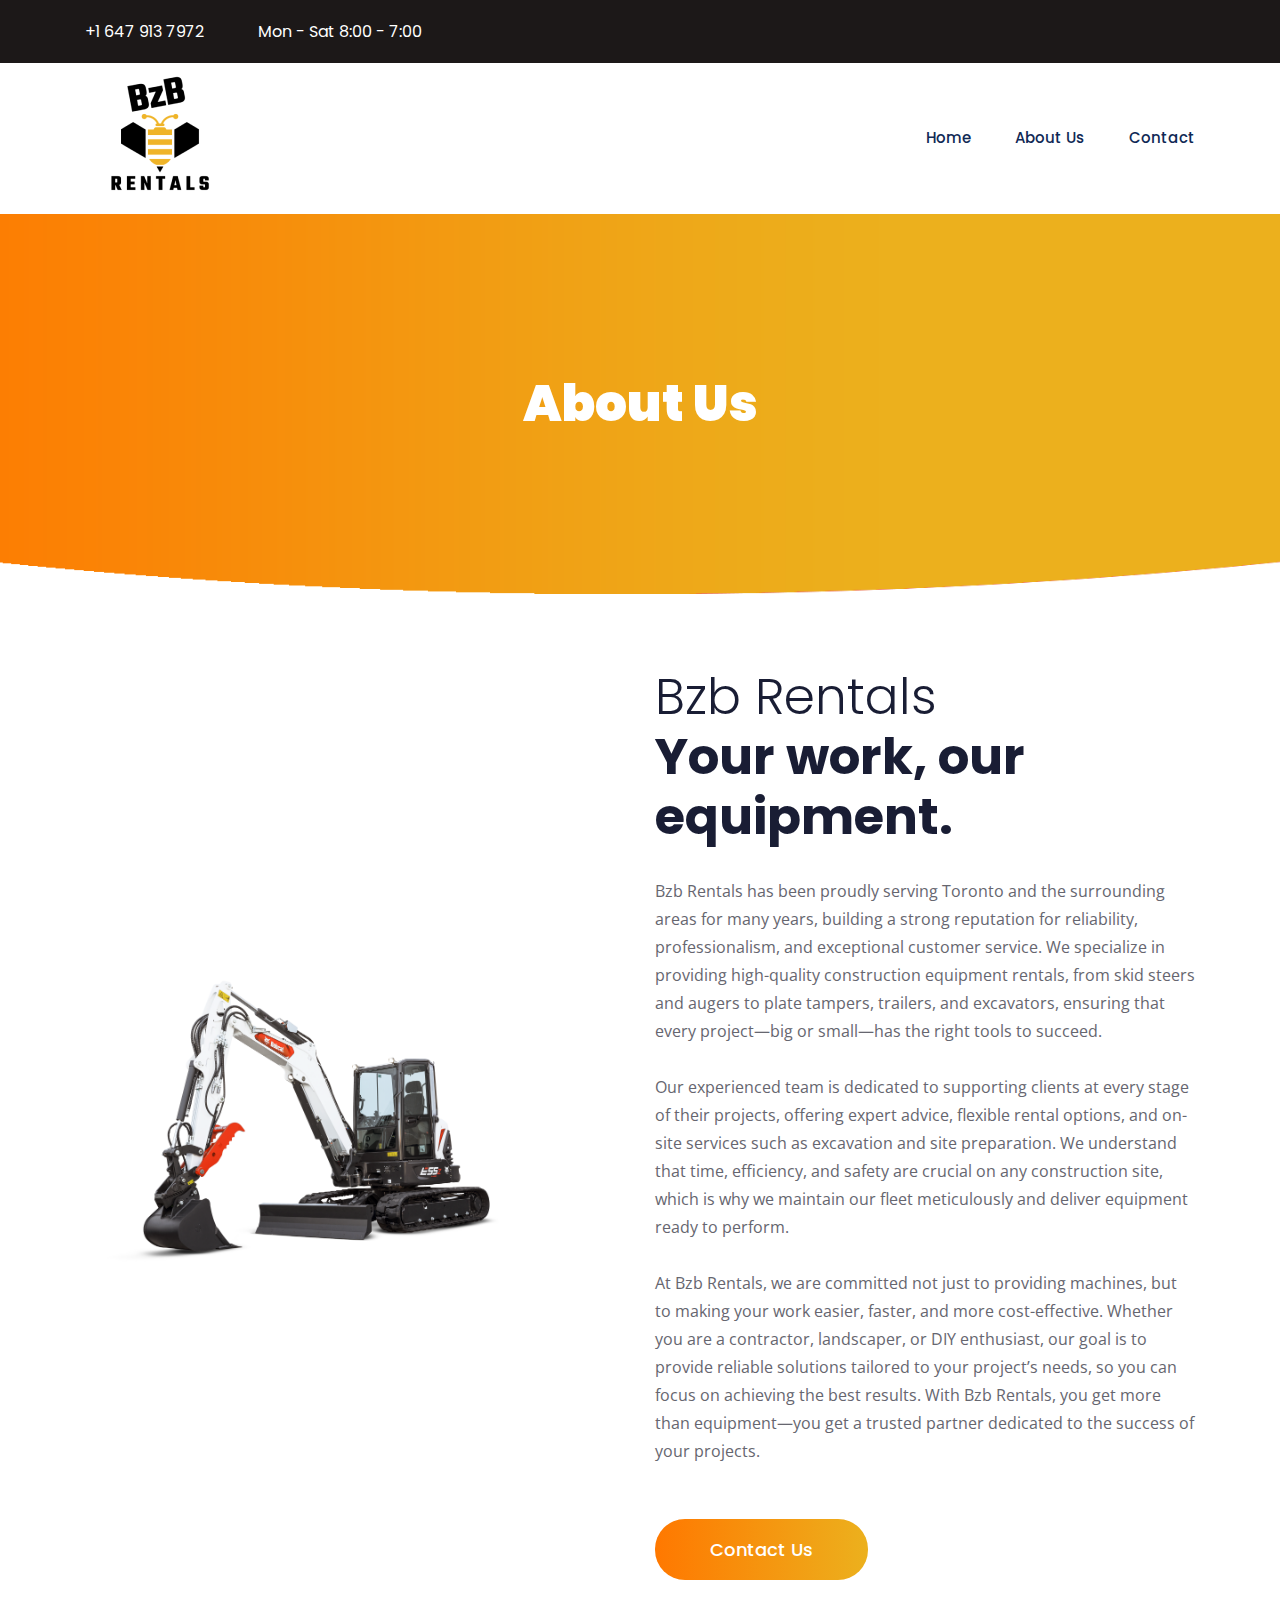
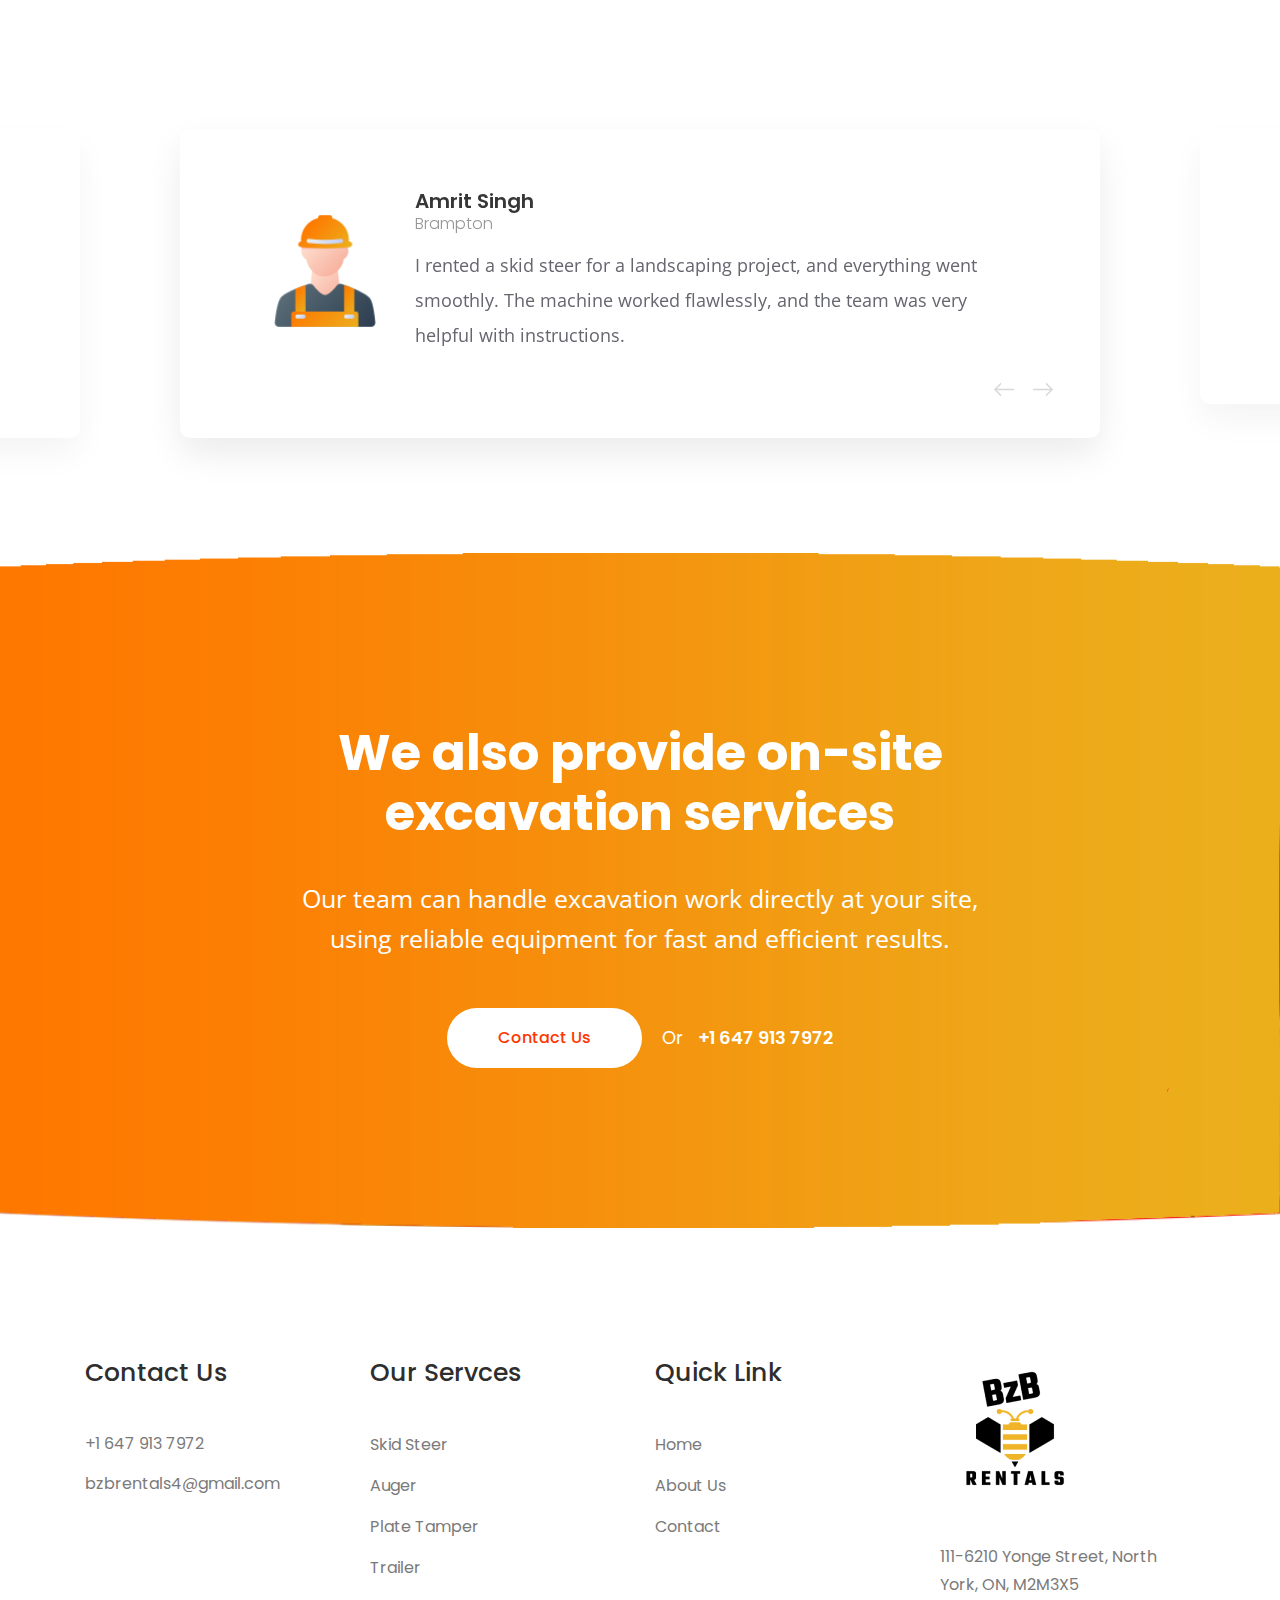
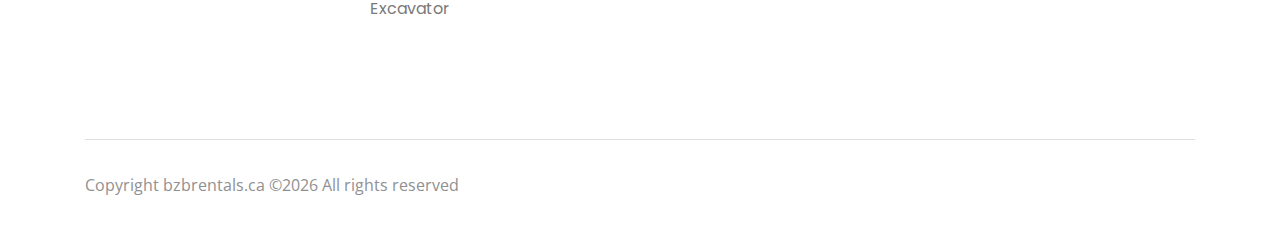
<file: about.html>
<!doctype html>
<html class="no-js" lang="zxx">

<head>
    <meta charset="utf-8">
    <meta http-equiv="x-ua-compatible" content="ie=edge">
    <title>Bzb Rentals - About</title>
    <meta name="description" content="">
    <meta name="viewport" content="width=device-width, initial-scale=1">

    <!-- <link rel="manifest" href="site.webmanifest"> -->
    <link rel="shortcut icon" type="image/x-icon" href="img/favicon.png">
    <!-- Place favicon.ico in the root directory -->

    <!-- CSS here -->
    <link rel="stylesheet" href="css/bootstrap.min.css">
    <link rel="stylesheet" href="css/owl.carousel.min.css">
    <link rel="stylesheet" href="css/magnific-popup.css">
    <link rel="stylesheet" href="css/font-awesome.min.css">
    <link rel="stylesheet" href="css/themify-icons.css">
    <link rel="stylesheet" href="css/nice-select.css">
    <link rel="stylesheet" href="css/flaticon.css">
    <link rel="stylesheet" href="css/gijgo.css">
    <link rel="stylesheet" href="css/animate.css">
    <link rel="stylesheet" href="css/slicknav.css">
    <link rel="stylesheet" href="css/style.css">
    <!-- <link rel="stylesheet" href="css/responsive.css"> -->
</head>

<body>
    <!--[if lte IE 9]>
            <p class="browserupgrade">You are using an <strong>outdated</strong> browser. Please <a href="https://browsehappy.com/">upgrade your browser</a> to improve your experience and security.</p>
        <![endif]-->

    <!-- header_start  -->
      <header>
        <div class="header-area ">
            <div class="header-top_area">
                <div class="container">
                    <div class="row">
                        <div class="col-lg-6 col-md-8">
                            <div class="short_contact_list">
                                <ul>
                                    <li><a href="#">+1 647 913 7972</a></li>
                                    <li><a href="#">Mon - Sat 8:00 - 7:00</a></li>
                                </ul>
                            </div>
                        </div>
                         
                    </div>
                </div>
            </div>
            <div id="sticky-header" class="main-header-area">
                <div class="container">
                    <div class="row align-items-center">
                        <div class="col-xl-3 col-lg-3">
                            <div class="logo">
                                <a href="index.html">
                                    <img src="img/logo.png" alt="">
                                </a>
                            </div>
                        </div>
                        <div class="col-xl-9 col-lg-9">
                            <div class="main-menu  d-none d-lg-block">
                                <nav>
                                    <ul id="navigation">
                                        <li><a href="index.html">Home</a></li>
                                        <li><a href="about.html">About Us</a></li>
                                        <li><a href="contact.html">Contact</a></li>
                                    </ul>
                                </nav>
                            </div>
                        </div>
                        <div class="col-12">
                            <div class="mobile_menu d-block d-lg-none"></div>
                        </div>
                    </div>
                </div>
            </div>
        </div>
    </header>
    <!-- header_start  -->

    <!-- bradcam_area_start -->
    <div class="bradcam_area breadcam_bg">
        <div class="container">
            <div class="row">
                <div class="col-lg-12">
                    <div class="bradcam_text text-center">
                        <h3>About Us</h3>
                    </div>
                </div>
            </div>
        </div>
    </div>
    <!-- bradcam_area_end -->

    <!-- pet_care_area_start  -->
    <div class="pet_care_area">
        <div class="container">
            <div class="row align-items-center">
                <div class="col-lg-5 col-md-6">
                    <div class="pet_thumb">
                        <img src="img/banner/ex.png" alt="">
                    </div>
                </div>
                <div class="col-lg-6 offset-lg-1 col-md-6">
                    <div class="pet_info">
                        <div class="section_title">
                            <h3><span>Bzb Rentals</span> <br>
                                Your work, our equipment.</h3>
                            <p>Bzb Rentals has been proudly serving Toronto and the surrounding areas for many years, building a strong reputation for reliability, professionalism, and exceptional customer service. We specialize in providing high-quality construction equipment rentals, from skid steers and augers to plate tampers, trailers, and excavators, ensuring that every project—big or small—has the right tools to succeed.<br><br>

Our experienced team is dedicated to supporting clients at every stage of their projects, offering expert advice, flexible rental options, and on-site services such as excavation and site preparation. We understand that time, efficiency, and safety are crucial on any construction site, which is why we maintain our fleet meticulously and deliver equipment ready to perform.<br><br>

At Bzb Rentals, we are committed not just to providing machines, but to making your work easier, faster, and more cost-effective. Whether you are a contractor, landscaper, or DIY enthusiast, our goal is to provide reliable solutions tailored to your project’s needs, so you can focus on achieving the best results. With Bzb Rentals, you get more than equipment—you get a trusted partner dedicated to the success of your projects.</p>
                            <a href="contact.html" class="boxed-btn3">Contact Us</a>
                        </div>
                    </div>
                </div>
            </div>
        </div>
    </div>
    <!-- pet_care_area_end  -->

 
    <!-- testmonial_area_start  -->
    <div class="testmonial_area">
        <div class="container">
            <div class="row justify-content-center">
                <div class="col-lg-10">
                    <div class="textmonial_active owl-carousel">
                        <div class="testmonial_wrap">
                            <div class="single_testmonial d-flex align-items-center">
                                <div class="test_thumb">
                                    <img src="img/testmonial/1.png" alt="">
                                </div>
                                <div class="test_content">
                                    <h4>Amrit Singh</h4>
                                    <span>Brampton</span>
                                    <p>I rented a skid steer for a landscaping project, and everything went smoothly. The machine worked flawlessly, and the team was very helpful with instructions.</p>
                                </div>
                            </div>
                        </div>
                        <div class="testmonial_wrap">
                            <div class="single_testmonial d-flex align-items-center">
                                <div class="test_thumb">
                                    <img src="img/testmonial/1.png" alt="">
                                </div>
                                <div class="test_content">
                                    <h4>Michael Thompson</h4>
                                    <span>Oakville</span>
                                    <p>Fast, reliable, and affordable. I’ve used their trailer and auger for multiple projects, and the equipment has always been in great shape.</p>
                                </div>
                            </div>
                        </div>
                        <div class="testmonial_wrap">
                            <div class="single_testmonial d-flex align-items-center">
                                <div class="test_thumb">
                                    <img src="img/testmonial/1.png" alt="">
                                </div>
                                <div class="test_content">
                                    <h4>Rajesh Patel</h4>
                                    <span>Toronto</span>
                                    <p>Great service and excellent equipment! The excavator was in perfect condition and made our job much easier. Delivery was quick, and the rental process was simple.</p>
                                </div>
                            </div>
                        </div>
                    </div>
                </div>
            </div>

        </div>
    </div>
    <!-- testmonial_area_end  -->

    <div class="contact_anipat anipat_bg_1">
        <div class="container">
            <div class="row justify-content-center">
                <div class="col-lg-8">
                    <div class="contact_text text-center">
                        <div class="section_title text-center">
                            <h3>We also provide on-site excavation services</h3>
                            <p>Our team can handle excavation work directly at your site, using reliable equipment for fast and efficient results.</p>
                        </div>
                        <div class="contact_btn d-flex align-items-center justify-content-center">
                            <a href="contact.html" class="boxed-btn4">Contact Us</a>
                            <p>Or  <a href="#">+1 647 913 7972</a></p>
                        </div>
                    </div>
                </div>
            </div>
        </div>
    </div>

    <!-- footer_start  -->
    <footer class="footer">
        <div class="footer_top">
            <div class="container">
                <div class="row">
                    <div class="col-xl-3 col-md-6 col-lg-3">
                        <div class="footer_widget">
                            <h3 class="footer_title">
                                Contact Us
                            </h3>
                            <ul class="address_line">
                                <li>+1 647 913 7972</li>
                                <li><a href="">bzbrentals4@gmail.com</a></li>
                                 
                            </ul>
                        </div>
                    </div>
                    <div class="col-xl-3  col-md-6 col-lg-3">
                        <div class="footer_widget">
                            <h3 class="footer_title">
                                Our Servces
                            </h3>
                            <ul class="links">
                                <li><a href="#">Skid Steer</a></li>
                                <li><a href="#">Auger</a></li>
                                <li><a href="#">Plate Tamper</a></li>
                                <li><a href="#">Trailer</a></li>
                                <li><a href="#">Excavator</a></li>
                            </ul>
                        </div>
                    </div>
                    <div class="col-xl-3  col-md-6 col-lg-3">
                        <div class="footer_widget">
                            <h3 class="footer_title">
                                Quick Link
                            </h3>
                            <ul class="links">
                                <li><a href="index.html">Home</a></li>
                                <li><a href="about.html">About Us</a></li>
                                <li><a href="contact.html">Contact</a></li>
                            </ul>
                        </div>
                    </div>
                    <div class="col-xl-3 col-md-6 col-lg-3 ">
                        <div class="footer_widget">
                            <div class="footer_logo">
                                <a href="#">
                                    <img src="img/logo.png" alt="">
                                </a>
                            </div>
                            <p class="address_text">111-6210 Yonge Street,
North York, ON, M2M3X5
                            </p>
                             

                        </div>
                    </div>
                </div>
            </div>
        </div>
        <div class="copy-right_text">
            <div class="container">
                <div class="bordered_1px"></div>
                <div class="row">
                    <div class="col-xl-12">
                        <p class="copy_right text-center">
                            <p><!-- Link back to Colorlib can't be removed. Template is licensed under CC BY 3.0. -->
  Copyright bzbrentals.ca &copy;<script>document.write(new Date().getFullYear());</script> All rights reserved 
  <!-- Link back to Colorlib can't be removed. Template is licensed under CC BY 3.0. --></p>
                        </p>
                    </div>
                </div>
            </div>
        </div>
    </footer>
    <!-- footer_end  -->


    <!-- JS here -->
    <script src="js/vendor/modernizr-3.5.0.min.js"></script>
    <script src="js/vendor/jquery-1.12.4.min.js"></script>
    <script src="js/popper.min.js"></script>
    <script src="js/bootstrap.min.js"></script>
    <script src="js/owl.carousel.min.js"></script>
    <script src="js/isotope.pkgd.min.js"></script>
    <script src="js/ajax-form.js"></script>
    <script src="js/waypoints.min.js"></script>
    <script src="js/jquery.counterup.min.js"></script>
    <script src="js/imagesloaded.pkgd.min.js"></script>
    <script src="js/scrollIt.js"></script>
    <script src="js/jquery.scrollUp.min.js"></script>
    <script src="js/wow.min.js"></script>
    <script src="js/nice-select.min.js"></script>
    <script src="js/jquery.slicknav.min.js"></script>
    <script src="js/jquery.magnific-popup.min.js"></script>
    <script src="js/plugins.js"></script>
    <script src="js/gijgo.min.js"></script>

    <!--contact js-->
    <script src="js/contact.js"></script>
    <script src="js/jquery.ajaxchimp.min.js"></script>
    <script src="js/jquery.form.js"></script>
    <script src="js/jquery.validate.min.js"></script>
    <script src="js/mail-script.js"></script>

    <script src="js/main.js"></script>
    <script>
        $('#datepicker').datepicker({
            iconsLibrary: 'fontawesome',
            disableDaysOfWeek: [0, 0],
        //     icons: {
        //      rightIcon: '<span class="fa fa-caret-down"></span>'
        //  }
        });
        $('#datepicker2').datepicker({
            iconsLibrary: 'fontawesome',
            icons: {
             rightIcon: '<span class="fa fa-caret-down"></span>'
         }

        });
        var timepicker = $('#timepicker').timepicker({
         format: 'HH.MM'
     });
    </script>
</body>

</html>
</file>
<file: css/themify-icons.css>
@font-face {
	font-family: 'themify';
	src:url('../fonts/themify.eot?-fvbane');
	src:url('../fonts/themify.eot?#iefix-fvbane') format('embedded-opentype'),
		url('../fonts/themify.woff?-fvbane') format('woff'),
		url('../fonts/themify.ttf?-fvbane') format('truetype'),
		url('../fonts/themify.svg?-fvbane#themify') format('svg');
	font-weight: normal;
	font-style: normal;
}

[class^="ti-"], [class*=" ti-"] {
	font-family: 'themify';
	/* speak: none; */
	font-style: normal;
	font-weight: normal;
	font-variant: normal;
	text-transform: none;
	line-height: 1;

	/* Better Font Rendering =========== */
	-webkit-font-smoothing: antialiased;
	-moz-osx-font-smoothing: grayscale;
}

.ti-wand:before {
	content: "\e600";
}
.ti-volume:before {
	content: "\e601";
}
.ti-user:before {
	content: "\e602";
}
.ti-unlock:before {
	content: "\e603";
}
.ti-unlink:before {
	content: "\e604";
}
.ti-trash:before {
	content: "\e605";
}
.ti-thought:before {
	content: "\e606";
}
.ti-target:before {
	content: "\e607";
}
.ti-tag:before {
	content: "\e608";
}
.ti-tablet:before {
	content: "\e609";
}
.ti-star:before {
	content: "\e60a";
}
.ti-spray:before {
	content: "\e60b";
}
.ti-signal:before {
	content: "\e60c";
}
.ti-shopping-cart:before {
	content: "\e60d";
}
.ti-shopping-cart-full:before {
	content: "\e60e";
}
.ti-settings:before {
	content: "\e60f";
}
.ti-search:before {
	content: "\e610";
}
.ti-zoom-in:before {
	content: "\e611";
}
.ti-zoom-out:before {
	content: "\e612";
}
.ti-cut:before {
	content: "\e613";
}
.ti-ruler:before {
	content: "\e614";
}
.ti-ruler-pencil:before {
	content: "\e615";
}
.ti-ruler-alt:before {
	content: "\e616";
}
.ti-bookmark:before {
	content: "\e617";
}
.ti-bookmark-alt:before {
	content: "\e618";
}
.ti-reload:before {
	content: "\e619";
}
.ti-plus:before {
	content: "\e61a";
}
.ti-pin:before {
	content: "\e61b";
}
.ti-pencil:before {
	content: "\e61c";
}
.ti-pencil-alt:before {
	content: "\e61d";
}
.ti-paint-roller:before {
	content: "\e61e";
}
.ti-paint-bucket:before {
	content: "\e61f";
}
.ti-na:before {
	content: "\e620";
}
.ti-mobile:before {
	content: "\e621";
}
.ti-minus:before {
	content: "\e622";
}
.ti-medall:before {
	content: "\e623";
}
.ti-medall-alt:before {
	content: "\e624";
}
.ti-marker:before {
	content: "\e625";
}
.ti-marker-alt:before {
	content: "\e626";
}
.ti-arrow-up:before {
	content: "\e627";
}
.ti-arrow-right:before {
	content: "\e628";
}
.ti-arrow-left:before {
	content: "\e629";
}
.ti-arrow-down:before {
	content: "\e62a";
}
.ti-lock:before {
	content: "\e62b";
}
.ti-location-arrow:before {
	content: "\e62c";
}
.ti-link:before {
	content: "\e62d";
}
.ti-layout:before {
	content: "\e62e";
}
.ti-layers:before {
	content: "\e62f";
}
.ti-layers-alt:before {
	content: "\e630";
}
.ti-key:before {
	content: "\e631";
}
.ti-import:before {
	content: "\e632";
}
.ti-image:before {
	content: "\e633";
}
.ti-heart:before {
	content: "\e634";
}
.ti-heart-broken:before {
	content: "\e635";
}
.ti-hand-stop:before {
	content: "\e636";
}
.ti-hand-open:before {
	content: "\e637";
}
.ti-hand-drag:before {
	content: "\e638";
}
.ti-folder:before {
	content: "\e639";
}
.ti-flag:before {
	content: "\e63a";
}
.ti-flag-alt:before {
	content: "\e63b";
}
.ti-flag-alt-2:before {
	content: "\e63c";
}
.ti-eye:before {
	content: "\e63d";
}
.ti-export:before {
	content: "\e63e";
}
.ti-exchange-vertical:before {
	content: "\e63f";
}
.ti-desktop:before {
	content: "\e640";
}
.ti-cup:before {
	content: "\e641";
}
.ti-crown:before {
	content: "\e642";
}
.ti-comments:before {
	content: "\e643";
}
.ti-comment:before {
	content: "\e644";
}
.ti-comment-alt:before {
	content: "\e645";
}
.ti-close:before {
	content: "\e646";
}
.ti-clip:before {
	content: "\e647";
}
.ti-angle-up:before {
	content: "\e648";
}
.ti-angle-right:before {
	content: "\e649";
}
.ti-angle-left:before {
	content: "\e64a";
}
.ti-angle-down:before {
	content: "\e64b";
}
.ti-check:before {
	content: "\e64c";
}
.ti-check-box:before {
	content: "\e64d";
}
.ti-camera:before {
	content: "\e64e";
}
.ti-announcement:before {
	content: "\e64f";
}
.ti-brush:before {
	content: "\e650";
}
.ti-briefcase:before {
	content: "\e651";
}
.ti-bolt:before {
	content: "\e652";
}
.ti-bolt-alt:before {
	content: "\e653";
}
.ti-blackboard:before {
	content: "\e654";
}
.ti-bag:before {
	content: "\e655";
}
.ti-move:before {
	content: "\e656";
}
.ti-arrows-vertical:before {
	content: "\e657";
}
.ti-arrows-horizontal:before {
	content: "\e658";
}
.ti-fullscreen:before {
	content: "\e659";
}
.ti-arrow-top-right:before {
	content: "\e65a";
}
.ti-arrow-top-left:before {
	content: "\e65b";
}
.ti-arrow-circle-up:before {
	content: "\e65c";
}
.ti-arrow-circle-right:before {
	content: "\e65d";
}
.ti-arrow-circle-left:before {
	content: "\e65e";
}
.ti-arrow-circle-down:before {
	content: "\e65f";
}
.ti-angle-double-up:before {
	content: "\e660";
}
.ti-angle-double-right:before {
	content: "\e661";
}
.ti-angle-double-left:before {
	content: "\e662";
}
.ti-angle-double-down:before {
	content: "\e663";
}
.ti-zip:before {
	content: "\e664";
}
.ti-world:before {
	content: "\e665";
}
.ti-wheelchair:before {
	content: "\e666";
}
.ti-view-list:before {
	content: "\e667";
}
.ti-view-list-alt:before {
	content: "\e668";
}
.ti-view-grid:before {
	content: "\e669";
}
.ti-uppercase:before {
	content: "\e66a";
}
.ti-upload:before {
	content: "\e66b";
}
.ti-underline:before {
	content: "\e66c";
}
.ti-truck:before {
	content: "\e66d";
}
.ti-timer:before {
	content: "\e66e";
}
.ti-ticket:before {
	content: "\e66f";
}
.ti-thumb-up:before {
	content: "\e670";
}
.ti-thumb-down:before {
	content: "\e671";
}
.ti-text:before {
	content: "\e672";
}
.ti-stats-up:before {
	content: "\e673";
}
.ti-stats-down:before {
	content: "\e674";
}
.ti-split-v:before {
	content: "\e675";
}
.ti-split-h:before {
	content: "\e676";
}
.ti-smallcap:before {
	content: "\e677";
}
.ti-shine:before {
	content: "\e678";
}
.ti-shift-right:before {
	content: "\e679";
}
.ti-shift-left:before {
	content: "\e67a";
}
.ti-shield:before {
	content: "\e67b";
}
.ti-notepad:before {
	content: "\e67c";
}
.ti-server:before {
	content: "\e67d";
}
.ti-quote-right:before {
	content: "\e67e";
}
.ti-quote-left:before {
	content: "\e67f";
}
.ti-pulse:before {
	content: "\e680";
}
.ti-printer:before {
	content: "\e681";
}
.ti-power-off:before {
	content: "\e682";
}
.ti-plug:before {
	content: "\e683";
}
.ti-pie-chart:before {
	content: "\e684";
}
.ti-paragraph:before {
	content: "\e685";
}
.ti-panel:before {
	content: "\e686";
}
.ti-package:before {
	content: "\e687";
}
.ti-music:before {
	content: "\e688";
}
.ti-music-alt:before {
	content: "\e689";
}
.ti-mouse:before {
	content: "\e68a";
}
.ti-mouse-alt:before {
	content: "\e68b";
}
.ti-money:before {
	content: "\e68c";
}
.ti-microphone:before {
	content: "\e68d";
}
.ti-menu:before {
	content: "\e68e";
}
.ti-menu-alt:before {
	content: "\e68f";
}
.ti-map:before {
	content: "\e690";
}
.ti-map-alt:before {
	content: "\e691";
}
.ti-loop:before {
	content: "\e692";
}
.ti-location-pin:before {
	content: "\e693";
}
.ti-list:before {
	content: "\e694";
}
.ti-light-bulb:before {
	content: "\e695";
}
.ti-Italic:before {
	content: "\e696";
}
.ti-info:before {
	content: "\e697";
}
.ti-infinite:before {
	content: "\e698";
}
.ti-id-badge:before {
	content: "\e699";
}
.ti-hummer:before {
	content: "\e69a";
}
.ti-home:before {
	content: "\e69b";
}
.ti-help:before {
	content: "\e69c";
}
.ti-headphone:before {
	content: "\e69d";
}
.ti-harddrives:before {
	content: "\e69e";
}
.ti-harddrive:before {
	content: "\e69f";
}
.ti-gift:before {
	content: "\e6a0";
}
.ti-game:before {
	content: "\e6a1";
}
.ti-filter:before {
	content: "\e6a2";
}
.ti-files:before {
	content: "\e6a3";
}
.ti-file:before {
	content: "\e6a4";
}
.ti-eraser:before {
	content: "\e6a5";
}
.ti-envelope:before {
	content: "\e6a6";
}
.ti-download:before {
	content: "\e6a7";
}
.ti-direction:before {
	content: "\e6a8";
}
.ti-direction-alt:before {
	content: "\e6a9";
}
.ti-dashboard:before {
	content: "\e6aa";
}
.ti-control-stop:before {
	content: "\e6ab";
}
.ti-control-shuffle:before {
	content: "\e6ac";
}
.ti-control-play:before {
	content: "\e6ad";
}
.ti-control-pause:before {
	content: "\e6ae";
}
.ti-control-forward:before {
	content: "\e6af";
}
.ti-control-backward:before {
	content: "\e6b0";
}
.ti-cloud:before {
	content: "\e6b1";
}
.ti-cloud-up:before {
	content: "\e6b2";
}
.ti-cloud-down:before {
	content: "\e6b3";
}
.ti-clipboard:before {
	content: "\e6b4";
}
.ti-car:before {
	content: "\e6b5";
}
.ti-calendar:before {
	content: "\e6b6";
}
.ti-book:before {
	content: "\e6b7";
}
.ti-bell:before {
	content: "\e6b8";
}
.ti-basketball:before {
	content: "\e6b9";
}
.ti-bar-chart:before {
	content: "\e6ba";
}
.ti-bar-chart-alt:before {
	content: "\e6bb";
}
.ti-back-right:before {
	content: "\e6bc";
}
.ti-back-left:before {
	content: "\e6bd";
}
.ti-arrows-corner:before {
	content: "\e6be";
}
.ti-archive:before {
	content: "\e6bf";
}
.ti-anchor:before {
	content: "\e6c0";
}
.ti-align-right:before {
	content: "\e6c1";
}
.ti-align-left:before {
	content: "\e6c2";
}
.ti-align-justify:before {
	content: "\e6c3";
}
.ti-align-center:before {
	content: "\e6c4";
}
.ti-alert:before {
	content: "\e6c5";
}
.ti-alarm-clock:before {
	content: "\e6c6";
}
.ti-agenda:before {
	content: "\e6c7";
}
.ti-write:before {
	content: "\e6c8";
}
.ti-window:before {
	content: "\e6c9";
}
.ti-widgetized:before {
	content: "\e6ca";
}
.ti-widget:before {
	content: "\e6cb";
}
.ti-widget-alt:before {
	content: "\e6cc";
}
.ti-wallet:before {
	content: "\e6cd";
}
.ti-video-clapper:before {
	content: "\e6ce";
}
.ti-video-camera:before {
	content: "\e6cf";
}
.ti-vector:before {
	content: "\e6d0";
}
.ti-themify-logo:before {
	content: "\e6d1";
}
.ti-themify-favicon:before {
	content: "\e6d2";
}
.ti-themify-favicon-alt:before {
	content: "\e6d3";
}
.ti-support:before {
	content: "\e6d4";
}
.ti-stamp:before {
	content: "\e6d5";
}
.ti-split-v-alt:before {
	content: "\e6d6";
}
.ti-slice:before {
	content: "\e6d7";
}
.ti-shortcode:before {
	content: "\e6d8";
}
.ti-shift-right-alt:before {
	content: "\e6d9";
}
.ti-shift-left-alt:before {
	content: "\e6da";
}
.ti-ruler-alt-2:before {
	content: "\e6db";
}
.ti-receipt:before {
	content: "\e6dc";
}
.ti-pin2:before {
	content: "\e6dd";
}
.ti-pin-alt:before {
	content: "\e6de";
}
.ti-pencil-alt2:before {
	content: "\e6df";
}
.ti-palette:before {
	content: "\e6e0";
}
.ti-more:before {
	content: "\e6e1";
}
.ti-more-alt:before {
	content: "\e6e2";
}
.ti-microphone-alt:before {
	content: "\e6e3";
}
.ti-magnet:before {
	content: "\e6e4";
}
.ti-line-double:before {
	content: "\e6e5";
}
.ti-line-dotted:before {
	content: "\e6e6";
}
.ti-line-dashed:before {
	content: "\e6e7";
}
.ti-layout-width-full:before {
	content: "\e6e8";
}
.ti-layout-width-default:before {
	content: "\e6e9";
}
.ti-layout-width-default-alt:before {
	content: "\e6ea";
}
.ti-layout-tab:before {
	content: "\e6eb";
}
.ti-layout-tab-window:before {
	content: "\e6ec";
}
.ti-layout-tab-v:before {
	content: "\e6ed";
}
.ti-layout-tab-min:before {
	content: "\e6ee";
}
.ti-layout-slider:before {
	content: "\e6ef";
}
.ti-layout-slider-alt:before {
	content: "\e6f0";
}
.ti-layout-sidebar-right:before {
	content: "\e6f1";
}
.ti-layout-sidebar-none:before {
	content: "\e6f2";
}
.ti-layout-sidebar-left:before {
	content: "\e6f3";
}
.ti-layout-placeholder:before {
	content: "\e6f4";
}
.ti-layout-menu:before {
	content: "\e6f5";
}
.ti-layout-menu-v:before {
	content: "\e6f6";
}
.ti-layout-menu-separated:before {
	content: "\e6f7";
}
.ti-layout-menu-full:before {
	content: "\e6f8";
}
.ti-layout-media-right-alt:before {
	content: "\e6f9";
}
.ti-layout-media-right:before {
	content: "\e6fa";
}
.ti-layout-media-overlay:before {
	content: "\e6fb";
}
.ti-layout-media-overlay-alt:before {
	content: "\e6fc";
}
.ti-layout-media-overlay-alt-2:before {
	content: "\e6fd";
}
.ti-layout-media-left-alt:before {
	content: "\e6fe";
}
.ti-layout-media-left:before {
	content: "\e6ff";
}
.ti-layout-media-center-alt:before {
	content: "\e700";
}
.ti-layout-media-center:before {
	content: "\e701";
}
.ti-layout-list-thumb:before {
	content: "\e702";
}
.ti-layout-list-thumb-alt:before {
	content: "\e703";
}
.ti-layout-list-post:before {
	content: "\e704";
}
.ti-layout-list-large-image:before {
	content: "\e705";
}
.ti-layout-line-solid:before {
	content: "\e706";
}
.ti-layout-grid4:before {
	content: "\e707";
}
.ti-layout-grid3:before {
	content: "\e708";
}
.ti-layout-grid2:before {
	content: "\e709";
}
.ti-layout-grid2-thumb:before {
	content: "\e70a";
}
.ti-layout-cta-right:before {
	content: "\e70b";
}
.ti-layout-cta-left:before {
	content: "\e70c";
}
.ti-layout-cta-center:before {
	content: "\e70d";
}
.ti-layout-cta-btn-right:before {
	content: "\e70e";
}
.ti-layout-cta-btn-left:before {
	content: "\e70f";
}
.ti-layout-column4:before {
	content: "\e710";
}
.ti-layout-column3:before {
	content: "\e711";
}
.ti-layout-column2:before {
	content: "\e712";
}
.ti-layout-accordion-separated:before {
	content: "\e713";
}
.ti-layout-accordion-merged:before {
	content: "\e714";
}
.ti-layout-accordion-list:before {
	content: "\e715";
}
.ti-ink-pen:before {
	content: "\e716";
}
.ti-info-alt:before {
	content: "\e717";
}
.ti-help-alt:before {
	content: "\e718";
}
.ti-headphone-alt:before {
	content: "\e719";
}
.ti-hand-point-up:before {
	content: "\e71a";
}
.ti-hand-point-right:before {
	content: "\e71b";
}
.ti-hand-point-left:before {
	content: "\e71c";
}
.ti-hand-point-down:before {
	content: "\e71d";
}
.ti-gallery:before {
	content: "\e71e";
}
.ti-face-smile:before {
	content: "\e71f";
}
.ti-face-sad:before {
	content: "\e720";
}
.ti-credit-card:before {
	content: "\e721";
}
.ti-control-skip-forward:before {
	content: "\e722";
}
.ti-control-skip-backward:before {
	content: "\e723";
}
.ti-control-record:before {
	content: "\e724";
}
.ti-control-eject:before {
	content: "\e725";
}
.ti-comments-smiley:before {
	content: "\e726";
}
.ti-brush-alt:before {
	content: "\e727";
}
.ti-youtube:before {
	content: "\e728";
}
.ti-vimeo:before {
	content: "\e729";
}
.ti-twitter:before {
	content: "\e72a";
}
.ti-time:before {
	content: "\e72b";
}
.ti-tumblr:before {
	content: "\e72c";
}
.ti-skype:before {
	content: "\e72d";
}
.ti-share:before {
	content: "\e72e";
}
.ti-share-alt:before {
	content: "\e72f";
}
.ti-rocket:before {
	content: "\e730";
}
.ti-pinterest:before {
	content: "\e731";
}
.ti-new-window:before {
	content: "\e732";
}
.ti-microsoft:before {
	content: "\e733";
}
.ti-list-ol:before {
	content: "\e734";
}
.ti-linkedin:before {
	content: "\e735";
}
.ti-layout-sidebar-2:before {
	content: "\e736";
}
.ti-layout-grid4-alt:before {
	content: "\e737";
}
.ti-layout-grid3-alt:before {
	content: "\e738";
}
.ti-layout-grid2-alt:before {
	content: "\e739";
}
.ti-layout-column4-alt:before {
	content: "\e73a";
}
.ti-layout-column3-alt:before {
	content: "\e73b";
}
.ti-layout-column2-alt:before {
	content: "\e73c";
}
.ti-instagram:before {
	content: "\e73d";
}
.ti-google:before {
	content: "\e73e";
}
.ti-github:before {
	content: "\e73f";
}
.ti-flickr:before {
	content: "\e740";
}
.ti-facebook:before {
	content: "\e741";
}
.ti-dropbox:before {
	content: "\e742";
}
.ti-dribbble:before {
	content: "\e743";
}
.ti-apple:before {
	content: "\e744";
}
.ti-android:before {
	content: "\e745";
}
.ti-save:before {
	content: "\e746";
}
.ti-save-alt:before {
	content: "\e747";
}
.ti-yahoo:before {
	content: "\e748";
}
.ti-wordpress:before {
	content: "\e749";
}
.ti-vimeo-alt:before {
	content: "\e74a";
}
.ti-twitter-alt:before {
	content: "\e74b";
}
.ti-tumblr-alt:before {
	content: "\e74c";
}
.ti-trello:before {
	content: "\e74d";
}
.ti-stack-overflow:before {
	content: "\e74e";
}
.ti-soundcloud:before {
	content: "\e74f";
}
.ti-sharethis:before {
	content: "\e750";
}
.ti-sharethis-alt:before {
	content: "\e751";
}
.ti-reddit:before {
	content: "\e752";
}
.ti-pinterest-alt:before {
	content: "\e753";
}
.ti-microsoft-alt:before {
	content: "\e754";
}
.ti-linux:before {
	content: "\e755";
}
.ti-jsfiddle:before {
	content: "\e756";
}
.ti-joomla:before {
	content: "\e757";
}
.ti-html5:before {
	content: "\e758";
}
.ti-flickr-alt:before {
	content: "\e759";
}
.ti-email:before {
	content: "\e75a";
}
.ti-drupal:before {
	content: "\e75b";
}
.ti-dropbox-alt:before {
	content: "\e75c";
}
.ti-css3:before {
	content: "\e75d";
}
.ti-rss:before {
	content: "\e75e";
}
.ti-rss-alt:before {
	content: "\e75f";
}
</file>
<file: css/nice-select.css>
.nice-select {
  -webkit-tap-highlight-color: transparent;
  background-color: #fff;
  border-radius: 5px;
  border: solid 1px #e8e8e8;
  box-sizing: border-box;
  clear: both;
  cursor: pointer;
  display: block;
  float: left;
  font-family: inherit;
  font-size: 14px;
  font-weight: normal;
  height: 42px;
  line-height: 40px;
  outline: none;
  padding-left: 18px;
  padding-right: 30px;
  position: relative;
  text-align: left !important;
  -webkit-transition: all 0.2s ease-in-out;
  transition: all 0.2s ease-in-out;
  -webkit-user-select: none;
     -moz-user-select: none;
      -ms-user-select: none;
          user-select: none;
  white-space: nowrap;
  width: auto; }
  .nice-select:hover {
    border-color: #dbdbdb; }
  .nice-select:active, .nice-select.open, .nice-select:focus {
    border-color: #999; }


  .nice-select.disabled {
    border-color: #ededed;
    color: #999;
    pointer-events: none; }
    .nice-select.disabled:after {
      border-color: #cccccc; }
  .nice-select.wide {
    width: 100%; }
    .nice-select.wide .list {
      left: 0 !important;
      right: 0 !important; }
  .nice-select.right {
    float: right; }
    .nice-select.right .list {
      left: auto;
      right: 0; }
  .nice-select.small {
    font-size: 12px;
    height: 36px;
    line-height: 34px; }
    .nice-select.small:after {
      height: 4px;
      width: 4px; }
    .nice-select.small .option {
      line-height: 34px;
      min-height: 34px; }
  .nice-select .list {
    background-color: #fff;
    border-radius: 5px;
    box-shadow: 0 0 0 1px rgba(68, 68, 68, 0.11);
    box-sizing: border-box;
    margin-top: 4px;
    opacity: 0;
    overflow: hidden;
    padding: 0;
    pointer-events: none;
    position: absolute;
    top: 100%;
    left: 0;
    -webkit-transform-origin: 50% 0;
        -ms-transform-origin: 50% 0;
            transform-origin: 50% 0;
    -webkit-transform: scale(0.75) translateY(-21px);
        -ms-transform: scale(0.75) translateY(-21px);
            transform: scale(0.75) translateY(-21px);
    -webkit-transition: all 0.2s cubic-bezier(0.5, 0, 0, 1.25), opacity 0.15s ease-out;
    transition: all 0.2s cubic-bezier(0.5, 0, 0, 1.25), opacity 0.15s ease-out;
    z-index: 9; }
    .nice-select .list:hover .option:not(:hover) {
      background-color: transparent !important; }
  .nice-select .option {
    cursor: pointer;
    font-weight: 400;
    line-height: 40px;
    list-style: none;
    min-height: 40px;
    outline: none;
    padding-left: 18px;
    padding-right: 29px;
    text-align: left;
    -webkit-transition: all 0.2s;
    transition: all 0.2s; }
    .nice-select .option:hover, .nice-select .option.focus, .nice-select .option.selected.focus {
      background-color: #f6f6f6; }
    .nice-select .option.selected {
      font-weight: bold; }
    .nice-select .option.disabled {
      background-color: transparent;
      color: #999;
      cursor: default; }

.no-csspointerevents .nice-select .list {
  display: none; }

.no-csspointerevents .nice-select.open .list {
  display: block; }





  /* ,,,,,,,,,,,,,,,, */


  .nice-select:after {
    content: "\e64b";
    display: block;
    height: 5px;
    margin-top: -5px;
    pointer-events: none;
    position: absolute;
    right: 30px;
    top: 8px;
    transition: all 0.15s ease-in-out;
    width: 5px;
    font-family: 'themify';
    color: #ddd; }

    .nice-select.open:after {
 }
    .nice-select.open .list {
      opacity: 1;
      pointer-events: auto;
      -webkit-transform: scale(1) translateY(0);
          -ms-transform: scale(1) translateY(0);
              transform: scale(1) translateY(0); }
</file>
<file: css/flaticon.css>
/*
  	Flaticon icon font: Flaticon
  	Creation date: 13/01/2020 05:31
  	*/

@font-face {
  font-family: "Flaticon";
  src: url("../fonts/Flaticon.eot");
  src: url("../fonts/Flaticon.eot?#iefix") format("embedded-opentype"),
       url("../fonts/Flaticon.woff2") format("woff2"),
       url("../fonts/Flaticon.woff") format("woff"),
       url("../fonts/Flaticon.ttf") format("truetype"),
       url("../fonts/Flaticon.svg#Flaticon") format("svg");
  font-weight: normal;
  font-style: normal;
}

@media screen and (-webkit-min-device-pixel-ratio:0) {
  @font-face {
    font-family: "Flaticon";
    src: url("../fonts/Flaticon.svg#Flaticon") format("svg");
  }
}

[class^="flaticon-"]:before, [class*=" flaticon-"]:before,
[class^="flaticon-"]:after, [class*=" flaticon-"]:after {   
  font-family: Flaticon;
font-style: normal;
}

.flaticon-right:before { content: "\f100"; }
.flaticon-left:before { content: "\f101"; }
</file>
<file: css/gijgo.css>
.gj-button {
    background-color: #f5f5f5;
    border: 1px solid #ddd;
    color: #000;
    border-radius: 3px;
    padding: 6px 10px;
    cursor: pointer;
}

.gj-unselectable {
    -webkit-touch-callout: none;
    -webkit-user-select: none;
    -khtml-user-select: none;
    -moz-user-select: none;
    -ms-user-select: none;
    user-select: none;
}

.gj-row {
    display: -webkit-box;
    display: -ms-flexbox;
    display: flex;
    -ms-flex-wrap: wrap;
    flex-wrap: wrap;
}

.gj-margin-left-5 {
    margin-left: 5px;
}

.gj-margin-left-10 {
    margin-left: 10px;
}

.gj-width-full {
    width: 100%;
}

.gj-cursor-pointer {
    cursor: pointer;
}

.gj-text-align-center {
    text-align: center;
}

.gj-font-size-16 {
    font-size: 16px;
}

.gj-hidden {
    display: none;
}

/** Material Design */
.gj-button-md {
    background: 0 0;
    border: none;
    border-radius: 2px;
    color: rgba(0, 0, 0, 0.87);
    position: relative;
    height: 36px;
    margin: 0;
    min-width: 64px;
    padding: 0 16px;
    display: inline-block;
    font-family: "Roboto","Helvetica","Arial",sans-serif;
    font-size: 1rem;
    font-weight: 500;
    text-transform: uppercase;
    letter-spacing: 0;
    overflow: hidden;
    will-change: box-shadow;
    transition: box-shadow .2s cubic-bezier(.4,0,1,1),background-color .2s cubic-bezier(.4,0,.2,1),color .2s cubic-bezier(.4,0,.2,1);
    outline: none;
    cursor: pointer;
    text-decoration: none;
    text-align: center;
    line-height: 36px;
    vertical-align: middle;
    overflow: hidden;
    -webkit-user-select: none;
    -moz-user-select: none;
    -ms-user-select: none;
    user-select: none;
}

.gj-button-md:hover {
    background-color: rgba(158,158,158,.2);
}

.gj-button-md:disabled {
    color: rgba(0,0,0,.26);
    background: 0 0;
}

.gj-button-md .material-icons,
.gj-button-md .gj-icon {
    vertical-align: middle;
    /*font-size: 1.3rem;
    margin-right: 4px;*/
}

.gj-button-md.gj-button-md-icon {
    width: 24px;
    height: 31px;
    min-width: 24px;
    padding: 0px;
    display: table;
}

.gj-button-md.gj-button-md-icon .material-icons,
.gj-button-md.gj-button-md-icon .gj-icon {
    display: table-cell;
    margin-right: 0px;
    width: 24px;
    height: 24px;
}

.gj-button-md.active {
    background-color: rgba(158,158,158,.4);
}

.gj-button-md-group {
    position: relative;
    display: inline-block;
    vertical-align: middle;
}

.gj-textbox-md {
    border: none;
    border-bottom: 1px solid rgba(0,0,0,.42);
    display: block;
    font-family: "Helvetica","Arial",sans-serif;
    font-size: 16px;
    line-height: 16px;
    padding: 4px 0px;
    margin: 0;
    width: 100%;
    background: 0 0;
    text-align: left;
    color: rgba(0,0,0,.87);
}

.gj-textbox-md:focus,
.gj-textbox-md:active {
    border-bottom: 2px solid rgba(0,0,0,.42);
    outline: none;
}

.gj-textbox-md::placeholder {
    color: #8e8e8e;
}

.gj-textbox-md:-ms-input-placeholder {
    color: #8e8e8e;
}

.gj-textbox-md::-ms-input-placeholder {
    color: #8e8e8e;
}

.gj-md-spacer-24 {
    min-width: 24px;
    width: 24px;
    display: inline-block;
}

.gj-md-spacer-32 {
    min-width: 32px;
    width: 32px;
    display: inline-block;
}

.gj-modal {
    position: fixed;
    top: 0;
    right: 0;
    bottom: 0;
    left: 0;
    z-index: 1203;
    display: none;
    overflow: hidden;
    -webkit-overflow-scrolling: touch;
    outline: 0;
    background-color: rgba(0, 0, 0, 0.54118);
    transition: 200ms ease opacity;
    will-change: opacity;
}

/* List */
ul.gj-list li [data-role="wrapper"] {
    display: table;
    width: 100%;
}

ul.gj-list li [data-role="checkbox"] {
    display: table-cell;
    vertical-align:middle;
    text-align:center;
}

ul.gj-list li [data-role="image"] {
    display: table-cell;
    vertical-align:middle;
    text-align:center;
}

ul.gj-list li [data-role="display"] {
    display: table-cell;
    vertical-align:middle;
    cursor: pointer;
}

ul.gj-list li [data-role="display"]:empty:before {
  content: "\200b"; /* unicode zero width space character */
}

/* List - Bootstrap */
ul.gj-list-bootstrap {
    padding-left: 0px;
    margin-bottom: 0px;
}

ul.gj-list-bootstrap li {
    padding: 0px;
}

ul.gj-list-bootstrap li [data-role="wrapper"] {
    padding: 0px 10px;
}

ul.gj-list-bootstrap li [data-role="checkbox"] {
    width: 24px;
    padding: 3px;
}

ul.gj-list-bootstrap li [data-role="image"] {
    width: 24px;
    height: 24px;
}

ul.gj-list-bootstrap li [data-role="display"] {
    padding: 8px 0px 8px 4px;
}

.list-group-item.active ul li, .list-group-item.active:focus ul li, .list-group-item.active:hover ul li {
    text-shadow: none;
    color:initial;
}

/* List - Material Design */
ul.gj-list-md {
    padding: 0px;
    list-style: none;
    list-style-type: none;
    line-height: 24px;
    letter-spacing: 0;
    color: #616161; /* Gray 700 */
}

ul.gj-list-md li {
    display: list-item;
    list-style-type: none;
    padding: 0px;
    min-height: unset;
    box-sizing: border-box;
    align-items: center;
    cursor: default;
    overflow: hidden;

    font-family: "Roboto","Helvetica","Arial",sans-serif;
    font-size: 16px;
    font-weight: 400;
    letter-spacing: .04em;
    line-height: 1;
    
    -webkit-flex-direction: row;
    -ms-flex-direction: row;
    flex-direction: row;
    -webkit-flex-wrap: nowrap;
    -ms-flex-wrap: nowrap;
    flex-wrap: nowrap;
}

ul.gj-list-md li [data-role="checkbox"] {
    height: 24px;
    width: 24px;
}

ul.gj-list-md li [data-role="image"] {
    height: 24px;
    width: 24px;
}

ul.gj-list-md li [data-role="display"] {
    padding: 8px 0px 8px 5px;
    order: 0;
    flex-grow: 2;
    text-decoration: none;
    box-sizing: border-box;
    align-items: center;
    text-align: left;
    color: rgba(0,0,0,.87);
}

ul.gj-list-md li.disabled>[data-role="wrapper"]>[data-role="display"] {
    color: #9E9E9E; /* Gray 500 */
}

.gj-list-md-active {
    background: #e0e0e0;
    color: #3f51b5;
}


/* Picker */
.gj-picker {
    position: absolute;
    z-index: 1203;
    background-color: #fff;
}

.gj-picker .selected {
    color: #fff;
}

/* Material Design */
.gj-picker-md {
    font-family: "Roboto","Helvetica","Arial",sans-serif;
    font-size: 16px;
    font-weight: 400;
    letter-spacing: .04em;
    line-height: 1;
    color: rgba(0,0,0,.87);
    border: 1px solid #E0E0E0;
}

.gj-modal .gj-picker-md {
    border: 0px;
}

.gj-picker-md [role="header"] {
    color: rgba(255, 255, 255, 0.54);
    display: flex;
    background: #4A3600;
    align-items: baseline;
    user-select: none;
    justify-content: center;
}

.gj-picker-md [role="footer"] {
    float: right;
    padding: 10px;
}

.gj-picker-md [role="footer"] button.gj-button-md {
    color: #4A3600;
    font-weight: bold;
    font-size: 13px;
}

/* Bootstrap */
.gj-picker-bootstrap {
    border-radius: 4px;
    border: 1px solid #E0E0E0;
}

.gj-picker-bootstrap .selected {
    color: #888;
}

.gj-picker-bootstrap [role="header"] {
    background: #eee;
    color: #AAA;
}
@font-face {
    font-family: 'gijgo-material';
    src: url('../fonts/gijgo-material.eot?235541');
    src: url('../fonts/gijgo-material.eot?235541#iefix') format('embedded-opentype'), url('../fonts/gijgo-material.ttf?235541') format('truetype'), url('../fonts/gijgo-material.woff?235541') format('woff'), url('../fonts/gijgo-material.svg?235541#gijgo-material') format('svg');
    font-weight: normal;
    font-style: normal;
}

.gj-icon {
    /* use !important to prevent issues with browser extensions that change fonts */
    font-family: 'gijgo-material' !important;
    font-size: 24px;
    speak: none;
    font-style: normal;
    font-weight: normal;
    font-variant: normal;
    text-transform: none;
    line-height: 1;
    /* Enable Ligatures ================ */
    letter-spacing: 0;
    -webkit-font-feature-settings: "liga";
    -moz-font-feature-settings: "liga=1";
    -moz-font-feature-settings: "liga";
    -ms-font-feature-settings: "liga" 1;
    font-feature-settings: "liga";
    -webkit-font-variant-ligatures: discretionary-ligatures;
    font-variant-ligatures: discretionary-ligatures;
    /* Better Font Rendering =========== */
    -webkit-font-smoothing: antialiased;
    -moz-osx-font-smoothing: grayscale;
}

.gj-icon.undo:before {
    content: "\e900";
}

.gj-icon.vertical-align-top:before {
    content: "\e901";
}

.gj-icon.vertical-align-center:before {
    content: "\e902";
}

.gj-icon.vertical-align-bottom:before {
    content: "\e903";
}

.gj-icon.arrow-dropup:before {
    content: "\e904";
}

.gj-icon.clock:before {
    content: "\e905";
}

.gj-icon.refresh:before {
    content: "\e906";
}

.gj-icon.last-page:before {
    content: "\e907";
}

.gj-icon.first-page:before {
    content: "\e908";
}

.gj-icon.cancel:before {
    content: "\e909";
}

.gj-icon.clear:before {
    content: "\e90a";
}

.gj-icon.check-circle:before {
    content: "\e90b";
}

.gj-icon.delete:before {
    content: "\e90c";
}

.gj-icon.arrow-upward:before {
    content: "\e90d";
}

.gj-icon.arrow-forward:before {
    content: "\e90e";
}

.gj-icon.arrow-downward:before {
    content: "\e90f";
}

.gj-icon.arrow-back:before {
    content: "\e910";
}

.gj-icon.list-numbered:before {
    content: "\e911";
}

.gj-icon.list-bulleted:before {
    content: "\e912";
}

.gj-icon.indent-increase:before {
    content: "\e913";
}

.gj-icon.indent-decrease:before {
    content: "\e914";
}

.gj-icon.redo:before {
    content: "\e915";
}

.gj-icon.align-right:before {
    content: "\e916";
}

.gj-icon.align-left:before {
    content: "\e917";
}

.gj-icon.align-justify:before {
    content: "\e918";
}

.gj-icon.align-center:before {
    content: "\e919";
}

.gj-icon.strikethrough:before {
    content: "\e91a";
}

.gj-icon.italic:before {
    content: "\e91b";
}

.gj-icon.underlined:before {
    content: "\e91c";
}

.gj-icon.bold:before {
    content: "\e91d";
}

.gj-icon.arrow-dropdown:before {
    content: "\e91e";
}

.gj-icon.done:before {
    content: "\e91f";
}

.gj-icon.pencil:before {
    content: "\e920";
}

.gj-icon.minus:before {
    content: "\e921";
}

.gj-icon.plus:before {
    content: "\e922";
}

.gj-icon.chevron-up:before {
    content: "\e923";
}

.gj-icon.chevron-right:before {
    content: "\e924";
}

.gj-icon.chevron-down:before {
    content: "\e925";
}

.gj-icon.chevron-left:before {
    content: "\e926";
}

.gj-icon.event:before {
    content: "\e927";
}
.gj-draggable {
    cursor: move;
}
.gj-resizable-handle {
    position: absolute;
    font-size: 0.1px;
    display: block;
    -ms-touch-action: none;
    touch-action: none;
    z-index: 1203;
}

.gj-resizable-n {
    cursor: n-resize;
    height: 7px;
    width: 100%;
    top: -5px;
    left: 0;
}
.gj-resizable-e {
    cursor: e-resize;
    width: 7px;
    right: -5px;
    top: 0;
    height: 100%;
}
.gj-resizable-s {
    cursor: s-resize;
    height: 7px;
    width: 100%;
    bottom: -5px;
    left: 0;
}
.gj-resizable-w {
	cursor: w-resize;
	width: 7px;
	left: -5px;
	top: 0;
	height: 100%;
}
.gj-resizable-se {
	cursor: se-resize;
	width: 12px;
	height: 12px;
	right: 1px;
	bottom: 1px;
}
.gj-resizable-sw {
	cursor: sw-resize;
	width: 9px;
	height: 9px;
	left: -5px;
	bottom: -5px;
}
.gj-resizable-nw {
	cursor: nw-resize;
	width: 9px;
	height: 9px;
	left: -5px;
	top: -5px;
}
.gj-resizable-ne {
	cursor: ne-resize;
	width: 9px;
	height: 9px;
	right: -5px;
	top: -5px;
}

.gj-dialog-footer {
    position: absolute;
    bottom: 0px;
    width: 100%;
    margin-top: 0px;
}

.gj-dialog-scrollable [data-role="body"] {
    overflow-x: hidden;
    overflow-y: scroll;
}

/** Bootstrap 3 **/
.gj-dialog-bootstrap {
    overflow: hidden;
    z-index: 1202;
}

.gj-dialog-bootstrap [data-role="title"] {
    display: inline;
}
.gj-dialog-bootstrap [data-role="close"] {
    line-height: 1.42857143;
}

/** Bootstrap 4 **/
.gj-dialog-bootstrap4 {
    overflow: hidden;
    z-index: 1202;
}

.gj-dialog-bootstrap4 [data-role="title"] {
    display: inline;
}
.gj-dialog-bootstrap4 [data-role="close"] {
    line-height: 1.5;
}

/** Material Design **/
.gj-dialog-md {
    background-color: #FFF;
    overflow: hidden;
    border: none;
    box-shadow: 0 11px 15px -7px rgba(0,0,0,.2), 0 24px 38px 3px rgba(0,0,0,.14), 0 9px 46px 8px rgba(0,0,0,.12);
    box-sizing: border-box;
    position: relative;
    display: -webkit-box;
    display: -webkit-flex;
    display: -ms-flexbox;
    display: flex;
    -webkit-box-orient: vertical;
    -webkit-box-direction: normal;
    -webkit-flex-direction: column;
    -ms-flex-direction: column;
    flex-direction: column;
    -webkit-background-clip: padding-box;
    background-clip: padding-box;
    outline: 0;
    z-index: 1202;
}

.gj-dialog-md-header {
    padding: 24px 24px 0px 24px;
    font-family: "Roboto","Helvetica","Arial",sans-serif;
}

.gj-dialog-md-title {
    margin: 0;
    font-weight: 400;
    display: inline;
    line-height: 28px;
    font-size: 20px;
}

.gj-dialog-md-close {
    -webkit-appearance: none;
    padding: 0;
    cursor: pointer;
    background: 0 0;
    border: 0;
    float: right;
    line-height: 28px;
    font-size: 28px;
}

.gj-dialog-md-body {
    padding: 20px 24px 24px 24px;
    color: rgba(0,0,0,.54);
    font-family: "Helvetica","Arial",sans-serif;
    font-size: 14px;
    font-weight: 400;
    line-height: 20px;
}

.gj-dialog-md-footer {
    padding: 8px 8px 8px 24px;
    display: -webkit-flex;
    display: -ms-flexbox;
    display: flex;
    -webkit-flex-direction: row-reverse;
    -ms-flex-direction: row-reverse;
    flex-direction: row-reverse;
    -webkit-flex-wrap: wrap;
    -ms-flex-wrap: wrap;
    flex-wrap: wrap;

    box-sizing: border-box;
}

.gj-dialog-md-footer>*:first-child {
    margin-right: 0;
}

.gj-dialog-md-footer>* {
    margin-right: 8px;
    height: 36px;
}
DIV.gj-grid-wrapper {
    margin: auto;
    position: relative;
    clear:both;
    z-index: 1;
}

TABLE.gj-grid {
    margin: auto;    
    border-collapse: collapse;
    width: 100%;
    table-layout: fixed;
}

TABLE.gj-grid THEAD TH [data-role="selectAll"] {
    margin: auto;
}

TABLE.gj-grid THEAD TH [data-role="title"] {
    display: inline-block;
}

TABLE.gj-grid THEAD TH [data-role="sorticon"] {
    display: inline-block;
}

TABLE.gj-grid THEAD TH {
    overflow: hidden;
    text-overflow: ellipsis;
}

TABLE.gj-grid.autogrow-header-row THEAD TH {
    overflow: auto;
    text-overflow: initial;
    white-space: pre-wrap;
    -ms-word-break: break-word;
    word-break: break-word;
}

TABLE.gj-grid > tbody > tr > td {
    overflow: hidden;
    position: relative;
}

table.gj-grid tbody div[data-role="display"] {
    vertical-align: middle;
    text-indent: 0;
    white-space: pre-wrap;
    -ms-word-break: break-word;
    word-break: break-word;
}

table.gj-grid.fixed-body-rows tbody div[data-role="display"] {
    overflow: hidden;
    text-overflow: ellipsis;
    white-space: nowrap;
    -ms-word-break: initial;
    word-break: initial;
}

table.gj-grid tfoot DIV[data-role="display"] {
    vertical-align: middle;
    text-indent: 0;
    display: flex;
}

TABLE.gj-grid .fa {
    padding: 2px;
}

TABLE.gj-grid > tbody > tr > td > div {
    padding: 2px;
    overflow: hidden;
}

DIV.gj-grid-wrapper DIV.gj-grid-loading-cover
{
    background: #BBBBBB;
    opacity: 0.5;
    position: absolute;
    vertical-align: middle;
}

DIV.gj-grid-wrapper DIV.gj-grid-loading-text
{
    position: absolute;
    font-weight: bold;
}

/* Bootstrap Theme */
table.gj-grid-bootstrap thead th {
    background-color: #f5f5f5;
    vertical-align:middle;
}

table.gj-grid-bootstrap thead th [data-role="sorticon"] {
    margin-left: 5px;
}

table.gj-grid-bootstrap thead th [data-role="sorticon"] i.gj-icon,
table.gj-grid-bootstrap thead th [data-role="sorticon"] i.material-icons {
    position: absolute;
    font-size: 20px;
    top: 15px;
}

table.gj-grid-bootstrap tbody tr td div[data-role="display"] {
    padding: 0px;
}

.gj-grid-bootstrap-4 .gj-checkbox-bootstrap {
    display: inline-block;
    padding-top: 2px;
}

.gj-grid-bootstrap-4 tbody tr.active {
    background-color: rgba(0,0,0,.075);
}

/* Material Design Theme */
.gj-grid-md {
    position: relative;
    border: 1px solid #e0e0e0;
    border-collapse: collapse;
    white-space: nowrap;
    font-size: 13px;
    font-family: "Roboto","Helvetica","Arial",sans-serif;
    background-color: #fff;
}

.gj-grid-md td:first-of-type, .gj-grid-md th:first-of-type {
    padding-left: 24px;
}

.gj-grid-md th {
    position: relative;
    vertical-align: bottom;
    font-weight: 700;
    line-height: 31px;
    letter-spacing: 0;
    height: 56px;
    font-size: 12px;
    color: rgba(0,0,0,.54);
    padding-bottom: 8px;
    box-sizing: border-box;
    padding: 12px 18px;
    text-align: right;
}

.gj-grid-md td {
    position: relative;
    height: 48px;
    border-top: 1px solid #e0e0e0;
    border-bottom: 1px solid #e0e0e0;
    padding: 12px 18px;
    box-sizing: border-box;
    text-align: left;
    color: rgba(0,0,0,.87);
}

.gj-grid-md tbody tr {
    position: relative;
    height: 48px;
    transition-duration: .28s;
    transition-timing-function: cubic-bezier(.4,0,.2,1);
    transition-property: background-color;
}

.gj-grid-md tbody tr:hover {
    background-color: #EEEEEE; /* Gray 200 */
}

.gj-grid-md tbody tr.gj-grid-md-select {
    background-color: #F5F5F5; /* Grey 100 */
}


table.gj-grid-md thead th [data-role="sorticon"] {
    margin-left: 5px;
}

table.gj-grid-md thead th [data-role="sorticon"] i.gj-icon,
table.gj-grid-md thead th [data-role="sorticon"] i.material-icons {
    position: absolute;
    font-size: 16px;
    top: 19px;
}

table.gj-grid-md thead th.gj-grid-select-all {
    padding-bottom: 3px;
}
/* Hide all prioritized columns by default */
@media only all {
	th.display-1120,
	td.display-1120,
	th.display-960,
	td.display-960,
	th.display-800,
	td.display-800,
	th.display-640,
	td.display-640,
	th.display-480,
	td.display-480,
	th.display-320,
	td.display-320 {
		display: none;
	}
}

/* Show at 320px (20em x 16px) */
@media screen and (min-width: 20em) {
	TABLE.gj-grid-bootstrap th.display-320,
	TABLE.gj-grid-bootstrap td.display-320 {
		display: table-cell;
	}
}
/* Show at 480px (30em x 16px) */
@media screen and (min-width: 30em) {
	TABLE.gj-grid-bootstrap th.display-480,
	TABLE.gj-grid-bootstrap td.display-480 {
		display: table-cell;
	}
}
/* Show at 640px (40em x 16px) */
@media screen and (min-width: 40em) {
	TABLE.gj-grid-bootstrap th.display-640,
	TABLE.gj-grid-bootstrap td.display-640 {
		display: table-cell;
	}
}
/* Show at 800px (50em x 16px) */
@media screen and (min-width: 50em) {
	TABLE.gj-grid-bootstrap th.display-800,
	TABLE.gj-grid-bootstrap td.display-800 {
		display: table-cell;
	}
}
/* Show at 960px (60em x 16px) */
@media screen and (min-width: 60em) {
	TABLE.gj-grid-bootstrap th.display-960,
	TABLE.gj-grid-bootstrap td.display-960 {
		display: table-cell;
	}
}
/* Show at 1,120px (70em x 16px) */
@media screen and (min-width: 70em) {
	TABLE.gj-grid-bootstrap th.display-1120,
	TABLE.gj-grid-bootstrap td.display-1120 {
		display: table-cell;
	}
}

/* Material Design Theme */
.gj-grid-md tfoot tr th {
    padding-right: 14px;
}

.gj-grid-md tfoot tr[data-role="pager"] .gj-grid-mdl-pager-label {
    padding-left: 5px;
    padding-right: 5px;
}

.gj-grid-md tfoot tr[data-role="pager"] .gj-dropdown-md {
    margin-left: 12px;
}

.gj-grid-md tfoot tr[data-role="pager"] .gj-dropdown-md [role="presenter"] {
    font-size: 12px;
    font-weight: bold;
    color: rgba(0,0,0,.54);
}

.gj-grid-md tfoot tr[data-role="pager"] .gj-dropdown-md [role="presenter"] [role="display"] {
    text-align: right;
}

.gj-grid-md tfoot tr[data-role="pager"] .gj-grid-md-limit-select {
    margin-left: 10px;
    font-size: 12px;
    font-weight: bold;
    color: rgba(0,0,0,.54);
}

/* Bootstrap */
.gj-grid-bootstrap tfoot tr[data-role="pager"] th {
    line-height: 30px;
    background-color: #f5f5f5;
}

.gj-grid-bootstrap tfoot tr[data-role="pager"] th > div > div {
    margin-right: 5px;
}

.gj-grid-bootstrap tfoot tr[data-role="pager"] th > div > button {
    margin-right: 5px;
}

.gj-grid-bootstrap-4 tfoot tr[data-role="pager"] th > div button {
    height: 34px;
}

.gj-grid-bootstrap-4 tfoot tr[data-role="pager"] th div .gj-dropdown-bootstrap-4 .gj-dropdown-expander-mi .gj-icon {
    top: 5px;
}

.gj-grid-bootstrap-3 tfoot tr[data-role="pager"] th > div > input {
    margin-right: 5px;
    width: 40px;
    text-align: right;
    display: inline-block;
    font-weight: bold;
}

.gj-grid-bootstrap-4 tfoot tr[data-role="pager"] th > div > div.input-group {
    width: 40px;
}

.gj-grid-bootstrap-4 tfoot tr[data-role="pager"] th > div > div.input-group input {
    text-align: right;
    font-weight: bold;
    height: 34px;
    padding-top: 2px;
    padding-bottom: 6px;
}

.gj-grid-bootstrap tfoot tr[data-role="pager"] th > div > select {
    display: inline-block;
    margin-right: 5px;
    width: 60px;
}

.gj-grid-bootstrap tfoot tr[data-role="pager"] th .gj-dropdown-bootstrap .gj-list-bootstrap [data-role="display"] {
    line-height: 14px;
}

.gj-grid-bootstrap tfoot tr[data-role="pager"] th .gj-dropdown-bootstrap [role="presenter"] [role="display"] {
    font-weight: bold;
}

.gj-grid-bootstrap tfoot tr[data-role="pager"] th .gj-dropdown-bootstrap-3 [role="presenter"] {
    padding: 2px 8px;
}

.gj-grid-bootstrap tfoot tr[data-role="pager"] th .gj-dropdown-bootstrap-4 [role="presenter"] {
    padding: 1px 8px;
}
.gj-grid thead tr th div.gj-grid-column-resizer-wrapper {
    position: relative;
    width: 100%;
    height: 0px; 
    top: 0px; 
    left: 0px; 
    padding: 0px;
}

span.gj-grid-column-resizer {
    position: absolute;
    right: 0px;
    width: 10px;
    top: -100px;
    height: 300px;
    z-index: 1203;
    cursor: e-resize;
}

.gj-grid-resize-cursor {
    cursor: e-resize;
}
.gj-grid-md tbody tr.gj-grid-top-border td {
  border-top: 2px solid #777;
}
.gj-grid-md tbody tr.gj-grid-bottom-border td {
  border-bottom: 2px solid #777;
}

.gj-grid-bootstrap tbody tr.gj-grid-top-border td {
  border-top: 2px solid #777;
}
.gj-grid-bootstrap tbody tr.gj-grid-bottom-border td {
  border-bottom: 2px solid #777;
}
.gj-grid-md thead tr th.gj-grid-left-border,
.gj-grid-md tbody tr td.gj-grid-left-border
{
    border-left: 3px solid #777;
}
.gj-grid-md thead tr th.gj-grid-right-border,
.gj-grid-md tbody tr td.gj-grid-right-border
{
    border-right: 3px solid #777;
}

.gj-grid-bootstrap thead tr th.gj-grid-left-border,
.gj-grid-bootstrap tbody tr td.gj-grid-left-border
{
    border-left: 5px solid #ddd;
}
.gj-grid-bootstrap thead tr th.gj-grid-right-border,
.gj-grid-bootstrap tbody tr td.gj-grid-right-border
{
    border-right: 5px solid #ddd;
}
.gj-dirty {
    position: absolute;
    top: 0px;
    left: 0px;
    border-style: solid;
    border-width: 3px;
    border-color: #f00 transparent transparent #f00;
    padding: 0;
    overflow: hidden;
    vertical-align: top;
}

/* Material Design */
.gj-grid-md tbody tr td.gj-grid-management-column {
    padding: 3px;
}

.gj-grid-md tbody tr td[data-mode="edit"] {
    padding: 0px 18px;
}

.gj-grid-md tbody .gj-dropdown-md [role="presenter"] [role="display"] {
    padding: 0px;
}

/* Bootstrap */
.gj-grid-bootstrap tbody tr td[data-mode="edit"] {
    padding: 0px;
}

.gj-grid-bootstrap tbody tr td[data-mode="edit"] [data-role="edit"] {
    padding: 0px;
}

/* Bootstrap 3 */
.gj-grid-bootstrap-3 tbody tr td.gj-grid-management-column {
    padding: 3px;
}

.gj-grid-bootstrap-3 tbody tr td[data-mode="edit"] {
    height: 38px;
}

.gj-grid-bootstrap-3 tbody tr td[data-mode="edit"] [data-role="edit"] input[type="text"] {
    height: 37px;
    padding: 8px;
}

.gj-grid-bootstrap-3 tbody tr td[data-mode="edit"] .gj-dropdown-bootstrap [role="presenter"] {
    border: 0px;
    border-radius: 0px;
    height: 37px;
    padding-left: 8px;
}

.gj-grid-bootstrap-3 tbody tr td[data-mode="edit"] .gj-datepicker-bootstrap {
    height: 37px;
}

.gj-grid-bootstrap-3 tbody tr td[data-mode="edit"] .gj-datepicker-bootstrap [role="input"] {
    height: 37px;
    border:0px;
    border-radius: 0px;
}

.gj-grid-bootstrap-3 tbody tr td[data-mode="edit"] .gj-datepicker-bootstrap [role="right-icon"] {
    border:0px;
    border-radius: 0px;
}

.gj-grid-bootstrap-3 tbody tr td[data-mode="edit"] .gj-checkbox-bootstrap {
    display: inline-block;
    padding-top: 10px;
    height: 32px;
}

/* Bootstrap 4 */
.gj-grid-bootstrap-4 tbody tr td.gj-grid-management-column {
    padding: 6px;
}

.gj-grid-bootstrap-4 tbody tr td[data-mode="edit"] [data-role="edit"] input[type="text"] {
    height: 48px;
    padding-left: 12px;
}

.gj-grid-bootstrap-4 tbody tr td[data-mode="edit"] .gj-dropdown-bootstrap [role="presenter"] {
    border: 0px;
    border-radius: 0px;
    height: 48px;
    padding-left: 12px;
    font-family: -apple-system,system-ui,BlinkMacSystemFont,"Segoe UI",Roboto,"Helvetica Neue",Arial,sans-serif;
}

.gj-grid-bootstrap-4 tbody tr td[data-mode="edit"] .gj-dropdown-bootstrap-4 [role="expander"].gj-dropdown-expander-mi .gj-icon,
.gj-grid-bootstrap-4 tbody tr td[data-mode="edit"] .gj-dropdown-bootstrap-4 [role="expander"].gj-dropdown-expander-mi .material-icons {
    top: 13px;
}

.gj-grid-bootstrap-4 tbody tr td[data-mode="edit"] .gj-datepicker-bootstrap {
    height: 48px;
}

.gj-grid-bootstrap-4 tbody tr td[data-mode="edit"] .gj-datepicker-bootstrap [role="input"] {
    height: 48px;
    border:0px;
    border-radius: 0px;
}

.gj-grid-bootstrap-4 tbody tr td[data-mode="edit"] .gj-datepicker-bootstrap [role="right-icon"] {
    background-color: #fff;
}

.gj-grid-bootstrap-4 tbody tr td[data-mode="edit"] .gj-datepicker-bootstrap [role="right-icon"] button {
    border: 0px;
    border-radius: 0px;
    width: 43px;
    position: relative;
}

.gj-grid-bootstrap-4 tbody tr td[data-mode="edit"] .gj-datepicker-bootstrap [role="right-icon"] .gj-icon,
.gj-grid-bootstrap-4 tbody tr td[data-mode="edit"] .gj-datepicker-bootstrap [role="right-icon"] .material-icons {
    top: 13px;
    left: 10px;
    font-size: 24px;
}

.gj-grid-bootstrap-4 tbody tr td[data-mode="edit"] .gj-checkbox-bootstrap {
    display: inline-block;
    padding-top: 15px;
    height: 42px;
}
.gj-grid-md thead tr[data-role="filter"] th {
    border-top: 1px solid #e0e0e0;
}

div.gj-grid-wrapper div.gj-grid-bootstrap-toolbar {
    background-color: #f5f5f5;
    padding: 8px;
    font-weight: bold;
    border: 1px solid #ddd;
}

div.gj-grid-wrapper div.gj-grid-bootstrap-4-toolbar {
    background-color: #f5f5f5;
    padding: 12px;
    font-weight: bold;
    border: 1px solid #ddd;
}

div.gj-grid-wrapper div.gj-grid-md-toolbar {
    font-weight: bold;
    font-size: 24px;
    font-family: "Helvetica","Arial",sans-serif;
    background-color: rgb(255, 255, 255);
    
    border-top: 1px solid #e0e0e0;
    border-left: 1px solid #e0e0e0;
    border-right: 1px solid #e0e0e0;
    border-bottom: 0px;
    border-collapse: collapse;

    padding: 0 18px 0px 18px;
    line-height: 56px;
}
table.gj-grid-scrollable tbody {
    overflow-y: auto;
    overflow-x: hidden;
    display: block;
}

/* Material Design */
table.gj-grid-md.gj-grid-scrollable {
    border-bottom: 0px;
}

table.gj-grid-md.gj-grid-scrollable tbody {
    border-right: 1px solid #e0e0e0;
    border-bottom: 1px solid #e0e0e0;
}

table.gj-grid-md.gj-grid-scrollable tfoot {
    border-bottom: 1px solid #e0e0e0;
}

/* Bootstrap 3 */
table.gj-grid-bootstrap.gj-grid-scrollable {
    border-bottom: 0px;
}

table.gj-grid-bootstrap.gj-grid-scrollable tbody {
    border-right: 1px solid #ddd;
    border-bottom: 1px solid #ddd;
}

table.gj-grid-bootstrap.gj-grid-scrollable tbody tr[data-role="row"]:first-child td {
    border-top: 0px;
}

table.gj-grid-bootstrap.gj-grid-scrollable tbody tr[data-role="row"] td:first-child {
    border-left: 0px;
}

table.gj-grid-bootstrap.gj-grid-scrollable tbody tr[data-role="row"] td:last-child {
    border-right: 0px;
}

table.gj-grid-bootstrap.gj-grid-scrollable tfoot {
    border-bottom: 1px solid #ddd;
}

ul.gj-list li [data-role="spacer"] {
    display: table-cell;
}

ul.gj-list li [data-role="expander"] {
    display: table-cell;
    vertical-align:middle;
    text-align:center;
    cursor: pointer;
}

[data-type="tree"] ul li [data-role="expander"].gj-tree-material-icons-expander {
    width: 24px;
}

[data-type="tree"] ul li [data-role="expander"].gj-tree-font-awesome-expander {
    width: 24px;
}

[data-type="tree"] ul li [data-role="expander"].gj-tree-glyphicons-expander {
    width: 24px;
}

[data-type="tree"] ul li [data-role="expander"].gj-tree-glyphicons-expander .glyphicon {
    top: 4px;
    height: 24px;
}

/* Bootstrap Theme */
.gj-tree-bootstrap-3 ul.gj-list-bootstrap li {
    border: 0px;
    border-radius: 0px;
    color: #333;
}

.gj-tree-bootstrap-3 ul.gj-list-bootstrap li.active {
    color: #fff;
}

.gj-tree-bootstrap-3 ul.gj-list-bootstrap li.disabled {
    color: #777;
    background-color: #eee;
}

.gj-tree-bootstrap-4 ul.gj-list-bootstrap li {
    border: 0px;
    border-radius: 0px;
    color: #212529;
}

.gj-tree-bootstrap-4 ul.gj-list-bootstrap li.active {
    color: #fff;
}

.gj-tree-bootstrap-4 ul.gj-list-bootstrap li.disabled {
    color: #868e96;
}

.gj-tree-bootstrap-4 ul.gj-list-bootstrap li ul.gj-list-bootstrap {
    width: 100%;
}

.gj-tree-bootstrap-border ul.gj-list-bootstrap li {
    border: 1px solid #ddd;
}

.gj-tree-bootstrap-border ul.gj-list-bootstrap li ul.gj-list-bootstrap li {
    border-left: 0px;
    border-right: 0px;
}

.gj-tree-bootstrap-border ul.gj-list-bootstrap li:first-child {
    border-top-left-radius: 4px;
    border-top-right-radius: 4px;
}

.gj-tree-bootstrap-border ul.gj-list-bootstrap li:last-child {
    border-bottom-left-radius: 4px;
    border-bottom-right-radius: 4px;
}

.gj-tree-bootstrap-border ul.gj-list-bootstrap li ul.gj-list-bootstrap li:first-child {
    border-top-left-radius: 0px;
    border-top-right-radius: 0px;
}

.gj-tree-bootstrap-border ul.gj-list-bootstrap li ul.gj-list-bootstrap li:last-child {
    border-bottom: 0px;
    border-bottom-left-radius: 0px;
    border-bottom-right-radius: 0px;
}

ul.gj-list-bootstrap li [data-role="expander"].gj-tree-material-icons-expander {
    padding-top: 8px;
    padding-bottom: 4px;
}

ul.gj-list-bootstrap li [data-role="expander"].gj-tree-material-icons-expander .gj-icon {
    width: 24px;
    height: 24px;
}

/* Material Design Theme */
ul.gj-list-md li.disabled > [data-role="wrapper"] > [data-role="expander"] {
    color: #9E9E9E; /* Gray 500 */
}

.gj-tree-md-border ul.gj-list-md li {
    border: 1px solid #616161; /* Gray 700 */
    margin-bottom: -1px;
}

.gj-tree-md-border ul.gj-list-md li ul.gj-list-md li {
    border-left: 0px;
    border-right: 0px;
}

.gj-tree-md-border ul.gj-list-md li ul.gj-list-md li:last-child {
    border-bottom: 0px;
}
.gj-tree-drop-above {    
    border-top: 1px solid #000;
}

.gj-tree-drop-below {
    border-bottom: 1px solid #000;
}

.gj-tree-bootstrap-3 ul.gj-list-bootstrap li [data-role="wrapper"].drop-above {
    border-top: 2px solid #000;
}

.gj-tree-bootstrap-3 ul.gj-list-bootstrap li [data-role="wrapper"].drop-below {
    border-bottom: 2px solid #000;
}

.gj-tree-bootstrap-4 ul.gj-list-bootstrap li [data-role="wrapper"].drop-above {
    border-top: 2px solid #000;
}

.gj-tree-bootstrap-4 ul.gj-list-bootstrap li [data-role="wrapper"].drop-below {
    border-bottom: 2px solid #000;
}

.gj-tree-drag-el {
    padding: 0px;
    margin: 0px;
    z-index: 1203;
}

.gj-tree-drag-el li {
    padding: 0px;
    margin: 0px;
}

.gj-tree-drag-el [data-role="wrapper"] {
    cursor: move;
    display: table;
}

.gj-tree-drag-el [data-role="indicator"] {
    width: 14px;
    padding: 0px 3px;
    display: table-cell;
    vertical-align: middle;
    text-align: center;
}

.gj-tree-bootstrap-drag-el li.list-group-item {
    border: 0px;
    background: unset;
}

.gj-tree-bootstrap-drag-el [data-role="indicator"] {
    width: 24px;
    height: 24px;
    padding: 0px;
}

.gj-tree-md-drag-el [data-role="indicator"] {
    width: 24px;
    height: 24px;
    padding: 0px;
}
/* Bootstrap */
.gj-checkbox-bootstrap {
    min-width: 0;
    font-size: 0;
    font-weight: normal;
    margin: 0px;
    text-align: center;
    width: 18px;
    height: 18px;
    position: relative;
    display: inline;
}

.gj-checkbox-bootstrap input[type="checkbox"] {
    display: none;
    margin-bottom: -12px;
}

.gj-checkbox-bootstrap span {
    background: #fff;
    display: block;
    content: " ";
    width: 18px;
    height: 18px;
    line-height: 11px;
    font-size: 11px;
    padding: 2px;
    color: #555555;
    border: 1px solid #CCCCCC;
    border-radius: 3px;
    transition: box-shadow 0.2s linear, border-color 0.2s linear;
    cursor: pointer;
    margin: auto;
}

.gj-checkbox-bootstrap input[type="checkbox"]:focus + span:before {
    outline: 0;
    box-shadow: 0 0 0 0 #66afe9, 0 0 6px rgba(102, 175, 233, .6);
    border-color: #66afe9;
}

.gj-checkbox-bootstrap input[type="checkbox"][disabled] + span {
    opacity: 0.6;
    cursor: not-allowed;
}

/* Bootstrap 4 */
.gj-checkbox-bootstrap.gj-checkbox-bootstrap-4 span {
    line-height: 16px;
    padding: 0px;
}

.gj-checkbox-bootstrap-4.gj-checkbox-material-icons input[type="checkbox"]:checked + span:after {
    font-size: 16px;
}

.gj-checkbox-bootstrap-4.gj-checkbox-material-icons input[type="checkbox"]:indeterminate + span:after {
    font-size: 16px;
}

/* Material Design */
.gj-checkbox-md {
    min-width: 0;
    font-size: 0;
    font-weight: normal;
    margin: 0px;
    text-align: center;
    width: 16px;
    height: 16px;
    position: relative;
}

.gj-checkbox-md input[type="checkbox"] {
    display: none;
    margin-bottom: -12px;
}

.gj-checkbox-md span {
    display: inline-block;
    box-sizing: border-box;
    width: 16px;
    height: 16px;
    margin: 0;
    cursor: pointer;
    overflow: hidden;
    border: 2px solid #616161; /* Gray 700 */
    border-radius: 2px;
    z-index: 2;
}

.gj-checkbox-md input[type="checkbox"]:checked + span {
    border: 2px solid #536DFE; /* Indigo A200 */
}

.gj-checkbox-md input[type="checkbox"]:checked + span:after {
    color: #FFF;
    background-color: #536DFE; /* Indigo A200 */
    position: absolute;
    left: 1px;
    top: -15px;
}

.gj-checkbox-md input[type="checkbox"]:indeterminate + span {
    border: 2px solid #616161; /* Gray 700 */
}

.gj-checkbox-md input[type="checkbox"]:indeterminate + span:after {    
    color: #616161;/*color: rgba(0, 0, 0, 1);*/
    position: absolute;
    left: 1px;
    top: -15px;
}

.gj-checkbox-md input[type="checkbox"][disabled] + span {
    border: 2px solid #9E9E9E;
}

.gj-checkbox-md input[type="checkbox"][disabled] + span:after {
    background-color: #9E9E9E;
}

.gj-checkbox-md input[type="checkbox"][disabled]:indeterminate + span:after {
    color: #FFFFFF;
}

/* Material Icons */
.gj-checkbox-material-icons input[type="checkbox"]:checked + span:after {
    content: "\e91f";
    font-size: 14px;
    font-weight: bold;
    white-space: pre;
}

.gj-checkbox-material-icons input[type="checkbox"]:indeterminate + span:after {
    content: "\e921";
    font-size: 14px;
    font-weight: bold;
    white-space: pre;
}

/* Glyphicons */
.gj-checkbox-glyphicons input[type="checkbox"]:checked + span:after {
    display: inline-block;
    font-family: 'Glyphicons Halflings';
    content: "\e013 ";
}

.gj-checkbox-glyphicons input[type="checkbox"]:indeterminate + span:after {
    display: inline-block;
    font-family: 'Glyphicons Halflings';
    content: "\2212 ";
    padding-right: 1px;
}

/* fontawesome */
.gj-checkbox-fontawesome .fa {
    font-size: 14px;
}
.gj-checkbox-bootstrap.gj-checkbox-fontawesome .fa {
    line-height: 18px;
}

.gj-checkbox-fontawesome input[type="checkbox"]:checked + span:before {
    content: "\f00c ";
}

.gj-checkbox-fontawesome input[type="checkbox"]:indeterminate + span:before {
    content: "\f068 ";
}
.gj-editor [role="body"] {
    overflow: auto;
    outline: 0px solid transparent;
    box-sizing: border-box;
}

/* Material Design */
.gj-editor-md {
    padding: 7px;
    font-family: "Roboto","Helvetica","Arial",sans-serif;
    font-size: 14px;
    font-weight: 500;
    letter-spacing: 0;
    border: 1px solid rgba(158,158,158,.2);
}

.gj-editor-md [role="toolbar"] {
    margin-bottom: 7px;
}

.gj-editor-md [role="toolbar"] .gj-button-md {
    min-width: 54px;
    margin-right: 5px;
}

.gj-editor-md [role="toolbar"] .gj-button-md .gj-icon {
    width: 24px;
    height: 24px;
}

.gj-editor-md [role="body"] {
    border: 1px solid rgba(158,158,158,.2);
}

.gj-editor-md p {
    margin: 0;
    padding: 0;
}

.gj-editor-md blockquote {
    font-size: 14px;
}

/* Bootstrap */
.gj-editor-bootstrap {
    padding: 7px;
    border: 1px solid #eceeef;
}

.gj-editor-bootstrap [role="toolbar"] {
    margin-bottom: 7px;
}

.gj-editor-bootstrap [role="toolbar"] .btn-group {
    margin-right: 10px;
}

.gj-editor-bootstrap [role="toolbar"] button {
    height: 36px;
}

.gj-editor-bootstrap [role="body"] {
    border: 1px solid #eceeef;
}

.gj-editor-bootstrap p {
    margin: 0;
    padding: 0;
}

.gj-editor-bootstrap blockquote {
    font-size: 14px;
}
.gj-dropdown {
    position: relative;
    border-collapse: separate;
}

.gj-dropdown [role="presenter"] {
    display: table;
    cursor: pointer;
    outline: none;
    position: relative;
}

.gj-dropdown [role="presenter"] [role="display"] {
    display: table-cell;
    text-align: left;
    width: 100%;
}

.gj-dropdown [role="presenter"] [role="expander"] {
    display: table-cell;
    vertical-align:middle;
    text-align:center;
    width: 24px;
    height: 24px;
}

/* Material Design */
.gj-dropdown-md [role="presenter"] {
    font-family: "Roboto","Helvetica","Arial",sans-serif;
    font-size: 16px;
    font-weight: 400;
    letter-spacing: .04em;
    line-height: 1;
    color: rgba(0,0,0,.87);
    padding: 0px;
    border: 0px;
    border-bottom: 1px solid rgba(0,0,0,.42);
    background: transparent;
}

.gj-dropdown-md [role="presenter"]:focus,
.gj-dropdown-md [role="presenter"]:active {
    border-bottom: 2px solid rgba(0,0,0,.42);
}

.gj-dropdown-md [role="presenter"] [role="display"] {
    padding: 4px 0px;
    line-height: 18px;
}

.gj-dropdown-md [role="presenter"] [role="display"] .placeholder {
    color: #8e8e8e;
}

.gj-dropdown-list-md {
    position: absolute;
    top: 0px;
    left: 0px;
    background-color: #f5f5f5;
    color: #000;
    margin: 0px;
    z-index: 1203;
}

.gj-dropdown-list-md li:hover, .gj-dropdown-list-md li.active {
    background-color: #eee;
}

/* Bootstrap */
.gj-dropdown-bootstrap [role="presenter"] [role="display"] {
    padding-right: 5px;
}

.gj-dropdown-bootstrap [role="presenter"] [role="expander"] {
    padding-left: 5px;
}

.gj-dropdown-bootstrap [role="presenter"] [role="expander"].gj-dropdown-expander-mi {
    width: 24px;
}

.gj-dropdown-bootstrap-3 [role="presenter"] [role="display"] {
    line-height: 20px;
}

.gj-dropdown-bootstrap-3 [role="presenter"] [role="display"] .placeholder {
    color: #9999b3;
}

.gj-dropdown-bootstrap-3 [role="presenter"] [role="expander"] {
    width: 20px;
    height: 20px;
}

.gj-dropdown-bootstrap-3 [role="presenter"] [role="expander"].gj-dropdown-expander-mi .gj-icon,
.gj-dropdown-bootstrap-3 [role="presenter"] [role="expander"].gj-dropdown-expander-mi .material-icons {
    top: 5px;
    right: 10px;
    position: absolute;
}

.gj-dropdown-bootstrap-4 [role="presenter"] {
    border: 1px solid #ced4da;
}

.gj-dropdown-bootstrap-4 [role="presenter"] [role="display"] {
    line-height: 24px;
}

.gj-dropdown-bootstrap-4 [role="presenter"] [role="expander"].gj-dropdown-expander-mi .gj-icon,
.gj-dropdown-bootstrap-4 [role="presenter"] [role="expander"].gj-dropdown-expander-mi .material-icons {
    top: 7px;
    right: 10px;
    position: absolute;
}

.gj-dropdown-list-bootstrap {
    position: absolute;
    top: 32px;
    left: 0px;
    margin: 0px;
    z-index: 1203;
}
.gj-datepicker [role="input"]::-ms-clear {
    display: none;
}

.gj-datepicker [role="right-icon"] {
    cursor: pointer;
}

.gj-picker div[role="navigator"] {
    display: -webkit-box;
    display: -ms-flexbox;
    display: flex;
    -ms-flex-wrap: wrap;
    flex-wrap: wrap;
}

.gj-picker div[role="navigator"] div {
    cursor: pointer;
    position: relative;
    flex-basis: 0;
    -webkit-box-flex: 1;
    -ms-flex-positive: 1;
    flex-grow: 1;
    max-width: 100%;
}

.gj-picker div[role="navigator"] div[role="period"] {
    width: 100%;
    text-align: center;
}

/* Material Design */
.gj-datepicker-md {
    font-family: "Roboto","Helvetica","Arial",sans-serif;
    font-size: 16px;
    font-weight: 400;
    letter-spacing: .04em;
    line-height: 1;
    color: rgba(0,0,0,.87);
    position: relative;
}

.gj-datepicker-md [role="right-icon"] {
    position: absolute;
    right: 0px;
    top: 0px;
    font-size: 24px;
}

.gj-datepicker-md.small .gj-textbox-md {
    font-size: 14px;
}

.gj-datepicker-md.small .gj-icon {
    font-size: 22px;
}

.gj-datepicker-md.large .gj-textbox-md {
    font-size: 18px;
}

.gj-datepicker-md.large .gj-icon {
    font-size: 28px;
}

.gj-picker-md.datepicker [role="header"] {
    padding: 20px 20px;
    display: block;
}

.gj-picker-md.datepicker [role="header"] [role="year"] {
    font-size: 17px;
    padding-bottom: 5px;
    cursor: pointer;
}

.gj-picker-md.datepicker [role="header"] [role="date"] {
    font-size: 36px;
    cursor: pointer;
}

.gj-picker-md div[role="navigator"] {
    height: 42px;
    line-height: 42px;
}

.gj-picker div[role="navigator"] div[role="period"] {
    font-weight: bold;
    font-size: 15px;
}

.gj-picker-md div[role="navigator"] div:first-child {
    max-width: 42px;
}

.gj-picker-md div[role="navigator"] div:last-child {
    max-width: 42px;
}

.gj-picker-md div[role="navigator"] div i.gj-icon,
.gj-picker-md div[role="navigator"] div i.material-icons {
    position: absolute;
    top: 8px;
}

.gj-picker-md div[role="navigator"] div:first-child i.gj-icon,
.gj-picker-md div[role="navigator"] div:first-child i.material-icons {
    left: 10px;
}

.gj-picker-md div[role="navigator"] div:last-child i.gj-icon,
.gj-picker-md div[role="navigator"] div:last-child i.material-icons {
    right: 11px;
}

.gj-picker-md table thead {
    color: #9E9E9E; /* Gray 500 */
}

.gj-picker-md table tr th div,
.gj-picker-md table tr td div {
    display: block;
    width: 40px;
    height: 40px;
    line-height: 40px;
    font-size: 13px;
    text-align: center;
    vertical-align: middle;
}

[type="year"].gj-picker-md table tr td div,
[type="decade"].gj-picker-md table tr td div,
[type="century"].gj-picker-md table tr td div {
    width: 73px;
    height: 73px;
    line-height: 73px;
    cursor: pointer;
}

.gj-picker-md table tr td.gj-cursor-pointer div:hover {
    background: #EEEEEE;
    border-radius: 50%;
    color: rgba(0,0,0,.87);
}

.gj-picker-md table tr td.other-month div,
.gj-picker-md table tr td.disabled div {
    color: #BDBDBD; /* Gray 400 */
}

.gj-picker-md table tr td.focused div {
    background: #E0E0E0; /* Gray 300 */
    border-radius: 50%;
}

.gj-picker-md table tr td.today div {
    color: #4A3600;
}

.gj-picker-md table tr td.selected.gj-cursor-pointer div {
    color: #FFFFFF;
    background: #4A3600; /* Blue 700 */
    border-radius: 50%;
}

.gj-picker-md table tr td.calendar-week div {
    font-weight: bold;
}

/* Bootstrap */
.gj-datepicker-bootstrap :focus,
.gj-datepicker-bootstrap :active {
    box-shadow: none;
}

.gj-picker-bootstrap {
    border: 1px solid rgba(0,0,0,0.15);
    border-radius: 4px;
    padding: 4px;
}

.gj-modal .gj-picker-bootstrap {
    padding: 0px;
}

.gj-picker-bootstrap.datepicker [role="header"] {
    padding: 10px 20px;
    display: block;
}

.gj-picker-bootstrap.datepicker [role="header"] [role="year"] {
    font-size: 15px;
    cursor: pointer;
}

.gj-picker-bootstrap [role="header"] [role="date"] {
    font-size: 24px;
    cursor: pointer;
}

.gj-modal .gj-picker-bootstrap.datepicker [role="body"] {
    padding: 15px;
}

.gj-picker-bootstrap div[role="navigator"] {
    height: 30px;
    line-height: 30px;
    text-align: center;
}

.gj-picker-bootstrap div[role="navigator"] div:first-child {
    max-width: 30px;
}

.gj-picker-bootstrap div[role="navigator"] div:last-child {
    max-width: 30px;
}

.gj-picker-bootstrap table tr td div,
.gj-picker-bootstrap table tr th div {
    display: block;
    width: 30px;
    height: 30px;
    line-height: 30px;
    text-align: center;
    vertical-align: middle;
}

[type="year"].gj-picker-bootstrap table tr td div,
[type="decade"].gj-picker-bootstrap table tr td div,
[type="century"].gj-picker-bootstrap table tr td div {
    width: 53px;
    height: 53px;
    line-height: 53px;
    cursor: pointer;
}

.gj-picker-bootstrap table tr th div i,
.gj-picker-bootstrap table tr th div span {
    line-height: 30px;
}

.gj-picker-bootstrap div[role="navigator"] .gj-icon,
.gj-picker-bootstrap div[role="navigator"] .material-icons {
    margin: 3px;
}

.gj-picker-bootstrap table tr td.focused div,
.gj-picker-bootstrap table tr td.gj-cursor-pointer div:hover {
    background: #EEEEEE;
    border-radius: 4px;
    color: #212529;
}

.gj-picker-bootstrap table tr td.today div {
    color: #204d74;
    font-weight: bold;
}

.gj-picker-bootstrap table tr td.selected.gj-cursor-pointer div {
    color: #fff;
    background-color: #204d74;
    border-color: #122b40;
    border-radius: 4px;
}

.gj-picker-bootstrap table tr td.other-month div,
.gj-picker-bootstrap table tr td.disabled div {
    color: #777;
}

/* Bootstrap 3 */
.gj-datepicker-bootstrap span[role="right-icon"].input-group-addon {
    border-top-left-radius: 0px;
    border-bottom-left-radius: 0px;
    border-top-right-radius: 4px;
    border-bottom-right-radius: 4px;
    border-left: 0px;
    position: relative;
    /*width: 38px;*/
}

.gj-datepicker-bootstrap span[role="right-icon"].input-group-addon .gj-icon,
.gj-datepicker-bootstrap span[role="right-icon"].input-group-addon .material-icons {
    position: absolute;
    top: 7px;
    left: 7px;
}

/* Bootstrap 4 */
.gj-datepicker-bootstrap [role="right-icon"] button {
    width: 38px;
    position: relative;
    border: 1px solid #ced4da;
}

.gj-datepicker-bootstrap [role="right-icon"] button:hover {
    color: #6c757d;
    background-color: transparent;
}

.gj-datepicker-bootstrap.input-group-sm [role="right-icon"] button {
    width: 30px;
}

.gj-datepicker-bootstrap.input-group-lg [role="right-icon"] button {
    width: 48px;
}

.gj-datepicker-bootstrap [role="right-icon"] button .gj-icon,
.gj-datepicker-bootstrap [role="right-icon"] button .material-icons {
    position: absolute;
    font-size: 21px;
    top: 9px;
    left: 9px;
}

.gj-datepicker-bootstrap.input-group-sm [role="right-icon"] button .gj-icon,
.gj-datepicker-bootstrap.input-group-sm [role="right-icon"] button .material-icons {
    top: 6px;
    left: 6px;
    font-size: 19px;
}

.gj-datepicker-bootstrap.input-group-lg [role="right-icon"] button .gj-icon,
.gj-datepicker-bootstrap.input-group-lg [role="right-icon"] button .material-icons {
    font-size: 27px;
    top: 10px;
    left: 10px;
}
.gj-timepicker [role="input"]::-ms-clear {
    display: none;
}

.gj-timepicker [role="right-icon"] {
    cursor: pointer;
}

.gj-picker.timepicker [role="header"] {
    font-size: 58px;
    padding: 20px 0;
    line-height: 58px;

    display: flex;
    align-items: baseline;
    user-select: none;
    justify-content: center;
}

.gj-picker.timepicker [role="header"] div {
    cursor: pointer;
    width: 66px;
    text-align: right;
}

.gj-picker [role="header"] [role="mode"] {
    position: relative;
    width: 0px;
}

.gj-picker [role="header"] [role="mode"] span {
    position: absolute;
    left: 7px;
    line-height: 18px;
    font-size: 18px;
}

.gj-picker [role="header"] [role="mode"] span[role="am"] {
    top: 7px;
}

.gj-picker [role="header"] [role="mode"] span[role="pm"] {
    bottom: 7px;
}

.gj-picker [role="body"] [role="dial"] {
    width: 256px;
    color: rgba(0, 0, 0, 0.87);
    height: 256px;
    position: relative;
    background: #eeeeee;
    border-radius: 50%;
    margin: 10px;
}

.gj-picker [role="body"] [role="hour"] {
    top: calc(50% - 16px);
    left: calc(50% - 16px);
    width: 32px;
    height: 32px;
    cursor: pointer;
    position: absolute;
    font-size: 14px;
    text-align: center;
    line-height: 32px;
    user-select: none;
    pointer-events: none;
}

.gj-picker [role="body"] [role="hour"].selected {
    color: rgba(255, 255, 255, 1);
}

.gj-picker [role="body"] [role="arrow"] {
    top: calc(50% - 1px);
    left: 50%;
    width: calc(50% - 20px);
    height: 2px;
    position: absolute;
    pointer-events: none;
    transform-origin: left center;
    transition: all 250ms cubic-bezier(0.4, 0, 0.2, 1);
    width: calc(50% - 52px);
}

.gj-picker .arrow-begin {
    top: -3px;
    left: -4px;
    width: 8px;
    height: 8px;
    position: absolute;
    border-radius: 50%;
}

.gj-picker .arrow-end {
    top: -15px;
    right: -16px;
    width: 0;
    height: 0;
    position: absolute;
    box-sizing: content-box;
    border-width: 16px;
    border-radius: 50%;
}

/* Material Design */
.gj-timepicker-md {
    font-family: "Roboto","Helvetica","Arial",sans-serif;
    font-size: 16px;
    font-weight: 400;
    letter-spacing: .04em;
    line-height: 1;
    color: rgba(0,0,0,.87);
    position: relative;
}

.gj-timepicker-md.small .gj-textbox-md {
    font-size: 14px;
}

.gj-timepicker-md.small .gj-icon {
    font-size: 22px;
}

.gj-timepicker-md.large .gj-textbox-md {
    font-size: 18px;
}

.gj-timepicker-md.large .gj-icon {
    font-size: 28px;
}

.gj-timepicker-md [role="right-icon"] {
    cursor: pointer;
    position: absolute;
    right: 0px;
    top: 0px;
    font-size: 24px;
}

.gj-picker-md .arrow-begin {
    background-color: #4A3600;
}
.gj-picker-md .arrow-end {
    border: 16px solid #4A3600;
}

.gj-picker-md [role="body"] [role="arrow"] {
    background-color: #4A3600;
}

/* Bootstrap */
.gj-timepicker-bootstrap :focus,
.gj-timepicker-bootstrap :active {
    box-shadow: none;
}

.gj-picker-bootstrap [role="body"] [role="arrow"] {
    background-color: #888;
}

.gj-picker-bootstrap .arrow-begin {
    background-color: #888;
}

.gj-picker-bootstrap .arrow-end {
    border: 16px solid #888;
}

/* Bootstrap 3 */
.gj-timepicker-bootstrap .input-group-addon {
    border-top-left-radius: 0px;
    border-bottom-left-radius: 0px;
    border-top-right-radius: 4px;
    border-bottom-right-radius: 4px;
    border-left: 0px;
    position: relative;
    width: 38px;
}

.gj-timepicker-bootstrap.input-group-sm .input-group-addon {
    width: 30px;
}

.gj-timepicker-bootstrap.input-group-lg .input-group-addon {
    width: 46px;
}

.gj-timepicker-bootstrap .input-group-addon .gj-icon,
.gj-timepicker-bootstrap .input-group-addon .material-icons {
    position: absolute;
    font-size: 21px;
    top: 6px;
    left: 8px;
}

.gj-timepicker-bootstrap.input-group-sm .input-group-addon .gj-icon,
.gj-timepicker-bootstrap.input-group-sm .input-group-addon .material-icons {
    font-size: 19px;
    top: 5px;
    left: 5px;
}

.gj-timepicker-bootstrap.input-group-lg .input-group-addon .gj-icon,
.gj-timepicker-bootstrap.input-group-lg .input-group-addon .material-icons {
    font-size: 27px;
    top: 10px;
    left: 10px;
}

/* Bootstrap 4 */
.gj-timepicker-bootstrap [role="right-icon"] button {
    width: 38px;
    position: relative;
}

.gj-timepicker-bootstrap.input-group-sm [role="right-icon"] button {
    width: 30px;
}

.gj-timepicker-bootstrap.input-group-lg [role="right-icon"] button {
    width: 48px;
}

.gj-timepicker-bootstrap [role="right-icon"] button .gj-icon,
.gj-timepicker-bootstrap [role="right-icon"] button .material-icons {
    position: absolute;
    font-size: 21px;
    top: 7px;
    left: 9px;
}

.gj-timepicker-bootstrap.input-group-sm [role="right-icon"] button .gj-icon,
.gj-timepicker-bootstrap.input-group-sm [role="right-icon"] button .material-icons {
    top: 4px;
    left: 6px;
    font-size: 19px;
}

.gj-timepicker-bootstrap.input-group-lg [role="right-icon"] button .gj-icon,
.gj-timepicker-bootstrap.input-group-lg [role="right-icon"] button .material-icons {
    font-size: 27px;
    top: 8px;
    left: 10px;
}
.gj-picker.datetimepicker [role="header"] [role="date"] {
    padding-bottom: 5px;
    text-align: center;
    cursor: pointer;
}

.gj-picker [role="switch"] {
    align-items: baseline;
    user-select: none;
    position: relative;
}

.gj-picker [role="switch"] [role="calendarMode"] {
    cursor: pointer;
    position: absolute;
    bottom: 2px;
    left: 0px;
}

.gj-picker [role="switch"] [role="time"] {
    width: 100%;
    text-align: center;
}

.gj-picker [role="switch"] [role="time"] div {
    display: inline;
    cursor: pointer;
}

.gj-picker [role="switch"] [role="calendarMode"] {
    cursor: pointer;
}

.gj-picker [role="switch"] [role="clockMode"] {
    position: absolute;
    right: 0px;
    bottom: 3px;
    cursor: pointer;
}

/* Material Design */
.gj-picker-md.datetimepicker [role="header"] {
    font-size: 36px;
    padding: 10px 20px;
    display: block;
}

.gj-picker-md [role="switch"] {
    color: rgba(255, 255, 255, 0.54);
    background: #4A3600;
    font-size: 32px;
}

/* Bootstrap */
.gj-picker-bootstrap.datetimepicker [role="header"] {
    font-size: 36px;
    padding: 10px 20px;
    display: block;
}

.gj-picker-bootstrap.datetimepicker [role="header"] [role="time"] {
    font-size: 22px;
}

.gj-slider {
    position: relative;
    padding: 8px 6px;
}

.gj-slider [role="track"] {
    width: 100%;
}

.gj-slider [role="progress"] {
    position: absolute;
    z-index: 1203;
}

.gj-slider [role="handle"] {
    position: absolute;
}

.gj-slider-md [role="track"] {
    display: -webkit-box;
    display: -ms-flexbox;
    display: flex;
    -webkit-box-orient: vertical;
    -webkit-box-direction: normal;
    -ms-flex-direction: column;
    flex-direction: column;
    -webkit-box-pack: center;
    -ms-flex-pack: center;
    justify-content: center;
    color: #fff;
    text-align: center;
    background-color: #e9ecef;
    height: 2px;
    background-color: rgba(0,0,0,.26);
}

.gj-slider-md [role="progress"] {
    display: -webkit-box;
    display: -ms-flexbox;
    display: flex;
    -webkit-box-orient: vertical;
    -webkit-box-direction: normal;
    -ms-flex-direction: column;
    flex-direction: column;
    -webkit-box-pack: center;
    -ms-flex-pack: center;
    justify-content: center;
    color: #fff;
    text-align: center;
    height: 2px;
    background-color: #536DFE; /* Indigo A200 */
    top: 8px;
    left: 6px;
}

.gj-slider-md [role="handle"] {
    top: 3px;
    left: 0px;
    width: 12px;
    height: 12px;
    background-color: #536DFE; /* Indigo A200 */
    filter: progid:DXImageTransform.Microsoft.gradient(startColorstr='#ff337ab7', endColorstr='#ff2e6da4', GradientType=0);
    filter: none;
    -webkit-box-shadow: inset 0 1px 0 rgba(255,255,255,.2), 0 1px 2px rgba(0,0,0,.05);
    box-shadow: inset 0 1px 0 rgba(255,255,255,.2), 0 1px 2px rgba(0,0,0,.05);
    border: 0px solid transparent;
    border-radius: 50%;
    cursor: pointer;
    z-index: 1204;
}

/* Bootstrap */
.gj-slider-bootstrap [role="track"] {
    border-radius: 4px;
    height: 10px;
}

.gj-slider-bootstrap [role="progress"] {
    height: 10px;
    border-radius: 4px;
    top: 8px;
    left: 6px;
    transition: none;
}

.gj-slider-bootstrap [role="handle"] {
    top: 2px;
    left: 0px;
    width: 20px;
    height: 20px;
    filter: progid:DXImageTransform.Microsoft.gradient(startColorstr='#ff337ab7', endColorstr='#ff2e6da4', GradientType=0);
    filter: none;
    -webkit-box-shadow: inset 0 1px 0 rgba(255,255,255,.2), 0 1px 2px rgba(0,0,0,.05);
    box-shadow: inset 0 1px 0 rgba(255,255,255,.2), 0 1px 2px rgba(0,0,0,.05);
    border: 0px solid transparent;
    border-radius: 50%;
    cursor: pointer;
    z-index: 1204;
}

.gj-slider-bootstrap-3 [role="handle"] {
    background-color: #337ab7;
    background-image: -webkit-linear-gradient(top, #337ab7 0%, #2e6da4 100%);
    background-image: -o-linear-gradient(top, #337ab7 0%, #2e6da4 100%);
    background-image: linear-gradient(to bottom, #337ab7 0%, #2e6da4 100%);
    background-repeat: repeat-x;
}

.gj-slider-bootstrap-4 [role="handle"] {
    background-color: #007bff;
    background-image: -webkit-linear-gradient(top, #007bff 0%, #2e6da4 100%);
    background-image: -o-linear-gradient(top, #007bff 0%, #2e6da4 100%);
    background-image: linear-gradient(to bottom, #007bff 0%, #2e6da4 100%);
    background-repeat: repeat-x;
}


.gj-colorpicker [role="right-icon"] {
    cursor: pointer;
}


/* Material Design */
.gj-colorpicker-md {
    font-family: "Roboto","Helvetica","Arial",sans-serif;
    font-size: 16px;
    font-weight: 400;
    letter-spacing: .04em;
    line-height: 1;
    color: rgba(0,0,0,.87);
    position: relative;
}

.gj-colorpicker-md [role="right-icon"] {
    position: absolute;
    right: 0px;
    top: 0px;
    font-size: 24px;
}

/* ...........
 */
 .gj-datepicker-md [role="right-icon"] {
    position: absolute;
    right: 0px;
    top: 0px;
    font-size: 16px;
    color: #919191;
    margin-right: 15px;
}
</file>
<file: css/style.css>
@import url("https://fonts.googleapis.com/css?family=Open+Sans:300i,400,400i,600,700|Poppins:200,200i,300,300i,400,500,500i,600,700,800,900&display=swap");
@import url("https://fonts.googleapis.com/css?family=Open+Sans:300i,400,400i,600,700|Poppins:200,200i,300,300i,400,500,500i,600,700,800,900&display=swap");
/* line 1, ../../Arafath/CL/january 2020/240. Animal/HTML/scss/_extend.scss */
.flex-center-start {
  display: -webkit-box;
  display: -ms-flexbox;
  display: flex;
  -webkit-box-align: center;
  -ms-flex-align: center;
  align-items: center;
  -webkit-box-pack: start;
  -ms-flex-pack: start;
  justify-content: start;
}

/* line 13, ../../Arafath/CL/january 2020/240. Animal/HTML/scss/_extend.scss */
.overlay::before {
  background-image: -moz-linear-gradient(170deg, rgba(34, 34, 34, 0) 0%, black 100%);
  background-image: -webkit-linear-gradient(170deg, rgba(34, 34, 34, 0) 0%, black 100%);
  background-image: -ms-linear-gradient(170deg, rgba(34, 34, 34, 0) 0%, black 100%);
}

/* line 19, ../../Arafath/CL/january 2020/240. Animal/HTML/scss/_extend.scss */
.boxed-btn3 {
  background-image: -moz-linear-gradient(0deg, #ff7800 0%, #ecb01d 99%);
  background-image: -webkit-linear-gradient(0deg, #ff7800 0%, #ecb01d 99%);
  background-image: -ms-linear-gradient(0deg, #ff7800 0%, #ecb01d 99%);
}

/* Normal desktop :1200px. */
/* Normal desktop :992px. */
/* Tablet desktop :768px. */
/* small mobile :320px. */
/* Large Mobile :480px. */
/* 1. Theme default css */
/* line 4, ../../Arafath/CL/january 2020/240. Animal/HTML/scss/_reset.scss */
body {
  font-family: "Open Sans", sans-serif;
  font-weight: normal;
  font-style: normal;
}

/* line 11, ../../Arafath/CL/january 2020/240. Animal/HTML/scss/_reset.scss */
.img {
  max-width: 100%;
  -webkit-transition: 0.3s;
  -moz-transition: 0.3s;
  -o-transition: 0.3s;
  transition: 0.3s;
}

/* line 15, ../../Arafath/CL/january 2020/240. Animal/HTML/scss/_reset.scss */
a,
.button {
  -webkit-transition: 0.3s;
  -moz-transition: 0.3s;
  -o-transition: 0.3s;
  transition: 0.3s;
}

/* line 19, ../../Arafath/CL/january 2020/240. Animal/HTML/scss/_reset.scss */
a:focus,
.button:focus, button:focus {
  text-decoration: none;
  outline: none;
}

/* line 24, ../../Arafath/CL/january 2020/240. Animal/HTML/scss/_reset.scss */
a:focus {
  text-decoration: none;
}

/* line 27, ../../Arafath/CL/january 2020/240. Animal/HTML/scss/_reset.scss */
a:focus,
a:hover,
.portfolio-cat a:hover,
.footer -menu li a:hover {
  text-decoration: none;
}

/* line 33, ../../Arafath/CL/january 2020/240. Animal/HTML/scss/_reset.scss */
a,
button {
  outline: medium none;
}

/* line 37, ../../Arafath/CL/january 2020/240. Animal/HTML/scss/_reset.scss */
h1, h2, h3, h4, h5 {
  font-family: "Poppins", sans-serif;
  color: #191d34;
}

/* line 41, ../../Arafath/CL/january 2020/240. Animal/HTML/scss/_reset.scss */
h1 a,
h2 a,
h3 a,
h4 a,
h5 a,
h6 a {
  color: inherit;
}

/* line 50, ../../Arafath/CL/january 2020/240. Animal/HTML/scss/_reset.scss */
ul {
  margin: 0px;
  padding: 0px;
}

/* line 54, ../../Arafath/CL/january 2020/240. Animal/HTML/scss/_reset.scss */
li {
  list-style: none;
}

/* line 57, ../../Arafath/CL/january 2020/240. Animal/HTML/scss/_reset.scss */
p {
  font-size: 16px;
  font-weight: 400;
  line-height: 30px;
  color: #909092;
  margin-bottom: 13px;
  font-family: "Open Sans", sans-serif;
}

/* line 66, ../../Arafath/CL/january 2020/240. Animal/HTML/scss/_reset.scss */
label {
  color: #7e7e7e;
  cursor: pointer;
  font-size: 14px;
  font-weight: 400;
}

/* line 72, ../../Arafath/CL/january 2020/240. Animal/HTML/scss/_reset.scss */
*::-moz-selection {
  background: #444;
  color: #fff;
  text-shadow: none;
}

/* line 77, ../../Arafath/CL/january 2020/240. Animal/HTML/scss/_reset.scss */
::-moz-selection {
  background: #444;
  color: #fff;
  text-shadow: none;
}

/* line 82, ../../Arafath/CL/january 2020/240. Animal/HTML/scss/_reset.scss */
::selection {
  background: #444;
  color: #fff;
  text-shadow: none;
}

/* line 87, ../../Arafath/CL/january 2020/240. Animal/HTML/scss/_reset.scss */
*::-webkit-input-placeholder {
  color: #cccccc;
  font-size: 14px;
  opacity: 1;
}

/* line 92, ../../Arafath/CL/january 2020/240. Animal/HTML/scss/_reset.scss */
*:-ms-input-placeholder {
  color: #cccccc;
  font-size: 14px;
  opacity: 1;
}

/* line 97, ../../Arafath/CL/january 2020/240. Animal/HTML/scss/_reset.scss */
*::-ms-input-placeholder {
  color: #cccccc;
  font-size: 14px;
  opacity: 1;
}

/* line 102, ../../Arafath/CL/january 2020/240. Animal/HTML/scss/_reset.scss */
*::placeholder {
  color: #cccccc;
  font-size: 14px;
  opacity: 1;
}

/* line 108, ../../Arafath/CL/january 2020/240. Animal/HTML/scss/_reset.scss */
h3 {
  font-size: 24px;
}

/* line 112, ../../Arafath/CL/january 2020/240. Animal/HTML/scss/_reset.scss */
.mb-65 {
  margin-bottom: 67px;
}

/* line 116, ../../Arafath/CL/january 2020/240. Animal/HTML/scss/_reset.scss */
.black-bg {
  background: #020c26 !important;
}

/* line 120, ../../Arafath/CL/january 2020/240. Animal/HTML/scss/_reset.scss */
.white-bg {
  background: #ffffff;
}

/* line 123, ../../Arafath/CL/january 2020/240. Animal/HTML/scss/_reset.scss */
.gray-bg {
  background: #f5f5f5;
}

/* line 128, ../../Arafath/CL/january 2020/240. Animal/HTML/scss/_reset.scss */
.bg-img-1 {
  background-image: url(../img/slider/slider-img-1.jpg);
}

/* line 131, ../../Arafath/CL/january 2020/240. Animal/HTML/scss/_reset.scss */
.bg-img-2 {
  background-image: url(../img/background-img/bg-img-2.jpg);
}

/* line 134, ../../Arafath/CL/january 2020/240. Animal/HTML/scss/_reset.scss */
.cta-bg-1 {
  background-image: url(../img/background-img/bg-img-3.jpg);
}

/* line 139, ../../Arafath/CL/january 2020/240. Animal/HTML/scss/_reset.scss */
.overlay {
  position: relative;
  z-index: 0;
}

/* line 143, ../../Arafath/CL/january 2020/240. Animal/HTML/scss/_reset.scss */
.overlay::before {
  position: absolute;
  content: "";
  top: 0;
  left: 0;
  width: 100%;
  height: 100%;
  z-index: -1;
}

/* line 154, ../../Arafath/CL/january 2020/240. Animal/HTML/scss/_reset.scss */
.overlay2 {
  position: relative;
  z-index: 0;
}

/* line 158, ../../Arafath/CL/january 2020/240. Animal/HTML/scss/_reset.scss */
.overlay2::before {
  position: absolute;
  content: "";
  background-color: #2E2200;
  top: 0;
  left: 0;
  width: 100%;
  height: 100%;
  z-index: -1;
  opacity: 0.5;
}

/* line 170, ../../Arafath/CL/january 2020/240. Animal/HTML/scss/_reset.scss */
.section-padding {
  padding-top: 120px;
  padding-bottom: 120px;
}

/* line 174, ../../Arafath/CL/january 2020/240. Animal/HTML/scss/_reset.scss */
.pt-120 {
  padding-top: 120px;
}

/* button style */
/* line 180, ../../Arafath/CL/january 2020/240. Animal/HTML/scss/_reset.scss */
.owl-carousel .owl-nav div {
  background: transparent;
  height: 54px;
  left: 0px;
  line-height: 54px;
  position: absolute;
  text-align: center;
  top: 50%;
  -webkit-transform: translateY(-50%);
  -ms-transform: translateY(-50%);
  transform: translateY(-50%);
  -webkit-transition: all 0.3s ease 0s;
  -o-transition: all 0.3s ease 0s;
  transition: all 0.3s ease 0s;
  width: 54px;
  font-size: 25px;
  color: #fff;
  background-color: white;
  border-radius: 50%;
  left: 50px;
  font-size: 18px;
  line-height: 54px;
  left: -26px;
  font-size: 18px;
  line-height: 54px;
  color: #000;
}

/* line 211, ../../Arafath/CL/january 2020/240. Animal/HTML/scss/_reset.scss */
.owl-carousel .owl-nav div.owl-next {
  left: auto;
  right: -30px;
}

/* line 216, ../../Arafath/CL/january 2020/240. Animal/HTML/scss/_reset.scss */
.owl-carousel .owl-nav div.owl-next i {
  position: relative;
  right: 0;
  top: 1px;
}

/* line 223, ../../Arafath/CL/january 2020/240. Animal/HTML/scss/_reset.scss */
.owl-carousel .owl-nav div.owl-prev i {
  position: relative;
  right: 1px;
  top: 0px;
}

/* line 233, ../../Arafath/CL/january 2020/240. Animal/HTML/scss/_reset.scss */
.owl-carousel:hover .owl-nav div {
  opacity: 1;
  visibility: visible;
}

/* line 236, ../../Arafath/CL/january 2020/240. Animal/HTML/scss/_reset.scss */
.owl-carousel:hover .owl-nav div:hover {
  color: #fff;
  background: #ff3500;
}

/* line 245, ../../Arafath/CL/january 2020/240. Animal/HTML/scss/_reset.scss */
.mb-20px {
  margin-bottom: 20px;
}

/* line 248, ../../Arafath/CL/january 2020/240. Animal/HTML/scss/_reset.scss */
.mb-90 {
  margin-bottom: 90px;
}

@media (max-width: 767px) {
  /* line 248, ../../Arafath/CL/january 2020/240. Animal/HTML/scss/_reset.scss */
  .mb-90 {
    margin-bottom: 30px;
  }
}

@media (min-width: 768px) and (max-width: 991px) {
  /* line 248, ../../Arafath/CL/january 2020/240. Animal/HTML/scss/_reset.scss */
  .mb-90 {
    margin-bottom: 45px;
  }
}

/* line 1, ../../Arafath/CL/january 2020/240. Animal/HTML/scss/_btn.scss */
.boxed-btn {
  background: #fff;
  color: #ff3500;
  display: inline-block;
  padding: 18px 44px;
  font-family: "Poppins", sans-serif;
  font-size: 14px;
  font-weight: 400;
  border: 0;
  border: 1px solid #ff3500;
  letter-spacing: 3px;
  text-align: center;
  color: #ff3500 !important;
  text-transform: uppercase;
  cursor: pointer;
}

/* line 17, ../../Arafath/CL/january 2020/240. Animal/HTML/scss/_btn.scss */
.boxed-btn:hover {
  background: #ff3500;
  color: #fff !important;
  border: 1px solid #ff3500;
}

/* line 22, ../../Arafath/CL/january 2020/240. Animal/HTML/scss/_btn.scss */
.boxed-btn:focus {
  outline: none;
}

/* line 25, ../../Arafath/CL/january 2020/240. Animal/HTML/scss/_btn.scss */
.boxed-btn.large-width {
  width: 220px;
}

/* line 29, ../../Arafath/CL/january 2020/240. Animal/HTML/scss/_btn.scss */
.boxed-btn3 {
  font-size: 18px;
  font-weight: 500;
  color: #fff;
  padding: 17px 55px;
  font-family: "Poppins", sans-serif;
  display: inline-block;
  -webkit-border-radius: 30px;
  -moz-border-radius: 30px;
  border-radius: 30px;
  background-position: 100% 0;
  background-position: 0 0;
}

/* line 40, ../../Arafath/CL/january 2020/240. Animal/HTML/scss/_btn.scss */
.boxed-btn3:hover {
  background-size: 200% 200%;
  color: #fff;
}

/* line 45, ../../Arafath/CL/january 2020/240. Animal/HTML/scss/_btn.scss */
.boxed-btn3:focus {
  outline: none;
}

/* line 49, ../../Arafath/CL/january 2020/240. Animal/HTML/scss/_btn.scss */
.boxed-btn4 {
  background: #fff;
  font-size: 16px;
  font-weight: 500;
  border: 1px solid transparent;
  color: #ff3500;
  padding: 17px 50px;
  font-family: "Poppins", sans-serif;
  display: inline-block;
  -webkit-border-radius: 30px;
  -moz-border-radius: 30px;
  border-radius: 30px;
}

/* line 59, ../../Arafath/CL/january 2020/240. Animal/HTML/scss/_btn.scss */
.boxed-btn4:hover {
  background: #ff3500;
  color: #fff;
  border: 1px solid #ff3500;
}

/* line 64, ../../Arafath/CL/january 2020/240. Animal/HTML/scss/_btn.scss */
.boxed-btn4:focus {
  outline: none;
}

/* line 68, ../../Arafath/CL/january 2020/240. Animal/HTML/scss/_btn.scss */
.boxed-btn2 {
  background: transparent;
  color: #fff;
  display: inline-block;
  padding: 18px 24px;
  font-family: "Poppins", sans-serif;
  font-size: 14px;
  font-weight: 400;
  border: 0;
  border: 1px solid #fff;
  letter-spacing: 2px;
  text-transform: uppercase;
}

/* line 80, ../../Arafath/CL/january 2020/240. Animal/HTML/scss/_btn.scss */
.boxed-btn2:hover {
  background: #fff;
  color: #131313 !important;
}

/* line 84, ../../Arafath/CL/january 2020/240. Animal/HTML/scss/_btn.scss */
.boxed-btn2:focus {
  outline: none;
}

/* line 88, ../../Arafath/CL/january 2020/240. Animal/HTML/scss/_btn.scss */
.line-button {
  color: #919191;
  font-size: 16px;
  font-weight: 400;
  display: inline-block;
  position: relative;
  padding-right: 5px;
  padding-bottom: 2px;
}

/* line 96, ../../Arafath/CL/january 2020/240. Animal/HTML/scss/_btn.scss */
.line-button::before {
  position: absolute;
  content: "";
  background: #919191;
  width: 100%;
  height: 1px;
  bottom: 0;
  left: 0;
}

/* line 105, ../../Arafath/CL/january 2020/240. Animal/HTML/scss/_btn.scss */
.line-button:hover {
  color: #009DFF;
}

/* line 108, ../../Arafath/CL/january 2020/240. Animal/HTML/scss/_btn.scss */
.line-button:hover::before {
  background: #009DFF;
}

/* line 112, ../../Arafath/CL/january 2020/240. Animal/HTML/scss/_btn.scss */
.book_now {
  display: inline-block;
  font-size: 14px;
  color: #009DFF;
  border: 1px solid #009DFF;
  text-transform: capitalize;
  padding: 10px 25px;
}

/* line 119, ../../Arafath/CL/january 2020/240. Animal/HTML/scss/_btn.scss */
.book_now:hover {
  background: #009DFF;
  color: #fff;
}

/* line 2, ../../Arafath/CL/january 2020/240. Animal/HTML/scss/_section_title.scss */
.section_title h3 {
  font-size: 50px;
  font-weight: 700;
  line-height: 60px;
  color: #191d34;
  font-family: "Poppins", sans-serif;
}

/* line 8, ../../Arafath/CL/january 2020/240. Animal/HTML/scss/_section_title.scss */
.section_title h3 span {
  font-weight: 300;
}

@media (max-width: 767px) {
  /* line 2, ../../Arafath/CL/january 2020/240. Animal/HTML/scss/_section_title.scss */
  .section_title h3 {
    font-size: 27px;
    line-height: 33px;
  }
}

@media (min-width: 768px) and (max-width: 991px) {
  /* line 2, ../../Arafath/CL/january 2020/240. Animal/HTML/scss/_section_title.scss */
  .section_title h3 {
    font-size: 32px;
    line-height: 40px;
  }
}

@media (min-width: 992px) and (max-width: 1200px) {
  /* line 2, ../../Arafath/CL/january 2020/240. Animal/HTML/scss/_section_title.scss */
  .section_title h3 {
    font-size: 33px;
    line-height: 40px;
  }
}

/* line 24, ../../Arafath/CL/january 2020/240. Animal/HTML/scss/_section_title.scss */
.section_title p {
  font-size: 16px;
  line-height: 30px;
  color: #909092;
  font-weight: 400;
}

/* line 31, ../../Arafath/CL/january 2020/240. Animal/HTML/scss/_section_title.scss */
.mb-100 {
  margin-bottom: 100px;
}

@media (max-width: 767px) {
  /* line 31, ../../Arafath/CL/january 2020/240. Animal/HTML/scss/_section_title.scss */
  .mb-100 {
    margin-bottom: 40px;
  }
}

/* line 38, ../../Arafath/CL/january 2020/240. Animal/HTML/scss/_section_title.scss */
.section_title2 i {
  font-size: 45px;
  color: #BC9321;
  display: block;
}

/* line 43, ../../Arafath/CL/january 2020/240. Animal/HTML/scss/_section_title.scss */
.section_title2 h3 {
  font-size: 42px;
  font-weight: 400;
  line-height: 52px;
  color: #ff3500;
  position: relative;
  padding-bottom: 30px;
  margin-top: 10px;
}

/* line 51, ../../Arafath/CL/january 2020/240. Animal/HTML/scss/_section_title.scss */
.section_title2 h3::before {
  position: absolute;
  content: "";
  width: 80px;
  height: 1px;
  background: #BC9321;
  bottom: 0;
  left: 50%;
  margin-left: -40px;
}

@media (max-width: 767px) {
  /* line 43, ../../Arafath/CL/january 2020/240. Animal/HTML/scss/_section_title.scss */
  .section_title2 h3 {
    font-size: 30px;
    line-height: 36px;
  }
}

@media (min-width: 768px) and (max-width: 991px) {
  /* line 43, ../../Arafath/CL/january 2020/240. Animal/HTML/scss/_section_title.scss */
  .section_title2 h3 {
    font-size: 36px;
    line-height: 42px;
  }
}

/* line 73, ../../Arafath/CL/january 2020/240. Animal/HTML/scss/_section_title.scss */
.section_title3 h3 {
  font-size: 60px;
  color: #FFFFFF;
  font-weight: 900;
  text-transform: capitalize;
}

@media (max-width: 767px) {
  /* line 73, ../../Arafath/CL/january 2020/240. Animal/HTML/scss/_section_title.scss */
  .section_title3 h3 {
    font-size: 30px;
  }
}

@media (min-width: 768px) and (max-width: 991px) {
  /* line 73, ../../Arafath/CL/january 2020/240. Animal/HTML/scss/_section_title.scss */
  .section_title3 h3 {
    font-size: 35px;
  }
}

/* line 85, ../../Arafath/CL/january 2020/240. Animal/HTML/scss/_section_title.scss */
.section_title3.padding_plus {
  padding-top: 115px;
  padding-bottom: 50px;
}

@media (max-width: 767px) {
  /* line 85, ../../Arafath/CL/january 2020/240. Animal/HTML/scss/_section_title.scss */
  .section_title3.padding_plus {
    padding-top: 60px;
    padding-bottom: 30px;
  }
}

@media (min-width: 768px) and (max-width: 991px) {
  /* line 85, ../../Arafath/CL/january 2020/240. Animal/HTML/scss/_section_title.scss */
  .section_title3.padding_plus {
    padding-top: 80px;
    padding-bottom: 40px;
  }
}

/* line 97, ../../Arafath/CL/january 2020/240. Animal/HTML/scss/_section_title.scss */
.mb-55 {
  margin-bottom: 53px;
}

@media (max-width: 767px) {
  /* line 97, ../../Arafath/CL/january 2020/240. Animal/HTML/scss/_section_title.scss */
  .mb-55 {
    margin-bottom: 30px;
  }
}

@media (min-width: 768px) and (max-width: 991px) {
  /* line 97, ../../Arafath/CL/january 2020/240. Animal/HTML/scss/_section_title.scss */
  .mb-55 {
    margin-bottom: 40px;
  }
}

/* line 106, ../../Arafath/CL/january 2020/240. Animal/HTML/scss/_section_title.scss */
.mb-40 {
  margin-bottom: 40px;
}

@media (max-width: 767px) {
  /* line 106, ../../Arafath/CL/january 2020/240. Animal/HTML/scss/_section_title.scss */
  .mb-40 {
    margin-bottom: 30px;
  }
}

/* line 113, ../../Arafath/CL/january 2020/240. Animal/HTML/scss/_section_title.scss */
.pl-68 {
  padding-left: 68px;
}

@media (max-width: 767px) {
  /* line 113, ../../Arafath/CL/january 2020/240. Animal/HTML/scss/_section_title.scss */
  .pl-68 {
    padding-left: 0;
  }
}

@media (min-width: 768px) and (max-width: 991px) {
  /* line 113, ../../Arafath/CL/january 2020/240. Animal/HTML/scss/_section_title.scss */
  .pl-68 {
    padding-left: 0;
  }
}

@media (min-width: 992px) and (max-width: 1200px) {
  /* line 113, ../../Arafath/CL/january 2020/240. Animal/HTML/scss/_section_title.scss */
  .pl-68 {
    padding-left: 0;
  }
}

/* line 126, ../../Arafath/CL/january 2020/240. Animal/HTML/scss/_section_title.scss */
.mb-95 {
  margin-bottom: 90px;
}

@media (max-width: 767px) {
  /* line 126, ../../Arafath/CL/january 2020/240. Animal/HTML/scss/_section_title.scss */
  .mb-95 {
    margin-bottom: 40px;
  }
}

@media (min-width: 768px) and (max-width: 991px) {
  /* line 126, ../../Arafath/CL/january 2020/240. Animal/HTML/scss/_section_title.scss */
  .mb-95 {
    margin-bottom: 40px;
  }
}

@media (min-width: 992px) and (max-width: 1200px) {
  /* line 126, ../../Arafath/CL/january 2020/240. Animal/HTML/scss/_section_title.scss */
  .mb-95 {
    margin-bottom: 50px;
  }
}

@media (max-width: 767px) {
  /* line 4, ../../Arafath/CL/january 2020/240. Animal/HTML/scss/_slick-nav.scss */
  .mobile_menu {
    position: absolute;
    right: 0px;
    width: 100%;
    z-index: 9;
  }
}

/* line 13, ../../Arafath/CL/january 2020/240. Animal/HTML/scss/_slick-nav.scss */
.slicknav_menu .slicknav_nav {
  background: #fff;
  float: right;
  margin-top: 0;
  padding: 0;
  width: 95%;
  padding: 0;
  border-radius: 0px;
  margin-top: 5px;
  position: absolute;
  left: 0;
  right: 0;
  margin: auto;
  top: 11px;
}

/* line 28, ../../Arafath/CL/january 2020/240. Animal/HTML/scss/_slick-nav.scss */
.slicknav_menu .slicknav_nav a:hover {
  background: transparent;
  color: #009DFF;
}

/* line 32, ../../Arafath/CL/january 2020/240. Animal/HTML/scss/_slick-nav.scss */
.slicknav_menu .slicknav_nav a.active {
  color: #009DFF;
}

@media (max-width: 767px) {
  /* line 35, ../../Arafath/CL/january 2020/240. Animal/HTML/scss/_slick-nav.scss */
  .slicknav_menu .slicknav_nav a i {
    display: none;
  }
}

@media (min-width: 768px) and (max-width: 991px) {
  /* line 35, ../../Arafath/CL/january 2020/240. Animal/HTML/scss/_slick-nav.scss */
  .slicknav_menu .slicknav_nav a i {
    display: none;
  }
}

/* line 44, ../../Arafath/CL/january 2020/240. Animal/HTML/scss/_slick-nav.scss */
.slicknav_menu .slicknav_nav .slicknav_btn {
  background-color: transparent;
  cursor: pointer;
  margin-bottom: 10px;
  margin-top: -40px;
  position: relative;
  z-index: 99;
  border: 1px solid #ddd;
  top: 3px;
  right: 5px;
  top: -36px;
}

/* line 55, ../../Arafath/CL/january 2020/240. Animal/HTML/scss/_slick-nav.scss */
.slicknav_menu .slicknav_nav .slicknav_btn .slicknav_icon {
  margin-right: 6px;
  margin-top: 3px;
  position: relative;
  padding-bottom: 3px;
  top: -11px;
  right: -5px;
}

@media (max-width: 767px) {
  /* line 12, ../../Arafath/CL/january 2020/240. Animal/HTML/scss/_slick-nav.scss */
  .slicknav_menu {
    margin-right: 0px;
  }
}

/* line 72, ../../Arafath/CL/january 2020/240. Animal/HTML/scss/_slick-nav.scss */
.slicknav_nav .slicknav_arrow {
  float: right;
  font-size: 22px;
  position: relative;
  top: -9px;
}

/* line 78, ../../Arafath/CL/january 2020/240. Animal/HTML/scss/_slick-nav.scss */
.slicknav_btn {
  background-color: transparent;
  cursor: pointer;
  margin-bottom: 10px;
  position: relative;
  z-index: 99;
  border: none;
  border-radius: 3px;
  top: 5px;
  padding: 5px;
  right: 5px;
  margin-top: -5px;
  top: -31px;
}

/* line 92, ../../Arafath/CL/january 2020/240. Animal/HTML/scss/_slick-nav.scss */
.slicknav_btn {
  background-color: transparent;
  cursor: pointer;
  margin-bottom: 10px;
  position: relative;
  z-index: 99;
  border: none;
  border-radius: 3px;
  top: 5px;
  padding: 5px;
  right: 0;
  margin-top: -5px;
  top: -36px;
}

/* line 107, ../../Arafath/CL/january 2020/240. Animal/HTML/scss/_slick-nav.scss */
.slicknav_btn {
  background-color: transparent;
  cursor: pointer;
  margin-bottom: 10px;
  position: relative;
  z-index: 99;
  border: none;
  border-radius: 3px;
  top: 5px;
  padding: 5px;
  right: 0;
  margin-top: -5px;
  top: -30px;
}

/* line 122, ../../Arafath/CL/january 2020/240. Animal/HTML/scss/_slick-nav.scss */
.slicknav_icon-bar {
  background: #000 !important;
}

/* line 1, ../../Arafath/CL/january 2020/240. Animal/HTML/scss/_header.scss */
.header-area {
  left: 0;
  right: 0;
  width: 100%;
  top: 0;
  z-index: 9;
}

@media (max-width: 767px) {
  /* line 1, ../../Arafath/CL/january 2020/240. Animal/HTML/scss/_header.scss */
  .header-area {
    padding-top: 0;
  }
}

@media (min-width: 768px) and (max-width: 991px) {
  /* line 1, ../../Arafath/CL/january 2020/240. Animal/HTML/scss/_header.scss */
  .header-area {
    padding-top: 0;
  }
}

/* line 15, ../../Arafath/CL/january 2020/240. Animal/HTML/scss/_header.scss */
.header-area .main-header-area {
  background: #fff;
}

@media (max-width: 767px) {
  /* line 15, ../../Arafath/CL/january 2020/240. Animal/HTML/scss/_header.scss */
  .header-area .main-header-area {
    padding: 10px 10px;
  }
}

@media (min-width: 768px) and (max-width: 991px) {
  /* line 15, ../../Arafath/CL/january 2020/240. Animal/HTML/scss/_header.scss */
  .header-area .main-header-area {
    padding: 10px 10px;
  }
}

/* line 31, ../../Arafath/CL/january 2020/240. Animal/HTML/scss/_header.scss */
.header-area .main-header-area .logo-img {
  text-align: center;
}

@media (max-width: 767px) {
  /* line 31, ../../Arafath/CL/january 2020/240. Animal/HTML/scss/_header.scss */
  .header-area .main-header-area .logo-img {
    text-align: left;
  }
}

@media (min-width: 768px) and (max-width: 991px) {
  /* line 31, ../../Arafath/CL/january 2020/240. Animal/HTML/scss/_header.scss */
  .header-area .main-header-area .logo-img {
    text-align: left;
  }
}

@media (min-width: 992px) and (max-width: 1200px) {
  /* line 31, ../../Arafath/CL/january 2020/240. Animal/HTML/scss/_header.scss */
  .header-area .main-header-area .logo-img {
    text-align: left;
  }
}

@media (max-width: 767px) {
  /* line 45, ../../Arafath/CL/january 2020/240. Animal/HTML/scss/_header.scss */
  .header-area .main-header-area .logo-img img {
    width: 70px;
  }
}

@media (min-width: 768px) and (max-width: 991px) {
  /* line 45, ../../Arafath/CL/january 2020/240. Animal/HTML/scss/_header.scss */
  .header-area .main-header-area .logo-img img {
    width: 70px;
  }
}

/* line 57, ../../Arafath/CL/january 2020/240. Animal/HTML/scss/_header.scss */
.header-area .main-header-area .Appointment {
  display: -webkit-box;
  display: -moz-box;
  display: -ms-flexbox;
  display: -webkit-flex;
  display: flex;
  -webkit-align-items: center;
  -moz-align-items: center;
  -ms-align-items: center;
  align-items: center;
  -webkit-justify-content: flex-end;
  -moz-justify-content: flex-end;
  -ms-justify-content: flex-end;
  justify-content: flex-end;
  -ms-flex-pack: flex-end;
}

/* line 63, ../../Arafath/CL/january 2020/240. Animal/HTML/scss/_header.scss */
.header-area .main-header-area .Appointment .socail_links ul li {
  display: inline-block;
}

/* line 66, ../../Arafath/CL/january 2020/240. Animal/HTML/scss/_header.scss */
.header-area .main-header-area .Appointment .socail_links ul li a {
  color: #A8A7A0;
  margin: 0 10px;
  font-size: 15px;
}

/* line 70, ../../Arafath/CL/january 2020/240. Animal/HTML/scss/_header.scss */
.header-area .main-header-area .Appointment .socail_links ul li a:hover {
  color: #fff;
}

/* line 77, ../../Arafath/CL/january 2020/240. Animal/HTML/scss/_header.scss */
.header-area .main-header-area .Appointment .book_btn {
  margin-left: 30px;
}

@media (min-width: 992px) and (max-width: 1200px) {
  /* line 77, ../../Arafath/CL/january 2020/240. Animal/HTML/scss/_header.scss */
  .header-area .main-header-area .Appointment .book_btn {
    margin-left: 0;
  }
}

@media (min-width: 1200px) and (max-width: 1500px) {
  /* line 77, ../../Arafath/CL/january 2020/240. Animal/HTML/scss/_header.scss */
  .header-area .main-header-area .Appointment .book_btn {
    margin-left: 0;
  }
}

/* line 85, ../../Arafath/CL/january 2020/240. Animal/HTML/scss/_header.scss */
.header-area .main-header-area .Appointment .book_btn a {
  background: #009DFF;
  padding: 12px 26px;
  font-size: 14px;
  font-weight: 400;
  border: 1px solid transparent;
  color: #fff;
  -webkit-border-radius: 4px;
  -moz-border-radius: 4px;
  border-radius: 4px;
}

@media (min-width: 992px) and (max-width: 1200px) {
  /* line 85, ../../Arafath/CL/january 2020/240. Animal/HTML/scss/_header.scss */
  .header-area .main-header-area .Appointment .book_btn a {
    padding: 12px 20px;
  }
}

/* line 96, ../../Arafath/CL/january 2020/240. Animal/HTML/scss/_header.scss */
.header-area .main-header-area .Appointment .book_btn a:hover {
  background: #fff;
  color: #009DFF;
  border: 1px solid #009DFF;
}

/* line 104, ../../Arafath/CL/january 2020/240. Animal/HTML/scss/_header.scss */
.header-area .main-header-area .main-menu {
  text-align: right;
}

/* line 108, ../../Arafath/CL/january 2020/240. Animal/HTML/scss/_header.scss */
.header-area .main-header-area .main-menu ul li {
  display: inline-block;
  position: relative;
  margin-left: 40px;
}

/* line 119, ../../Arafath/CL/january 2020/240. Animal/HTML/scss/_header.scss */
.header-area .main-header-area .main-menu ul li a {
  color: #102955;
  font-size: 16px;
  text-transform: capitalize;
  font-weight: 500;
  display: inline-block;
  padding: 37px 0;
  font-family: "Poppins", sans-serif;
  position: relative;
  text-transform: capitalize;
}

@media (min-width: 992px) and (max-width: 1200px) {
  /* line 119, ../../Arafath/CL/january 2020/240. Animal/HTML/scss/_header.scss */
  .header-area .main-header-area .main-menu ul li a {
    font-size: 15px;
  }
}

@media (min-width: 1200px) and (max-width: 1500px) {
  /* line 119, ../../Arafath/CL/january 2020/240. Animal/HTML/scss/_header.scss */
  .header-area .main-header-area .main-menu ul li a {
    font-size: 15px;
  }
}

/* line 138, ../../Arafath/CL/january 2020/240. Animal/HTML/scss/_header.scss */
.header-area .main-header-area .main-menu ul li a i {
  font-size: 9px;
}

@media (max-width: 767px) {
  /* line 138, ../../Arafath/CL/january 2020/240. Animal/HTML/scss/_header.scss */
  .header-area .main-header-area .main-menu ul li a i {
    display: none !important;
  }
}

@media (min-width: 768px) and (max-width: 991px) {
  /* line 138, ../../Arafath/CL/january 2020/240. Animal/HTML/scss/_header.scss */
  .header-area .main-header-area .main-menu ul li a i {
    display: none !important;
  }
}

/* line 147, ../../Arafath/CL/january 2020/240. Animal/HTML/scss/_header.scss */
.header-area .main-header-area .main-menu ul li a::before {
  position: absolute;
  content: "";
  background: #fff;
  width: 100%;
  height: 2px;
  bottom: 0;
  left: 0;
  opacity: 0;
  transform: scaleX(0);
  -webkit-transition: 0.3s;
  -moz-transition: 0.3s;
  -o-transition: 0.3s;
  transition: 0.3s;
}

/* line 159, ../../Arafath/CL/january 2020/240. Animal/HTML/scss/_header.scss */
.header-area .main-header-area .main-menu ul li a:hover::before {
  opacity: 1;
  transform: scaleX(1);
}

/* line 164, ../../Arafath/CL/january 2020/240. Animal/HTML/scss/_header.scss */
.header-area .main-header-area .main-menu ul li a.active::before {
  opacity: 1;
  transform: scaleX(1);
}

/* line 170, ../../Arafath/CL/january 2020/240. Animal/HTML/scss/_header.scss */
.header-area .main-header-area .main-menu ul li:hover > a {
  color: #eb592d !important;
}

/* line 173, ../../Arafath/CL/january 2020/240. Animal/HTML/scss/_header.scss */
.header-area .main-header-area .main-menu ul li .submenu {
  position: absolute;
  left: 0;
  top: 120%;
  background: #fff;
  width: 200px;
  z-index: 9;
  box-shadow: 0 0 10px rgba(0, 0, 0, 0.02);
  opacity: 0;
  visibility: hidden;
  text-align: left;
  -webkit-transition: 0.6s;
  -moz-transition: 0.6s;
  -o-transition: 0.6s;
  transition: 0.6s;
  text-align: left;
}

/* line 187, ../../Arafath/CL/january 2020/240. Animal/HTML/scss/_header.scss */
.header-area .main-header-area .main-menu ul li .submenu li {
  display: block;
  margin-left: 0;
}

/* line 190, ../../Arafath/CL/january 2020/240. Animal/HTML/scss/_header.scss */
.header-area .main-header-area .main-menu ul li .submenu li a {
  padding: 10px 15px;
  position: inherit;
  -webkit-transition: 0.3s;
  -moz-transition: 0.3s;
  -o-transition: 0.3s;
  transition: 0.3s;
  display: block;
  color: #000;
}

/* line 196, ../../Arafath/CL/january 2020/240. Animal/HTML/scss/_header.scss */
.header-area .main-header-area .main-menu ul li .submenu li a::before {
  display: none;
}

/* line 200, ../../Arafath/CL/january 2020/240. Animal/HTML/scss/_header.scss */
.header-area .main-header-area .main-menu ul li .submenu li:hover a {
  color: #000;
}

/* line 205, ../../Arafath/CL/january 2020/240. Animal/HTML/scss/_header.scss */
.header-area .main-header-area .main-menu ul li:hover > .submenu {
  opacity: 1;
  visibility: visible;
  top: 100%;
}

/* line 210, ../../Arafath/CL/january 2020/240. Animal/HTML/scss/_header.scss */
.header-area .main-header-area .main-menu ul li:hover > a::before {
  opacity: 1;
  transform: scaleX(1);
}

/* line 214, ../../Arafath/CL/january 2020/240. Animal/HTML/scss/_header.scss */
.header-area .main-header-area .main-menu ul li:first-child a {
  padding-left: 0;
}

/* line 220, ../../Arafath/CL/january 2020/240. Animal/HTML/scss/_header.scss */
.header-area .main-header-area.sticky {
  box-shadow: 0px 3px 16px 0px rgba(0, 0, 0, 0.1);
  position: fixed;
  width: 100%;
  top: -70px;
  left: 0;
  right: 0;
  z-index: 99;
  transform: translateY(70px);
  transition: transform 500ms ease, background 500ms ease;
  -webkit-transition: transform 500ms ease, background 500ms ease;
  box-shadow: 0px 3px 16px 0px rgba(0, 0, 0, 0.1);
  background: rgba(255, 255, 255, 1);
}

@media (max-width: 767px) {
  /* line 220, ../../Arafath/CL/january 2020/240. Animal/HTML/scss/_header.scss */
  .header-area .main-header-area.sticky {
    padding: 10px 10px;
  }
}

@media (min-width: 768px) and (max-width: 991px) {
  /* line 220, ../../Arafath/CL/january 2020/240. Animal/HTML/scss/_header.scss */
  .header-area .main-header-area.sticky {
    padding: 10px 10px;
  }
}

@media (min-width: 992px) and (max-width: 1200px) {
  /* line 220, ../../Arafath/CL/january 2020/240. Animal/HTML/scss/_header.scss */
  .header-area .main-header-area.sticky {
    padding: 10px 20px;
  }
}

@media (min-width: 1200px) and (max-width: 1500px) {
  /* line 220, ../../Arafath/CL/january 2020/240. Animal/HTML/scss/_header.scss */
  .header-area .main-header-area.sticky {
    padding: 10px 20px;
  }
}

/* line 246, ../../Arafath/CL/january 2020/240. Animal/HTML/scss/_header.scss */
.header-area .main-header-area.sticky .main-menu {
  padding: 0;
}

/* line 252, ../../Arafath/CL/january 2020/240. Animal/HTML/scss/_header.scss */
.header-area .header-top_area {
  padding: 19px 0;
  background: #1c1818;
}

/* line 255, ../../Arafath/CL/january 2020/240. Animal/HTML/scss/_header.scss */
.header-area .header-top_area .social_media_links {
  text-align: right;
}

@media (max-width: 767px) {
  /* line 255, ../../Arafath/CL/january 2020/240. Animal/HTML/scss/_header.scss */
  .header-area .header-top_area .social_media_links {
    text-align: center;
  }
}

/* line 260, ../../Arafath/CL/january 2020/240. Animal/HTML/scss/_header.scss */
.header-area .header-top_area .social_media_links a {
  font-size: 18px;
  color: #ffffff;
  margin-left: 32px;
}

/* line 264, ../../Arafath/CL/january 2020/240. Animal/HTML/scss/_header.scss */
.header-area .header-top_area .social_media_links a:hover {
  color: #eb592d;
}

/* line 269, ../../Arafath/CL/january 2020/240. Animal/HTML/scss/_header.scss */
.header-area .header-top_area .short_contact_list {
  text-align: left;
}

@media (max-width: 767px) {
  /* line 269, ../../Arafath/CL/january 2020/240. Animal/HTML/scss/_header.scss */
  .header-area .header-top_area .short_contact_list {
    text-align: center;
  }
}

/* line 275, ../../Arafath/CL/january 2020/240. Animal/HTML/scss/_header.scss */
.header-area .header-top_area .short_contact_list ul li {
  display: inline-block;
}

/* line 277, ../../Arafath/CL/january 2020/240. Animal/HTML/scss/_header.scss */
.header-area .header-top_area .short_contact_list ul li a {
  font-size: 16px;
  color: #ffffff;
  font-family: "Poppins", sans-serif;
  font-weight: 400;
  margin-right: 50px;
}

@media (max-width: 767px) {
  /* line 277, ../../Arafath/CL/january 2020/240. Animal/HTML/scss/_header.scss */
  .header-area .header-top_area .short_contact_list ul li a {
    margin-left: 0;
    margin-right: 5px;
    font-size: 14px;
    margin-bottom: 10px;
    display: inline-block;
  }
}

/* line 1, ../../Arafath/CL/january 2020/240. Animal/HTML/scss/_slider.scss */
.slider_bg_1 {
  background-image: url(../img/banner/banner.png);
}

/* line 4, ../../Arafath/CL/january 2020/240. Animal/HTML/scss/_slider.scss */
.slider_area {
  position: relative;
  z-index: 3;
}

/* line 7, ../../Arafath/CL/january 2020/240. Animal/HTML/scss/_slider.scss */
.slider_area .single_slider {
  height: 725px;
  background-size: 100% 100%;
  background-repeat: no-repeat;
}

@media (max-width: 767px) {
  /* line 7, ../../Arafath/CL/january 2020/240. Animal/HTML/scss/_slider.scss */
  .slider_area .single_slider {
    height: 600px;
  }
}

@media (min-width: 768px) and (max-width: 991px) {
  /* line 7, ../../Arafath/CL/january 2020/240. Animal/HTML/scss/_slider.scss */
  .slider_area .single_slider {
    height: 600px;
  }
}

@media (min-width: 992px) and (max-width: 1200px) {
  /* line 7, ../../Arafath/CL/january 2020/240. Animal/HTML/scss/_slider.scss */
  .slider_area .single_slider {
    height: 550px;
  }
}

@media (min-width: 1200px) and (max-width: 1500px) {
  /* line 7, ../../Arafath/CL/january 2020/240. Animal/HTML/scss/_slider.scss */
  .slider_area .single_slider {
    height: 600px;
  }
}

@media (min-width: 1501px) and (max-width: 1700px) {
  /* line 7, ../../Arafath/CL/january 2020/240. Animal/HTML/scss/_slider.scss */
  .slider_area .single_slider {
    height: 600px;
  }
}

/* line 27, ../../Arafath/CL/january 2020/240. Animal/HTML/scss/_slider.scss */
.slider_area .single_slider .slider_text {
  position: relative;
  z-index: 6;
}

/* line 30, ../../Arafath/CL/january 2020/240. Animal/HTML/scss/_slider.scss */
.slider_area .single_slider .slider_text h3 {
  color: #ffffff;
  font-family: "Poppins", sans-serif;
  font-size: 75px;
  font-weight: 200;
  margin-bottom: 4px;
  line-height: 85px;
}

/* line 37, ../../Arafath/CL/january 2020/240. Animal/HTML/scss/_slider.scss */
.slider_area .single_slider .slider_text h3 span {
  font-weight: 800;
}

@media (max-width: 767px) {
  /* line 30, ../../Arafath/CL/january 2020/240. Animal/HTML/scss/_slider.scss */
  .slider_area .single_slider .slider_text h3 {
    font-size: 40px;
    line-height: 50px;
  }
}

@media (min-width: 768px) and (max-width: 991px) {
  /* line 30, ../../Arafath/CL/january 2020/240. Animal/HTML/scss/_slider.scss */
  .slider_area .single_slider .slider_text h3 {
    font-size: 45px;
    line-height: 55px;
  }
}

@media (min-width: 992px) and (max-width: 1200px) {
  /* line 30, ../../Arafath/CL/january 2020/240. Animal/HTML/scss/_slider.scss */
  .slider_area .single_slider .slider_text h3 {
    font-size: 60px;
    line-height: 70px;
  }
}

/* line 53, ../../Arafath/CL/january 2020/240. Animal/HTML/scss/_slider.scss */
.slider_area .single_slider .slider_text p {
  font-size: 16px;
  font-weight: 400;
  color: #ffffff;
  margin-bottom: 0;
  margin-top: 0;
  line-height: 32px;
  display: inline-block;
  margin-bottom: 50px;
  margin-top: 12px;
}

@media (max-width: 767px) {
  /* line 63, ../../Arafath/CL/january 2020/240. Animal/HTML/scss/_slider.scss */
  .slider_area .single_slider .slider_text p br {
    display: none;
  }
}

@media (min-width: 768px) and (max-width: 991px) {
  /* line 63, ../../Arafath/CL/january 2020/240. Animal/HTML/scss/_slider.scss */
  .slider_area .single_slider .slider_text p br {
    display: none;
  }
}

/* line 74, ../../Arafath/CL/january 2020/240. Animal/HTML/scss/_slider.scss */
.slider_area .dog_thumb {
  position: absolute;
  bottom: 0;
  right: 15%;
  bottom: -94px;
  z-index: 1;
}

@media (min-width: 992px) and (max-width: 1200px) {
  /* line 74, ../../Arafath/CL/january 2020/240. Animal/HTML/scss/_slider.scss */
  .slider_area .dog_thumb {
    right: 0;
    text-align: right;
  }
}

@media (min-width: 1200px) and (max-width: 1500px) {
  /* line 74, ../../Arafath/CL/january 2020/240. Animal/HTML/scss/_slider.scss */
  .slider_area .dog_thumb {
    right: 10%;
    text-align: right;
  }
}

@media (min-width: 1501px) and (max-width: 1700px) {
  /* line 74, ../../Arafath/CL/january 2020/240. Animal/HTML/scss/_slider.scss */
  .slider_area .dog_thumb {
    right: 10%;
    text-align: right;
  }
}

/* line 92, ../../Arafath/CL/january 2020/240. Animal/HTML/scss/_slider.scss */
.slider_area .dog_thumb img {
  max-width: 100%;
}

@media (max-width: 767px) {
  /* line 92, ../../Arafath/CL/january 2020/240. Animal/HTML/scss/_slider.scss */
  .slider_area .dog_thumb img {
    max-width: 80%;
  }
}

@media (min-width: 992px) and (max-width: 1200px) {
  /* line 92, ../../Arafath/CL/january 2020/240. Animal/HTML/scss/_slider.scss */
  .slider_area .dog_thumb img {
    max-width: 80%;
  }
}

@media (min-width: 1200px) and (max-width: 1500px) {
  /* line 92, ../../Arafath/CL/january 2020/240. Animal/HTML/scss/_slider.scss */
  .slider_area .dog_thumb img {
    max-width: 80%;
  }
}

@media (min-width: 1501px) and (max-width: 1700px) {
  /* line 92, ../../Arafath/CL/january 2020/240. Animal/HTML/scss/_slider.scss */
  .slider_area .dog_thumb img {
    max-width: 80%;
  }
}

/* line 1, ../../Arafath/CL/january 2020/240. Animal/HTML/scss/_about.scss */
.about_area {
  padding-top: 150px;
  padding-bottom: 150px;
  background: #FDF9F6;
}

@media (max-width: 767px) {
  /* line 1, ../../Arafath/CL/january 2020/240. Animal/HTML/scss/_about.scss */
  .about_area {
    padding-top: 40px;
    padding-bottom: 40px;
  }
}

@media (min-width: 768px) and (max-width: 991px) {
  /* line 1, ../../Arafath/CL/january 2020/240. Animal/HTML/scss/_about.scss */
  .about_area {
    padding-top: 80px;
    padding-bottom: 80px;
  }
}

@media (min-width: 992px) and (max-width: 1200px) {
  /* line 1, ../../Arafath/CL/january 2020/240. Animal/HTML/scss/_about.scss */
  .about_area {
    padding-top: 100px;
    padding-bottom: 100px;
  }
}

/* line 18, ../../Arafath/CL/january 2020/240. Animal/HTML/scss/_about.scss */
.about_area .section_title p {
  color: #575757;
}

/* line 22, ../../Arafath/CL/january 2020/240. Animal/HTML/scss/_about.scss */
.about_area .about_info {
  padding-left: 68px;
}

@media (max-width: 767px) {
  /* line 22, ../../Arafath/CL/january 2020/240. Animal/HTML/scss/_about.scss */
  .about_area .about_info {
    padding-left: 0;
  }
}

@media (min-width: 768px) and (max-width: 991px) {
  /* line 22, ../../Arafath/CL/january 2020/240. Animal/HTML/scss/_about.scss */
  .about_area .about_info {
    padding-left: 0;
  }
}

/* line 30, ../../Arafath/CL/january 2020/240. Animal/HTML/scss/_about.scss */
.about_area .about_info .opening_hour {
  font-family: "Poppins", sans-serif;
  font-size: 30px;
  font-weight: 400;
  color: #252219;
  margin-bottom: 55px;
  margin-top: 37px;
}

/* line 37, ../../Arafath/CL/january 2020/240. Animal/HTML/scss/_about.scss */
.about_area .about_info .opening_hour span {
  font-family: "Open Sans", sans-serif;
  color: #252219;
  font-size: 20px;
  margin-left: 6px;
  display: inline-block;
}

/* line 46, ../../Arafath/CL/january 2020/240. Animal/HTML/scss/_about.scss */
.about_area .about_thumbs {
  position: relative;
  -webkit-justify-content: flex-end;
  -moz-justify-content: flex-end;
  -ms-justify-content: flex-end;
  justify-content: flex-end;
  -ms-flex-pack: flex-end;
}

@media (min-width: 768px) and (max-width: 991px) {
  /* line 46, ../../Arafath/CL/january 2020/240. Animal/HTML/scss/_about.scss */
  .about_area .about_thumbs {
    -webkit-justify-content: flex-start;
    -moz-justify-content: flex-start;
    -ms-justify-content: flex-start;
    justify-content: flex-start;
    -ms-flex-pack: flex-start;
    margin-top: 30px;
  }
}

@media (max-width: 767px) {
  /* line 46, ../../Arafath/CL/january 2020/240. Animal/HTML/scss/_about.scss */
  .about_area .about_thumbs {
    margin-bottom: 30px;
  }
}

/* line 57, ../../Arafath/CL/january 2020/240. Animal/HTML/scss/_about.scss */
.about_area .about_thumbs img {
  width: 100%;
}

/* line 60, ../../Arafath/CL/january 2020/240. Animal/HTML/scss/_about.scss */
.about_area .about_thumbs .large_img_1 {
  padding-right: 156px;
}

@media (max-width: 767px) {
  /* line 60, ../../Arafath/CL/january 2020/240. Animal/HTML/scss/_about.scss */
  .about_area .about_thumbs .large_img_1 {
    padding-right: 40px;
  }
}

@media (min-width: 768px) and (max-width: 991px) {
  /* line 60, ../../Arafath/CL/january 2020/240. Animal/HTML/scss/_about.scss */
  .about_area .about_thumbs .large_img_1 {
    padding-right: 0px;
  }
}

@media (min-width: 992px) and (max-width: 1200px) {
  /* line 60, ../../Arafath/CL/january 2020/240. Animal/HTML/scss/_about.scss */
  .about_area .about_thumbs .large_img_1 {
    padding-right: 100px;
  }
}

/* line 72, ../../Arafath/CL/january 2020/240. Animal/HTML/scss/_about.scss */
.about_area .about_thumbs .small_img_1 {
  position: absolute;
  right: 0;
  bottom: 0;
  border-top: 15px solid #ffffff;
  border-left: 15px solid #ffffff;
  top: 80px;
}

@media (max-width: 767px) {
  /* line 72, ../../Arafath/CL/january 2020/240. Animal/HTML/scss/_about.scss */
  .about_area .about_thumbs .small_img_1 {
    position: absolute;
    right: 0;
    bottom: 0;
    border-top: 15px solid
 #ffffff;
    border-left: 15px solid
 #ffffff;
    top: auto;
    width: 50%;
    height: 60%;
  }
}

@media (min-width: 768px) and (max-width: 991px) {
  /* line 72, ../../Arafath/CL/january 2020/240. Animal/HTML/scss/_about.scss */
  .about_area .about_thumbs .small_img_1 {
    bottom: -30px;
  }
}

/* line 94, ../../Arafath/CL/january 2020/240. Animal/HTML/scss/_about.scss */
.about_area .about_thumbs .small_img_1 img {
  width: 100%;
  height: 100%;
}

/* line 1, ../../Arafath/CL/january 2020/240. Animal/HTML/scss/_prising.scss */
.prising_area {
  position: relative;
  background: #fdf9f6;
  padding-top: 144px;
  padding-bottom: 100px;
  z-index: 0;
}

/* line 7, ../../Arafath/CL/january 2020/240. Animal/HTML/scss/_prising.scss */
.prising_area::after {
  position: absolute;
  left: 0;
  top: 0;
  content: '';
  background-image: url(../img/banner/prise_bg.png);
  height: 100%;
  width: 100%;
  opacity: .04;
  z-index: -1;
}

/* line 19, ../../Arafath/CL/january 2020/240. Animal/HTML/scss/_prising.scss */
.prising_area .prise_title h4 {
  font-size: 25px;
  color: #eb592d;
  margin-bottom: 35px;
}

/* line 25, ../../Arafath/CL/january 2020/240. Animal/HTML/scss/_prising.scss */
.prising_area .single_service {
  margin-bottom: 50px;
}

/* line 29, ../../Arafath/CL/january 2020/240. Animal/HTML/scss/_prising.scss */
.prising_area .single_service .service_inner .thumb img {
  width: 60px;
  height: 60px;
  -webkit-border-radius: 50%;
  -moz-border-radius: 50%;
  border-radius: 50%;
  overflow: hidden;
}

/* line 37, ../../Arafath/CL/january 2020/240. Animal/HTML/scss/_prising.scss */
.prising_area .single_service .hair_style_info {
  padding-left: 20px;
}

/* line 39, ../../Arafath/CL/january 2020/240. Animal/HTML/scss/_prising.scss */
.prising_area .single_service .hair_style_info .prise {
  margin-bottom: 5px;
  position: relative;
}

/* line 42, ../../Arafath/CL/january 2020/240. Animal/HTML/scss/_prising.scss */
.prising_area .single_service .hair_style_info .prise::before {
  position: absolute;
  height: 1px;
  content: '';
  border-bottom: 1px dashed #d7d4d1;
  bottom: 7px;
  left: 29%;
  right: 12%;
}

/* line 51, ../../Arafath/CL/january 2020/240. Animal/HTML/scss/_prising.scss */
.prising_area .single_service .hair_style_info .prise span {
  font-size: 16px;
  color: #222222;
  font-family: "Poppins", sans-serif;
}

/* line 57, ../../Arafath/CL/january 2020/240. Animal/HTML/scss/_prising.scss */
.prising_area .single_service .hair_style_info p {
  font-size: 16px;
  color: #7f7f7f;
  font-weight: 400;
  margin-bottom: 0;
}

@media (max-width: 767px) {
  /* line 65, ../../Arafath/CL/january 2020/240. Animal/HTML/scss/_prising.scss */
  .prising_area .prising_active {
    display: block !important;
  }
}

/* line 69, ../../Arafath/CL/january 2020/240. Animal/HTML/scss/_prising.scss */
.prising_area .prising_active .single_prising {
  overflow: hidden;
  -webkit-box-flex: 45%;
  -ms-flex: 45% 0 0px;
  flex: 45% 0 0;
}

@media (max-width: 767px) {
  /* line 69, ../../Arafath/CL/january 2020/240. Animal/HTML/scss/_prising.scss */
  .prising_area .prising_active .single_prising {
    -webkit-box-flex: 100%;
    -ms-flex: 100% 0 0px;
    flex: 100% 0 0;
  }
}

/* line 79, ../../Arafath/CL/january 2020/240. Animal/HTML/scss/_prising.scss */
.prising_area .prising_active .single_prising .service_inner {
  float: left;
  overflow: hidden;
}

/* line 84, ../../Arafath/CL/january 2020/240. Animal/HTML/scss/_prising.scss */
.prising_area .prising_active .single_prising .hair_style_info {
  overflow: hidden;
}

/* line 92, ../../Arafath/CL/january 2020/240. Animal/HTML/scss/_prising.scss */
.prising_area .owl-carousel .owl-nav div.owl-next {
  left: auto;
  right: 0;
}

/* line 96, ../../Arafath/CL/january 2020/240. Animal/HTML/scss/_prising.scss */
.prising_area .owl-carousel .owl-nav div.owl-prev {
  left: auto;
  right: 54px;
}

/* line 100, ../../Arafath/CL/january 2020/240. Animal/HTML/scss/_prising.scss */
.prising_area .owl-carousel .owl-nav div {
  left: 0;
  background: #000;
  width: 34px;
  height: 34px;
  line-height: 34px;
  text-align: center;
  -webkit-border-radius: 4px;
  -moz-border-radius: 4px;
  border-radius: 4px;
  border: 1px solid #ddc4c4;
  background: #fff;
  font-size: 14px;
  color: #f39b80 !important;
  left: auto;
  top: -96px;
  right: 10px;
  -webkit-transform: translateY(0%);
  -ms-transform: translateY(0%);
  transform: translateY(0%);
}

/* line 119, ../../Arafath/CL/january 2020/240. Animal/HTML/scss/_prising.scss */
.prising_area .owl-carousel .owl-nav div {
  color: #7E8D9A;
}

/* line 121, ../../Arafath/CL/january 2020/240. Animal/HTML/scss/_prising.scss */
.prising_area .owl-carousel .owl-nav div:hover {
  background: #F91842;
  border-color: #eb592d;
  color: #fff  !important;
}

/* line 127, ../../Arafath/CL/january 2020/240. Animal/HTML/scss/_prising.scss */
.prising_area .owl-carousel .owl-nav div.owl-prev i {
  position: relative;
  right: 1px;
  top: -1px;
}

/* line 133, ../../Arafath/CL/january 2020/240. Animal/HTML/scss/_prising.scss */
.prising_area .owl-carousel .owl-nav div.owl-next i {
  position: relative;
  right: 0;
  top: -1px;
}

/* line 1, ../../Arafath/CL/january 2020/240. Animal/HTML/scss/_service.scss */
.service_icon_bg_1 {
  background-image: url(../img/service/service_icon_bg_1.png);
}

/* line 4, ../../Arafath/CL/january 2020/240. Animal/HTML/scss/_service.scss */
.service_area {
  padding-top: 241px;
  padding-bottom: 106px;
}

@media (max-width: 767px) {
  /* line 4, ../../Arafath/CL/january 2020/240. Animal/HTML/scss/_service.scss */
  .service_area {
    padding-top: 60px;
    padding-bottom: 60px;
  }
}

@media (min-width: 768px) and (max-width: 991px) {
  /* line 4, ../../Arafath/CL/january 2020/240. Animal/HTML/scss/_service.scss */
  .service_area {
    padding-top: 100px;
    padding-bottom: 40px;
  }
}

/* line 15, ../../Arafath/CL/january 2020/240. Animal/HTML/scss/_service.scss */
.service_area .single_service {
  padding: 70px 25px 65px 25px;
  border: 1px solid #ffc5c2;
  -webkit-border-radius: 10px;
  -moz-border-radius: 10px;
  border-radius: 10px;
  margin-bottom: 30px;
  -webkit-transition: 0.5s;
  -moz-transition: 0.5s;
  -o-transition: 0.5s;
  transition: 0.5s;
}

/* line 21, ../../Arafath/CL/january 2020/240. Animal/HTML/scss/_service.scss */
.service_area .single_service .service_thumb {
  height: 140px;
  width: 160px;
  background-repeat: no-repeat;
  background-size: 100% 100%;
  margin: auto;
}

/* line 29, ../../Arafath/CL/january 2020/240. Animal/HTML/scss/_service.scss */
.service_area .single_service .service_thumb .service_icon img {
  width: auto;
}

/* line 35, ../../Arafath/CL/january 2020/240. Animal/HTML/scss/_service.scss */
.service_area .single_service .service_content h3 {
  font-size: 25px;
  font-weight: 600;
  margin-top: 43px;
  margin-bottom: 22px;
}

/* line 41, ../../Arafath/CL/january 2020/240. Animal/HTML/scss/_service.scss */
.service_area .single_service .service_content p {
  margin-bottom: 0;
}

/* line 45, ../../Arafath/CL/january 2020/240. Animal/HTML/scss/_service.scss */
.service_area .single_service:hover {
  -webkit-box-shadow: 0px 16px 35px 0px rgba(0, 0, 2, 0.08);
  -moz-box-shadow: 0px 16px 35px 0px rgba(0, 0, 2, 0.08);
  box-shadow: 0px 16px 35px 0px rgba(0, 0, 2, 0.08);
  border: 1px solid transparent;
}

/* line 1, ../../Arafath/CL/january 2020/240. Animal/HTML/scss/_team.scss */
.team_area {
  padding-bottom: 200px;
  padding-top: 125px;
}

@media (max-width: 767px) {
  /* line 1, ../../Arafath/CL/january 2020/240. Animal/HTML/scss/_team.scss */
  .team_area {
    padding-bottom: 60px;
    padding-top: 50px;
  }
}

@media (min-width: 768px) and (max-width: 991px) {
  /* line 1, ../../Arafath/CL/january 2020/240. Animal/HTML/scss/_team.scss */
  .team_area {
    padding-bottom: 100px;
    padding-top: 50px;
  }
}

/* line 12, ../../Arafath/CL/january 2020/240. Animal/HTML/scss/_team.scss */
.team_area .single_team {
  margin-bottom: 30px;
}

/* line 15, ../../Arafath/CL/january 2020/240. Animal/HTML/scss/_team.scss */
.team_area .single_team .thumb img {
  width: 100%;
}

/* line 19, ../../Arafath/CL/january 2020/240. Animal/HTML/scss/_team.scss */
.team_area .single_team .member_name {
  position: relative;
  -webkit-transform: translateY(-20px);
  -moz-transform: translateY(-20px);
  -ms-transform: translateY(-20px);
  transform: translateY(-20px);
  -webkit-transition: 0.3s;
  -moz-transition: 0.3s;
  -o-transition: 0.3s;
  transition: 0.3s;
}

/* line 23, ../../Arafath/CL/january 2020/240. Animal/HTML/scss/_team.scss */
.team_area .single_team .member_name .mamber_inner {
  border-radius: 5px;
  display: inline-block;
  padding: 16px 40px 11px 40px;
  background-color: white;
  box-shadow: 0px 16px 35px 0px rgba(0, 0, 2, 0.08);
}

/* line 29, ../../Arafath/CL/january 2020/240. Animal/HTML/scss/_team.scss */
.team_area .single_team .member_name .mamber_inner h4 {
  font-family: "Open Sans", sans-serif;
  font-weight: 700;
  color: #222222;
  margin-bottom: 0;
}

/* line 35, ../../Arafath/CL/january 2020/240. Animal/HTML/scss/_team.scss */
.team_area .single_team .member_name .mamber_inner p {
  font-size: 14px;
  color: #7a7b7c;
  font-weight: 400;
  margin-bottom: 0;
}

/* line 44, ../../Arafath/CL/january 2020/240. Animal/HTML/scss/_team.scss */
.team_area .single_team:hover .member_name {
  -webkit-transform: translateY(-25px);
  -moz-transform: translateY(-25px);
  -ms-transform: translateY(-25px);
  transform: translateY(-25px);
}

/* line 1, ../../Arafath/CL/january 2020/240. Animal/HTML/scss/_make_apointment.scss */
.make_apppointment_area {
  padding-top: 150px;
  padding-bottom: 120px;
  background: #fdf9f6;
}

@media (max-width: 767px) {
  /* line 1, ../../Arafath/CL/january 2020/240. Animal/HTML/scss/_make_apointment.scss */
  .make_apppointment_area {
    padding-top: 60px;
    padding-bottom: 30px;
  }
}

/* line 9, ../../Arafath/CL/january 2020/240. Animal/HTML/scss/_make_apointment.scss */
.make_apppointment_area .appoint_ment_form {
  margin-bottom: 30px;
}

/* line 12, ../../Arafath/CL/january 2020/240. Animal/HTML/scss/_make_apointment.scss */
.make_apppointment_area .appoint_ment_form form .single_field {
  margin-bottom: 32px;
}

/* line 14, ../../Arafath/CL/january 2020/240. Animal/HTML/scss/_make_apointment.scss */
.make_apppointment_area .appoint_ment_form form .single_field input, .make_apppointment_area .appoint_ment_form form .single_field textarea {
  width: 100%;
  border: 0;
  padding-bottom: 3px;
  border-bottom: 1px solid #c1c1c1;
  padding-left: 10px;
  height: 50px;
  font-family: "Open Sans", sans-serif;
  color: #000;
  background: transparent;
}

/* line 24, ../../Arafath/CL/january 2020/240. Animal/HTML/scss/_make_apointment.scss */
.make_apppointment_area .appoint_ment_form form .single_field input::placeholder, .make_apppointment_area .appoint_ment_form form .single_field textarea::placeholder {
  color: #96989a;
  font-weight: 400;
  font-family: "Open Sans", sans-serif;
}

/* line 29, ../../Arafath/CL/january 2020/240. Animal/HTML/scss/_make_apointment.scss */
.make_apppointment_area .appoint_ment_form form .single_field input:focus, .make_apppointment_area .appoint_ment_form form .single_field textarea:focus {
  outline: none;
}

/* line 33, ../../Arafath/CL/january 2020/240. Animal/HTML/scss/_make_apointment.scss */
.make_apppointment_area .appoint_ment_form form .single_field textarea {
  resize: none;
  margin-top: 41px;
  padding: 11px 20px 14px 10px;
}

/* line 38, ../../Arafath/CL/january 2020/240. Animal/HTML/scss/_make_apointment.scss */
.make_apppointment_area .appoint_ment_form form .single_field:last-child {
  margin-bottom: 0;
}

/* line 43, ../../Arafath/CL/january 2020/240. Animal/HTML/scss/_make_apointment.scss */
.make_apppointment_area .appoint_ment_form form button {
  transition: .3s;
  cursor: pointer;
}

/* line 47, ../../Arafath/CL/january 2020/240. Animal/HTML/scss/_make_apointment.scss */
.make_apppointment_area .appoint_ment_form form p {
  margin-top: 17px;
  margin-bottom: 40px;
  font-size: 16px;
  font-weight: 400;
  color: #464444;
  line-height: 30px;
}

/* line 60, ../../Arafath/CL/january 2020/240. Animal/HTML/scss/_make_apointment.scss */
.make_apppointment_area .appointMent_info .single_appontment {
  margin-bottom: 36px;
}

/* line 62, ../../Arafath/CL/january 2020/240. Animal/HTML/scss/_make_apointment.scss */
.make_apppointment_area .appointMent_info .single_appontment h4 {
  font-size: 18px;
  color: #4a4948;
  font-weight: 400;
}

/* line 67, ../../Arafath/CL/january 2020/240. Animal/HTML/scss/_make_apointment.scss */
.make_apppointment_area .appointMent_info .single_appontment p {
  font-size: 16px;
  line-height: 30px;
  color: #7f7f7f;
  font-weight: 400;
  margin-bottom: 0;
}

/* line 73, ../../Arafath/CL/january 2020/240. Animal/HTML/scss/_make_apointment.scss */
.make_apppointment_area .appointMent_info .single_appontment p span {
  flex: 50% 0 0;
}

/* line 2, ../../Arafath/CL/january 2020/240. Animal/HTML/scss/_testmonial.scss */
.testmonial_area {
  background-size: cover;
  background-position: center center;
  background-repeat: no-repeat;
  position: relative;
  padding: 125px 0  115px 0;
  overflow: hidden;
  background: #fff;
}

@media (max-width: 767px) {
  /* line 2, ../../Arafath/CL/january 2020/240. Animal/HTML/scss/_testmonial.scss */
  .testmonial_area {
    padding: 50px 0  50px 0;
  }
}

@media (min-width: 768px) and (max-width: 991px) {
  /* line 2, ../../Arafath/CL/january 2020/240. Animal/HTML/scss/_testmonial.scss */
  .testmonial_area {
    padding: 100px 0  100px 0;
  }
}

/* line 17, ../../Arafath/CL/january 2020/240. Animal/HTML/scss/_testmonial.scss */
.testmonial_area .single_testmonial {
  -webkit-box-shadow: 0px 16px 35px 0px rgba(0, 0, 2, 0.08);
  -moz-box-shadow: 0px 16px 35px 0px rgba(0, 0, 2, 0.08);
  box-shadow: 0px 16px 35px 0px rgba(0, 0, 2, 0.08);
  -webkit-border-radius: 10px;
  -moz-border-radius: 10px;
  border-radius: 10px;
  padding: 60px 80px 85px 80px;
}

@media (max-width: 767px) {
  /* line 17, ../../Arafath/CL/january 2020/240. Animal/HTML/scss/_testmonial.scss */
  .testmonial_area .single_testmonial {
    display: block !important;
    padding: 30px;
  }
}

/* line 28, ../../Arafath/CL/january 2020/240. Animal/HTML/scss/_testmonial.scss */
.testmonial_area .single_testmonial .test_thumb {
  margin-right: 25px;
}

@media (max-width: 767px) {
  /* line 28, ../../Arafath/CL/january 2020/240. Animal/HTML/scss/_testmonial.scss */
  .testmonial_area .single_testmonial .test_thumb {
    margin-bottom: 50px;
  }
}

/* line 33, ../../Arafath/CL/january 2020/240. Animal/HTML/scss/_testmonial.scss */
.testmonial_area .single_testmonial .test_thumb img {
  max-width: 130px;
}

/* line 38, ../../Arafath/CL/january 2020/240. Animal/HTML/scss/_testmonial.scss */
.testmonial_area .single_testmonial .test_content h4 {
  font-size: 20px;
  font-weight: 600;
  color: #383737;
  margin-bottom: 0;
}

/* line 44, ../../Arafath/CL/january 2020/240. Animal/HTML/scss/_testmonial.scss */
.testmonial_area .single_testmonial .test_content span {
  display: block;
  color: #979797;
  font-family: "Poppins", sans-serif;
  font-weight: 300;
  font-size: 16px;
  margin-bottom: 16px;
  line-height: 1;
  margin-top: 3px;
}

/* line 54, ../../Arafath/CL/january 2020/240. Animal/HTML/scss/_testmonial.scss */
.testmonial_area .single_testmonial .test_content p {
  font-size: 18px;
  color: #66666f;
  margin-bottom: 0;
  line-height: 35px;
}

@media (max-width: 767px) {
  /* line 54, ../../Arafath/CL/january 2020/240. Animal/HTML/scss/_testmonial.scss */
  .testmonial_area .single_testmonial .test_content p {
    font-size: 16px;
  }
}

@media (max-width: 767px) {
  /* line 62, ../../Arafath/CL/january 2020/240. Animal/HTML/scss/_testmonial.scss */
  .testmonial_area .single_testmonial .test_content p br {
    display: none;
  }
}

/* line 71, ../../Arafath/CL/january 2020/240. Animal/HTML/scss/_testmonial.scss */
.testmonial_area .textmonial_active .owl-item {
  opacity: .6;
}

/* line 73, ../../Arafath/CL/january 2020/240. Animal/HTML/scss/_testmonial.scss */
.testmonial_area .textmonial_active .owl-item.active {
  opacity: 1;
}

/* line 79, ../../Arafath/CL/january 2020/240. Animal/HTML/scss/_testmonial.scss */
.testmonial_area .owl-carousel .owl-item img {
  display: inline-block;
  width: 130px;
}

/* line 83, ../../Arafath/CL/january 2020/240. Animal/HTML/scss/_testmonial.scss */
.testmonial_area .owl-carousel .owl-nav div.owl-next {
  left: auto;
  right: 40px;
}

/* line 87, ../../Arafath/CL/january 2020/240. Animal/HTML/scss/_testmonial.scss */
.testmonial_area .owl-carousel .owl-nav div {
  left: 0;
  background: #000;
  width: 34px;
  height: 34px;
  line-height: 34px;
  text-align: center;
  -webkit-border-radius: 4px;
  -moz-border-radius: 4px;
  border-radius: 4px;
  border: 1px solid #ddc4c4;
  background: #fff;
  font-size: 14px;
  color: #f39b80 !important;
  left: auto;
  bottom: 30px;
  -webkit-transform: translateY(0%);
  -ms-transform: translateY(0%);
  transform: translateY(0%);
  top: auto;
  right: 78px;
  font-size: 20px;
  border: none;
  color: #D9D9D9;
  background: transparent;
}

/* line 111, ../../Arafath/CL/january 2020/240. Animal/HTML/scss/_testmonial.scss */
.testmonial_area .owl-carousel .owl-nav div {
  color: #d9d9d9 !important;
}

/* line 113, ../../Arafath/CL/january 2020/240. Animal/HTML/scss/_testmonial.scss */
.testmonial_area .owl-carousel .owl-nav div:hover {
  color: #383737  !important;
  background: transparent;
}

/* line 118, ../../Arafath/CL/january 2020/240. Animal/HTML/scss/_testmonial.scss */
.testmonial_area .owl-carousel .owl-nav div.owl-prev i {
  position: relative;
  right: 1px;
  top: -1px;
}

/* line 124, ../../Arafath/CL/january 2020/240. Animal/HTML/scss/_testmonial.scss */
.testmonial_area .owl-carousel .owl-nav div.owl-next i {
  position: relative;
  right: 0;
  top: -1px;
}

/* line 131, ../../Arafath/CL/january 2020/240. Animal/HTML/scss/_testmonial.scss */
.testmonial_area .owl-carousel .owl-stage-outer {
  position: relative;
  overflow: visible;
  -webkit-transform: translate3d(0, 0, 0);
}

/* line 1, ../../Arafath/CL/january 2020/240. Animal/HTML/scss/_gallery.scss */
.gallery_area {
  padding-bottom: 150px;
  padding-top: 120px;
}

/* line 4, ../../Arafath/CL/january 2020/240. Animal/HTML/scss/_gallery.scss */
.gallery_area.minus-padding {
  padding-top: 0;
  margin-top: -16px;
}

@media (max-width: 767px) {
  /* line 1, ../../Arafath/CL/january 2020/240. Animal/HTML/scss/_gallery.scss */
  .gallery_area {
    padding-top: 60px;
    padding-bottom: 60px;
  }
}

/* line 12, ../../Arafath/CL/january 2020/240. Animal/HTML/scss/_gallery.scss */
.gallery_area .single_gallery {
  overflow: hidden;
}

/* line 14, ../../Arafath/CL/january 2020/240. Animal/HTML/scss/_gallery.scss */
.gallery_area .single_gallery .thumb {
  position: relative;
  overflow: hidden;
}

/* line 17, ../../Arafath/CL/january 2020/240. Animal/HTML/scss/_gallery.scss */
.gallery_area .single_gallery .thumb img {
  width: 100%;
  -webkit-transform: scaleX(1);
  -moz-transform: scaleX(1);
  -ms-transform: scaleX(1);
  transform: scaleX(1);
  -webkit-transition: 0.5s;
  -moz-transition: 0.5s;
  -o-transition: 0.5s;
  transition: 0.5s;
}

/* line 22, ../../Arafath/CL/january 2020/240. Animal/HTML/scss/_gallery.scss */
.gallery_area .single_gallery .thumb .image_hover {
  position: absolute;
  left: 0;
  top: 0;
  width: 100%;
  height: 100%;
  background: rgba(188, 147, 33, 0.5);
  transform: translateX(-40%);
  opacity: 0;
  -webkit-transition: 0.5s;
  -moz-transition: 0.5s;
  -o-transition: 0.5s;
  transition: 0.5s;
}

/* line 32, ../../Arafath/CL/january 2020/240. Animal/HTML/scss/_gallery.scss */
.gallery_area .single_gallery .thumb .image_hover a {
  position: absolute;
  top: 44%;
  left: 50%;
  -webkit-transform: translate(-50%);
  -moz-transform: translate(-50%);
  -ms-transform: translate(-50%);
  transform: translate(-50%);
  font-size: 35px;
  color: #fff;
}

/* line 43, ../../Arafath/CL/january 2020/240. Animal/HTML/scss/_gallery.scss */
.gallery_area .single_gallery:hover .image_hover {
  transform: translateX(0%);
  opacity: 1;
}

/* line 47, ../../Arafath/CL/january 2020/240. Animal/HTML/scss/_gallery.scss */
.gallery_area .single_gallery:hover img {
  width: 100%;
  -webkit-transform: scaleX(1.2);
  -moz-transform: scaleX(1.2);
  -ms-transform: scaleX(1.2);
  transform: scaleX(1.2);
}

/* line 55, ../../Arafath/CL/january 2020/240. Animal/HTML/scss/_gallery.scss */
.video_area {
  background: #FFFBF0;
}

/* line 57, ../../Arafath/CL/january 2020/240. Animal/HTML/scss/_gallery.scss */
.video_area .video_info {
  padding: 200px 0;
  padding-left: 400px;
}

@media (min-width: 768px) and (max-width: 991px) {
  /* line 57, ../../Arafath/CL/january 2020/240. Animal/HTML/scss/_gallery.scss */
  .video_area .video_info {
    padding: 100px 60px;
    padding-left: 60px;
  }
}

@media (min-width: 992px) and (max-width: 1200px) {
  /* line 57, ../../Arafath/CL/january 2020/240. Animal/HTML/scss/_gallery.scss */
  .video_area .video_info {
    padding: 0px 0px;
    padding-left: 60px;
  }
}

@media (min-width: 1200px) and (max-width: 1500px) {
  /* line 57, ../../Arafath/CL/january 2020/240. Animal/HTML/scss/_gallery.scss */
  .video_area .video_info {
    padding: 0px 0px;
    padding-left: 60px;
  }
}

@media (max-width: 767px) {
  /* line 57, ../../Arafath/CL/january 2020/240. Animal/HTML/scss/_gallery.scss */
  .video_area .video_info {
    padding: 60px 0;
    padding-right: 0px;
    padding-left: 0px;
    padding-left: 15px;
    padding-right: 15px;
  }
}

/* line 83, ../../Arafath/CL/january 2020/240. Animal/HTML/scss/_gallery.scss */
.video_area .video_info .about_info {
  padding-left: 0;
}

@media (max-width: 767px) {
  /* line 83, ../../Arafath/CL/january 2020/240. Animal/HTML/scss/_gallery.scss */
  .video_area .video_info .about_info {
    padding-right: 0;
  }
}

/* line 88, ../../Arafath/CL/january 2020/240. Animal/HTML/scss/_gallery.scss */
.video_area .video_info .about_info p {
  font-size: 16px;
  line-height: 28px;
  font-size: 16px;
  line-height: 28px;
  margin-top: 0;
  margin-bottom: 47px;
}

@media (min-width: 992px) and (max-width: 1200px) {
  /* line 88, ../../Arafath/CL/january 2020/240. Animal/HTML/scss/_gallery.scss */
  .video_area .video_info .about_info p {
    padding-right: 30px;
  }
}

@media (min-width: 992px) and (max-width: 1200px) {
  /* line 98, ../../Arafath/CL/january 2020/240. Animal/HTML/scss/_gallery.scss */
  .video_area .video_info .about_info p br {
    display: none;
  }
}

@media (max-width: 767px) {
  /* line 106, ../../Arafath/CL/january 2020/240. Animal/HTML/scss/_gallery.scss */
  .video_area .video_info .about_info a {
    margin-bottom: 30px;
  }
}

/* line 115, ../../Arafath/CL/january 2020/240. Animal/HTML/scss/_gallery.scss */
.video_area .video_thumb .video_thumb_inner {
  position: relative;
}

/* line 117, ../../Arafath/CL/january 2020/240. Animal/HTML/scss/_gallery.scss */
.video_area .video_thumb .video_thumb_inner img {
  width: 100%;
}

/* line 120, ../../Arafath/CL/january 2020/240. Animal/HTML/scss/_gallery.scss */
.video_area .video_thumb .video_thumb_inner a {
  width: 94px;
  height: 94px;
  background: #fff;
  -webkit-border-radius: 50%;
  -moz-border-radius: 50%;
  border-radius: 50%;
  display: inline-block;
  font-size: 22px;
  color: #ff3500;
  line-height: 94px;
  text-align: center;
  top: 50%;
  left: 0;
  right: 0;
  margin: auto;
  -webkit-transform: translateY(-50%);
  -moz-transform: translateY(-50%);
  -ms-transform: translateY(-50%);
  transform: translateY(-50%);
  position: absolute;
}

/* line 136, ../../Arafath/CL/january 2020/240. Animal/HTML/scss/_gallery.scss */
.video_area .video_thumb .video_thumb_inner a::before {
  position: absolute;
  top: 0;
  right: 0;
  content: "";
  border-radius: 50%;
  left: 0;
  bottom: 0;
  box-shadow: 0 0 0 0 black;
  transform: scale(1);
  animation: pulse 2s infinite;
  box-shadow: 0 0 0 rgba(204, 169, 44, 0.4);
}

/* line 155, ../../Arafath/CL/january 2020/240. Animal/HTML/scss/_gallery.scss */
.pulse:hover {
  animation: none;
}

@keyframes pulse {
  0% {
    -moz-box-shadow: 0 0 0 0 rgba(204, 169, 44, 0.4);
    box-shadow: 0 0 0 0 rgba(204, 169, 44, 0.4);
  }
  100% {
    -moz-box-shadow: 0 0 0 30px rgba(204, 169, 44, 0);
    box-shadow: 0 0 0 30px rgba(204, 169, 44, 0);
  }
}

/* line 184, ../../Arafath/CL/january 2020/240. Animal/HTML/scss/_gallery.scss */
#test-form .white-popup-block .popup_inner .gj-datepicker span {
  color: red;
}

/* line 189, ../../Arafath/CL/january 2020/240. Animal/HTML/scss/_gallery.scss */
#test-form .white-popup-block input {
  width: 100%;
  height: 50px;
}

/* line 196, ../../Arafath/CL/january 2020/240. Animal/HTML/scss/_gallery.scss */
.gj-datepicker input {
  width: 100%;
  height: 50px;
  border: 1px solid #ddd;
  padding: 17px;
  font-size: 12px;
  color: #919191;
  margin-bottom: 20px;
}

/* line 205, ../../Arafath/CL/january 2020/240. Animal/HTML/scss/_gallery.scss */
.gj-datepicker-md [role="right-icon"] {
  position: absolute;
  right: 0px;
  top: 0px;
  font-size: 14px;
  color: #919191;
  margin-right: 15px;
  top: 16px;
}

/* line 214, ../../Arafath/CL/january 2020/240. Animal/HTML/scss/_gallery.scss */
.gj-picker-md {
  font-family: "Roboto","Helvetica","Arial",sans-serif;
  font-size: 16px;
  font-weight: 400;
  letter-spacing: .04em;
  line-height: 1;
  color: rgba(0, 0, 0, 0.87);
  padding: 10px;
  padding: 20px;
  border: 1px solid #E0E0E0;
}

/* line 225, ../../Arafath/CL/january 2020/240. Animal/HTML/scss/_gallery.scss */
#timepicker {
  width: 100%;
  height: 50px;
  border: 1px solid #ddd;
  padding: 20px;
  text-transform: capitalize;
  color: #919191;
}

/* line 233, ../../Arafath/CL/january 2020/240. Animal/HTML/scss/_gallery.scss */
.gj-timepicker.gj-timepicker-md.gj-unselectable i {
  top: 16px;
  right: 12px;
  font-size: 18px;
  color: #919191;
}

/* line 239, ../../Arafath/CL/january 2020/240. Animal/HTML/scss/_gallery.scss */
.popup_inner input {
  width: 100%;
  height: 50px;
  margin-bottom: 30px;
  color: #000;
  padding: 18px;
  border: 1px solid #ddd;
}

/* line 246, ../../Arafath/CL/january 2020/240. Animal/HTML/scss/_gallery.scss */
.popup_inner input:focus {
  outline: none;
}

/* line 249, ../../Arafath/CL/january 2020/240. Animal/HTML/scss/_gallery.scss */
.popup_inner input::placeholder {
  color: #919191;
  font-size: 16px;
}

/* line 1, ../../Arafath/CL/january 2020/240. Animal/HTML/scss/_footer.scss */
.footer {
  background-repeat: no-repeat;
  background-position: center center;
  background-repeat: no-repeat;
  background-size: cover;
  background: #ffffff;
  position: relative;
  z-index: 0;
}

/* line 9, ../../Arafath/CL/january 2020/240. Animal/HTML/scss/_footer.scss */
.footer .footer_top {
  padding-top: 130px;
  padding-bottom: 110px;
}

@media (max-width: 767px) {
  /* line 9, ../../Arafath/CL/january 2020/240. Animal/HTML/scss/_footer.scss */
  .footer .footer_top {
    padding-top: 60px;
    padding-bottom: 30px;
  }
}

/* line 17, ../../Arafath/CL/january 2020/240. Animal/HTML/scss/_footer.scss */
.footer .footer_top .footer_widget .address_text {
  font-size: 16px;
  font-weight: 400;
  color: #7a7a7a;
  line-height: 28px;
  font-family: "Poppins", sans-serif;
}

@media (max-width: 767px) {
  /* line 16, ../../Arafath/CL/january 2020/240. Animal/HTML/scss/_footer.scss */
  .footer .footer_top .footer_widget {
    margin-bottom: 30px;
  }
}

@media (min-width: 768px) and (max-width: 991px) {
  /* line 16, ../../Arafath/CL/january 2020/240. Animal/HTML/scss/_footer.scss */
  .footer .footer_top .footer_widget {
    margin-bottom: 30px;
  }
}

/* line 31, ../../Arafath/CL/january 2020/240. Animal/HTML/scss/_footer.scss */
.footer .footer_top .footer_widget .address_line li {
  font-size: 16px;
  font-weight: 400;
  line-height: 40px;
  font-family: "Poppins", sans-serif;
  color: #7a7a7a;
}

/* line 39, ../../Arafath/CL/january 2020/240. Animal/HTML/scss/_footer.scss */
.footer .footer_top .footer_widget .links {
  position: relative;
  top: 0;
}

/* line 43, ../../Arafath/CL/january 2020/240. Animal/HTML/scss/_footer.scss */
.footer .footer_top .footer_widget .links.double_links li {
  width: 50%;
  float: left;
}

/* line 49, ../../Arafath/CL/january 2020/240. Animal/HTML/scss/_footer.scss */
.footer .footer_top .footer_widget .footer_title {
  font-size: 25px;
  font-weight: 500;
  color: #2e2e2e;
  text-transform: capitalize;
  margin-bottom: 36px;
  font-family: "Poppins", sans-serif;
  position: relative;
}

@media (max-width: 767px) {
  /* line 49, ../../Arafath/CL/january 2020/240. Animal/HTML/scss/_footer.scss */
  .footer .footer_top .footer_widget .footer_title {
    margin-bottom: 20px;
  }
}

/* line 61, ../../Arafath/CL/january 2020/240. Animal/HTML/scss/_footer.scss */
.footer .footer_top .footer_widget .footer_logo {
  font-size: 22px;
  font-weight: 400;
  color: #fff;
  text-transform: capitalize;
  margin-bottom: 35px;
}

@media (max-width: 767px) {
  /* line 61, ../../Arafath/CL/january 2020/240. Animal/HTML/scss/_footer.scss */
  .footer .footer_top .footer_widget .footer_logo {
    margin-bottom: 20px;
  }
}

/* line 71, ../../Arafath/CL/january 2020/240. Animal/HTML/scss/_footer.scss */
.footer .footer_top .footer_widget p {
  color: #AAB1B7;
  font-size: 14px;
  font-weight: 400;
  line-height: 26px;
  color: #AAB1B7;
}

/* line 78, ../../Arafath/CL/january 2020/240. Animal/HTML/scss/_footer.scss */
.footer .footer_top .footer_widget p a {
  color: #AAB1B7;
}

/* line 80, ../../Arafath/CL/january 2020/240. Animal/HTML/scss/_footer.scss */
.footer .footer_top .footer_widget p a:hover {
  color: #eb592d;
}

/* line 86, ../../Arafath/CL/january 2020/240. Animal/HTML/scss/_footer.scss */
.footer .footer_top .footer_widget p.footer_text {
  font-size: 16px;
  color: #B2B2B2;
  margin-bottom: 23px;
  font-weight: 400;
  line-height: 26px;
}

/* line 92, ../../Arafath/CL/january 2020/240. Animal/HTML/scss/_footer.scss */
.footer .footer_top .footer_widget p.footer_text a.domain {
  color: #B2B2B2;
  font-weight: 400;
}

/* line 95, ../../Arafath/CL/january 2020/240. Animal/HTML/scss/_footer.scss */
.footer .footer_top .footer_widget p.footer_text a.domain:hover {
  color: #eb592d;
  border-bottom: 1px solid #eb592d;
}

/* line 101, ../../Arafath/CL/january 2020/240. Animal/HTML/scss/_footer.scss */
.footer .footer_top .footer_widget p.footer_text.doanar a {
  font-weight: 500;
  color: #B2B2B2;
}

/* line 105, ../../Arafath/CL/january 2020/240. Animal/HTML/scss/_footer.scss */
.footer .footer_top .footer_widget p.footer_text.doanar a:hover {
  color: #eb592d;
  border-bottom: 1px solid #eb592d;
}

/* line 109, ../../Arafath/CL/january 2020/240. Animal/HTML/scss/_footer.scss */
.footer .footer_top .footer_widget p.footer_text.doanar a.first {
  margin-bottom: 10px;
}

/* line 117, ../../Arafath/CL/january 2020/240. Animal/HTML/scss/_footer.scss */
.footer .footer_top .footer_widget ul li {
  color: #7a7a7a;
  font-size: 16px;
  line-height: 40px;
}

/* line 121, ../../Arafath/CL/january 2020/240. Animal/HTML/scss/_footer.scss */
.footer .footer_top .footer_widget ul li a {
  color: #7a7a7a;
  font-weight: 400;
  font-family: "Poppins", sans-serif;
}

/* line 125, ../../Arafath/CL/january 2020/240. Animal/HTML/scss/_footer.scss */
.footer .footer_top .footer_widget ul li a:hover {
  color: #eb592d;
}

/* line 131, ../../Arafath/CL/january 2020/240. Animal/HTML/scss/_footer.scss */
.footer .footer_top .footer_widget .newsletter_form {
  position: relative;
  margin-bottom: 20px;
}

/* line 134, ../../Arafath/CL/january 2020/240. Animal/HTML/scss/_footer.scss */
.footer .footer_top .footer_widget .newsletter_form input {
  width: 100%;
  height: 50px;
  background: #F5FBFF;
  padding-left: 20px;
  font-size: 15px;
  color: #000;
  border: none;
  border: 1px solid #E8E8E8;
  border-radius: 30px;
  font-family: "Open Sans", sans-serif;
  padding-right: 120px;
}

/* line 146, ../../Arafath/CL/january 2020/240. Animal/HTML/scss/_footer.scss */
.footer .footer_top .footer_widget .newsletter_form input::placeholder {
  font-size: 15px;
  color: #AAB1B7;
}

/* line 150, ../../Arafath/CL/january 2020/240. Animal/HTML/scss/_footer.scss */
.footer .footer_top .footer_widget .newsletter_form input:focus {
  outline: none;
}

/* line 154, ../../Arafath/CL/january 2020/240. Animal/HTML/scss/_footer.scss */
.footer .footer_top .footer_widget .newsletter_form button {
  position: absolute;
  top: 0;
  right: 0;
  height: 40px;
  border: none;
  font-size: 14px;
  color: #fff;
  background: #eb592d;
  padding: 10px;
  padding: 0 22px;
  cursor: pointer;
  border-radius: 30px;
  top: 5px;
  right: 5px;
  font-size: 14px;
  font-weight: 500;
  font-family: "Open Sans", sans-serif;
}

/* line 174, ../../Arafath/CL/january 2020/240. Animal/HTML/scss/_footer.scss */
.footer .footer_top .footer_widget .newsletter_text {
  font-size: 14px;
  color: #AAB1B7;
  line-height: 26px;
  font-family: "Open Sans", sans-serif;
}

/* line 180, ../../Arafath/CL/january 2020/240. Animal/HTML/scss/_footer.scss */
.footer .footer_top .footer_widget .instagram_feed {
  margin: -7.5px -7.5px 0 -7.5px;
}

/* line 182, ../../Arafath/CL/january 2020/240. Animal/HTML/scss/_footer.scss */
.footer .footer_top .footer_widget .instagram_feed .single_insta {
  width: 33.33%;
  float: left;
  padding: 7.5px;
  overflow: hidden;
}

/* line 188, ../../Arafath/CL/january 2020/240. Animal/HTML/scss/_footer.scss */
.footer .footer_top .footer_widget .instagram_feed .single_insta img {
  width: 100%;
  -webkit-border-radius: 5px;
  -moz-border-radius: 5px;
  border-radius: 5px;
}

/* line 196, ../../Arafath/CL/january 2020/240. Animal/HTML/scss/_footer.scss */
.footer .copy-right_text {
  padding-bottom: 32px;
}

/* line 198, ../../Arafath/CL/january 2020/240. Animal/HTML/scss/_footer.scss */
.footer .copy-right_text .copy_right {
  font-size: 15px;
  color: #888888;
  margin-bottom: 0;
  font-weight: 400;
}

@media (max-width: 767px) {
  /* line 198, ../../Arafath/CL/january 2020/240. Animal/HTML/scss/_footer.scss */
  .footer .copy-right_text .copy_right {
    font-size: 15px;
  }
}

/* line 206, ../../Arafath/CL/january 2020/240. Animal/HTML/scss/_footer.scss */
.footer .copy-right_text .copy_right a {
  color: #eb592d;
}

/* line 211, ../../Arafath/CL/january 2020/240. Animal/HTML/scss/_footer.scss */
.footer .socail_links {
  margin-top: 26px;
}

@media (max-width: 767px) {
  /* line 211, ../../Arafath/CL/january 2020/240. Animal/HTML/scss/_footer.scss */
  .footer .socail_links {
    margin-top: 20px;
  }
}

/* line 217, ../../Arafath/CL/january 2020/240. Animal/HTML/scss/_footer.scss */
.footer .socail_links ul li {
  display: inline-block;
}

/* line 220, ../../Arafath/CL/january 2020/240. Animal/HTML/scss/_footer.scss */
.footer .socail_links ul li a {
  font-size: 15px;
  color: #C3B2F0;
  width: 30px;
  display: inline-block;
  text-align: center;
  background: transparent;
  margin-right: 7px;
  color: #FFFFFF;
  line-height: 40px !important;
  color: #E8E8E8;
}

/* line 235, ../../Arafath/CL/january 2020/240. Animal/HTML/scss/_footer.scss */
.footer .socail_links ul li a:hover {
  color: #eb592d !important;
  border-color: transparent;
}

/* line 246, ../../Arafath/CL/january 2020/240. Animal/HTML/scss/_footer.scss */
.bordered_1px {
  border-top: 1px solid #e0e0e0;
  padding-bottom: 30px;
}

/* line 1, ../../Arafath/CL/january 2020/240. Animal/HTML/scss/_bradcam.scss */
.breadcam_bg {
  background-image: url(../img/banner/bradcam.png);
}

/* line 4, ../../Arafath/CL/january 2020/240. Animal/HTML/scss/_bradcam.scss */
.breadcam_bg_1 {
  background-image: url(../img/banner/bradcam2.png);
}

/* line 7, ../../Arafath/CL/january 2020/240. Animal/HTML/scss/_bradcam.scss */
.breadcam_bg_2 {
  background-image: url(../img/banner/bradcam3.png);
}

/* line 10, ../../Arafath/CL/january 2020/240. Animal/HTML/scss/_bradcam.scss */
.bradcam_area {
  background-size: cover;
  background-position: center center;
  padding: 160px 0;
  background-position: bottom;
  background-repeat: no-repeat;
}

@media (max-width: 767px) {
  /* line 10, ../../Arafath/CL/january 2020/240. Animal/HTML/scss/_bradcam.scss */
  .bradcam_area {
    padding: 150px 0;
  }
}

@media (min-width: 768px) and (max-width: 991px) {
  /* line 10, ../../Arafath/CL/january 2020/240. Animal/HTML/scss/_bradcam.scss */
  .bradcam_area {
    padding: 150px 0;
  }
}

/* line 22, ../../Arafath/CL/january 2020/240. Animal/HTML/scss/_bradcam.scss */
.bradcam_area h3 {
  font-size: 50px;
  color: #fff;
  font-weight: 900;
  margin-bottom: 0;
  font-family: "Poppins", sans-serif;
  text-transform: capitalize;
}

@media (max-width: 767px) {
  /* line 22, ../../Arafath/CL/january 2020/240. Animal/HTML/scss/_bradcam.scss */
  .bradcam_area h3 {
    font-size: 30px;
  }
}

@media (min-width: 768px) and (max-width: 991px) {
  /* line 22, ../../Arafath/CL/january 2020/240. Animal/HTML/scss/_bradcam.scss */
  .bradcam_area h3 {
    font-size: 40px;
  }
}

/* line 38, ../../Arafath/CL/january 2020/240. Animal/HTML/scss/_bradcam.scss */
.popup_box {
  background: #fff;
  display: inline-block;
  z-index: 9;
  width: 681px;
  padding: 60px 40px;
}

@media (max-width: 767px) {
  /* line 38, ../../Arafath/CL/january 2020/240. Animal/HTML/scss/_bradcam.scss */
  .popup_box {
    width: 320px;
    padding: 45px 30px;
  }
}

@media only screen and (min-width: 576px) and (max-width: 767px) {
  /* line 38, ../../Arafath/CL/january 2020/240. Animal/HTML/scss/_bradcam.scss */
  .popup_box {
    width: 420px !important;
    padding: 45px 30px;
  }
}

/* line 57, ../../Arafath/CL/january 2020/240. Animal/HTML/scss/_bradcam.scss */
.popup_box h3 {
  text-align: center;
  font-size: 22px;
  color: #1F1F1F;
  margin-bottom: 46px;
}

/* line 63, ../../Arafath/CL/january 2020/240. Animal/HTML/scss/_bradcam.scss */
.popup_box .boxed-btn3 {
  width: 100%;
  text-transform: capitalize;
}

/* line 67, ../../Arafath/CL/january 2020/240. Animal/HTML/scss/_bradcam.scss */
.popup_box .nice-select {
  -webkit-tap-highlight-color: transparent;
  background-color: #fff;
  /* border-radius: 5px; */
  border: solid 1px #E2E2E2;
  box-sizing: border-box;
  clear: both;
  cursor: pointer;
  display: block;
  float: left;
  font-family: "Open Sans", sans-serif;
  font-weight: normal;
  width: 100% !important;
  /* height: 42px; */
  line-height: 50px;
  outline: none;
  padding-left: 18px;
  padding-right: 30px;
  position: relative;
  text-align: left !important;
  -webkit-transition: all 0.2s ease-in-out;
  transition: all 0.2s ease-in-out;
  -webkit-user-select: none;
  -moz-user-select: none;
  -ms-user-select: none;
  user-select: none;
  white-space: nowrap;
  width: auto;
  border-radius: 0;
  margin-bottom: 30px;
  height: 50px !important;
  font-size: 16px;
  font-weight: 400;
  color: #919191;
}

/* line 101, ../../Arafath/CL/january 2020/240. Animal/HTML/scss/_bradcam.scss */
.popup_box .nice-select::after {
  content: "\f0d7";
  display: block;
  height: 5px;
  margin-top: -5px;
  pointer-events: none;
  position: absolute;
  right: 17px;
  top: 3px;
  transition: all 0.15s ease-in-out;
  width: 5px;
  font-family: fontawesome;
  color: #919191;
  font-size: 15px;
}

/* line 116, ../../Arafath/CL/january 2020/240. Animal/HTML/scss/_bradcam.scss */
.popup_box .nice-select.open .list {
  opacity: 1;
  pointer-events: auto;
  -webkit-transform: scale(1) translateY(0);
  -ms-transform: scale(1) translateY(0);
  transform: scale(1) translateY(0);
  height: 200px;
  overflow-y: scroll;
}

/* line 125, ../../Arafath/CL/january 2020/240. Animal/HTML/scss/_bradcam.scss */
.popup_box .nice-select.list {
  height: 200px;
  overflow-y: scroll;
}

/* line 131, ../../Arafath/CL/january 2020/240. Animal/HTML/scss/_bradcam.scss */
#test-form {
  display: inline-block;
  margin: auto;
  text-align: center;
  position: absolute;
  left: 50%;
  top: 50%;
  -webkit-transform: translate(-50%, -50%);
  -moz-transform: translate(-50%, -50%);
  -ms-transform: translate(-50%, -50%);
  transform: translate(-50%, -50%);
}

@media (max-width: 767px) {
  /* line 131, ../../Arafath/CL/january 2020/240. Animal/HTML/scss/_bradcam.scss */
  #test-form {
    top: 0;
    left: 0;
    width: 100%;
    height: 100%;
    -webkit-transform: none;
    -moz-transform: none;
    -ms-transform: none;
    transform: none;
  }
}

/* line 146, ../../Arafath/CL/january 2020/240. Animal/HTML/scss/_bradcam.scss */
#test-form .mfp-close-btn-in .mfp-close {
  color: #333;
  display: none !important;
}

/* line 151, ../../Arafath/CL/january 2020/240. Animal/HTML/scss/_bradcam.scss */
#test-form button.mfp-close {
  display: none !important;
}

@media (max-width: 767px) {
  /* line 151, ../../Arafath/CL/january 2020/240. Animal/HTML/scss/_bradcam.scss */
  #test-form button.mfp-close {
    display: block !important;
    position: absolute;
    left: 0;
    right: 0;
    margin: auto;
  }
}

/* line 162, ../../Arafath/CL/january 2020/240. Animal/HTML/scss/_bradcam.scss */
#test-form button.mfp-close {
  overflow: visible;
  cursor: pointer;
  background: transparent;
  border: 0;
  -webkit-appearance: none;
  display: block;
  outline: none;
  padding: 0;
  z-index: 1046;
  box-shadow: none;
  touch-action: manipulation;
  width: 40px;
  height: 40px;
  background: #4A3600;
  text-align: center;
  line-height: 20px;
  position: absolute;
  right: 0;
  border-bottom-right-radius: 20px;
  border-bottom-left-radius: 20px;
  position: absolute;
  right: -6px;
  color: #fff !important;
}

/* line 189, ../../Arafath/CL/january 2020/240. Animal/HTML/scss/_bradcam.scss */
.mfp-bg {
  top: 0;
  left: 0;
  width: 100%;
  height: 100%;
  z-index: 1042;
  overflow: hidden;
  position: fixed;
  background: #4A3600;
  opacity: 0.6;
}

@media (max-width: 767px) {
  /* line 208, ../../Arafath/CL/january 2020/240. Animal/HTML/scss/_bradcam.scss */
  .gj-picker.gj-picker-md.timepicker {
    width: 310px;
    left: 6px !important;
  }
}

@media (max-width: 767px) {
  /* line 215, ../../Arafath/CL/january 2020/240. Animal/HTML/scss/_bradcam.scss */
  .gj-picker.gj-picker-md.datepicker.gj-unselectable {
    width: 320px;
    left: 0 !important;
  }
}

/* line 1, ../../Arafath/CL/january 2020/240. Animal/HTML/scss/_pet_care.scss */
.pet_care_area {
  padding-top: 73px;
  padding-bottom: 24px;
}

@media (max-width: 767px) {
  /* line 1, ../../Arafath/CL/january 2020/240. Animal/HTML/scss/_pet_care.scss */
  .pet_care_area {
    padding-top: 0px;
    padding-bottom: 0px;
  }
}

/* line 10, ../../Arafath/CL/january 2020/240. Animal/HTML/scss/_pet_care.scss */
.pet_care_area .pet_thumb img {
  width: 100%;
}

/* line 19, ../../Arafath/CL/january 2020/240. Animal/HTML/scss/_pet_care.scss */
.pet_care_area .pet_info .section_title p {
  color: #66666f;
  line-height: 28px;
  font-size: 16px;
  margin-bottom: 54px;
  margin-top: 30px;
}

/* line 1, ../../Arafath/CL/january 2020/240. Animal/HTML/scss/_adapt.scss */
.adapt_area {
  padding-bottom: 90px;
  padding-top: 125px;
}

@media (max-width: 767px) {
  /* line 1, ../../Arafath/CL/january 2020/240. Animal/HTML/scss/_adapt.scss */
  .adapt_area {
    padding-top: 60px;
    padding-bottom: 60px;
  }
}

@media (min-width: 768px) and (max-width: 991px) {
  /* line 1, ../../Arafath/CL/january 2020/240. Animal/HTML/scss/_adapt.scss */
  .adapt_area {
    padding-top: 100px;
    padding-bottom: 10px;
  }
}

@media (max-width: 767px) {
  /* line 12, ../../Arafath/CL/january 2020/240. Animal/HTML/scss/_adapt.scss */
  .adapt_area .adapt_help {
    padding-bottom: 60px;
  }
}

@media (min-width: 768px) and (max-width: 991px) {
  /* line 12, ../../Arafath/CL/january 2020/240. Animal/HTML/scss/_adapt.scss */
  .adapt_area .adapt_help {
    margin-bottom: 40px;
  }
}

/* line 20, ../../Arafath/CL/january 2020/240. Animal/HTML/scss/_adapt.scss */
.adapt_area .adapt_help .section_title p {
  color: #66666f;
  line-height: 28px;
  font-size: 16px;
  margin-bottom: 54px;
  margin-top: 30px;
}

/* line 30, ../../Arafath/CL/january 2020/240. Animal/HTML/scss/_adapt.scss */
.adapt_area .adapt_about .single_adapt {
  margin-bottom: 40px;
  box-shadow: 0px 16px 35px 0px rgba(0, 0, 2, 0.08);
  border-radius: 14px;
  background: #fff;
  padding: 40px 40px 33px 40px;
}

/* line 40, ../../Arafath/CL/january 2020/240. Animal/HTML/scss/_adapt.scss */
.adapt_area .adapt_about .single_adapt .adapt_content h3 {
  font-size: 60px;
  font-weight: 700;
  font-family: "Poppins", sans-serif;
  color: #383737;
  display: inline-block;
  margin-bottom: 2px;
  margin-top: 22px;
  line-height: 1;
}

/* line 50, ../../Arafath/CL/january 2020/240. Animal/HTML/scss/_adapt.scss */
.adapt_area .adapt_about .single_adapt .adapt_content p {
  font-size: 20px;
  color: #808080;
  font-weight: 400;
  font-family: "Open Sans", sans-serif;
  display: block;
  margin-bottom: 0;
}

/* line 1, ../../Arafath/CL/january 2020/240. Animal/HTML/scss/_anipat.scss */
.anipat_bg_1 {
  background-image: url(../img/banner/contact_bg.png);
}

/* line 5, ../../Arafath/CL/january 2020/240. Animal/HTML/scss/_anipat.scss */
.contact_anipat {
  background-position: center center;
  background-size: cover;
  padding-top: 170px;
  padding-bottom: 160px;
  background-size: 100% 100%;
  background-repeat: no-repeat;
}

@media (max-width: 767px) {
  /* line 5, ../../Arafath/CL/january 2020/240. Animal/HTML/scss/_anipat.scss */
  .contact_anipat {
    background-size: cover;
    padding: 110px 0;
  }
}

/* line 18, ../../Arafath/CL/january 2020/240. Animal/HTML/scss/_anipat.scss */
.contact_anipat .contact_text .section_title h3 {
  color: #fff;
}

/* line 21, ../../Arafath/CL/january 2020/240. Animal/HTML/scss/_anipat.scss */
.contact_anipat .contact_text .section_title p {
  font-size: 25px;
  color: #fff;
  line-height: 40px;
  margin-top: 35px;
  margin-bottom: 50px;
}

@media (max-width: 767px) {
  /* line 30, ../../Arafath/CL/january 2020/240. Animal/HTML/scss/_anipat.scss */
  .contact_anipat .contact_text .contact_btn {
    display: block !important;
  }
}

/* line 34, ../../Arafath/CL/january 2020/240. Animal/HTML/scss/_anipat.scss */
.contact_anipat .contact_text .contact_btn p {
  margin-bottom: 0;
  font-size: 18px;
  font-weight: 400;
  font-family: "Poppins", sans-serif;
  color: #fff;
  margin-left: 20px;
}

@media (max-width: 767px) {
  /* line 34, ../../Arafath/CL/january 2020/240. Animal/HTML/scss/_anipat.scss */
  .contact_anipat .contact_text .contact_btn p {
    margin-left: 0;
    margin-top: 30px;
  }
}

/* line 45, ../../Arafath/CL/january 2020/240. Animal/HTML/scss/_anipat.scss */
.contact_anipat .contact_text .contact_btn p a {
  font-weight: 600;
  color: #fff;
  margin-left: 10px;
}

/*=================== contact banner start ====================*/
/* line 3, ../../Arafath/CL/january 2020/240. Animal/HTML/scss/_contact.scss */
.dropdown .dropdown-menu {
  -webkit-transition: all 0.3s;
  -moz-transition: all 0.3s;
  -ms-transition: all 0.3s;
  -o-transition: all 0.3s;
  transition: all 0.3s;
}

/* line 10, ../../Arafath/CL/january 2020/240. Animal/HTML/scss/_contact.scss */
.contact-info {
  margin-bottom: 25px;
}

/* line 13, ../../Arafath/CL/january 2020/240. Animal/HTML/scss/_contact.scss */
.contact-info__icon {
  margin-right: 20px;
}

/* line 16, ../../Arafath/CL/january 2020/240. Animal/HTML/scss/_contact.scss */
.contact-info__icon i, .contact-info__icon span {
  color: #8f9195;
  font-size: 27px;
}

/* line 24, ../../Arafath/CL/january 2020/240. Animal/HTML/scss/_contact.scss */
.contact-info .media-body h3 {
  font-size: 16px;
  margin-bottom: 0;
  font-size: 16px;
  color: #2a2a2a;
}

/* line 30, ../../Arafath/CL/january 2020/240. Animal/HTML/scss/_contact.scss */
.contact-info .media-body h3 a:hover {
  color: #222222;
}

/* line 36, ../../Arafath/CL/january 2020/240. Animal/HTML/scss/_contact.scss */
.contact-info .media-body p {
  color: #8a8a8a;
}

/*=================== contact banner end ====================*/
/*=================== contact form start ====================*/
/* line 45, ../../Arafath/CL/january 2020/240. Animal/HTML/scss/_contact.scss */
.contact-title {
  font-size: 27px;
  font-weight: 600;
  margin-bottom: 20px;
}

/* line 53, ../../Arafath/CL/january 2020/240. Animal/HTML/scss/_contact.scss */
.form-contact label {
  font-size: 14px;
}

/* line 57, ../../Arafath/CL/january 2020/240. Animal/HTML/scss/_contact.scss */
.form-contact .form-group {
  margin-bottom: 30px;
}

/* line 61, ../../Arafath/CL/january 2020/240. Animal/HTML/scss/_contact.scss */
.form-contact .form-control {
  border: 1px solid #e5e6e9;
  border-radius: 0px;
  height: 48px;
  padding-left: 18px;
  font-size: 13px;
  background: transparent;
}

/* line 69, ../../Arafath/CL/january 2020/240. Animal/HTML/scss/_contact.scss */
.form-contact .form-control:focus {
  outline: 0;
  box-shadow: none;
}

/* line 74, ../../Arafath/CL/january 2020/240. Animal/HTML/scss/_contact.scss */
.form-contact .form-control::placeholder {
  font-weight: 300;
  color: #999999;
}

/* line 80, ../../Arafath/CL/january 2020/240. Animal/HTML/scss/_contact.scss */
.form-contact textarea {
  border-radius: 0px;
  height: 100% !important;
}

/*=================== contact form end ====================*/
/* Contact Success and error Area css
============================================================================================ */
/* line 97, ../../Arafath/CL/january 2020/240. Animal/HTML/scss/_contact.scss */
.modal-message .modal-dialog {
  position: absolute;
  top: 36%;
  left: 50%;
  transform: translateX(-50%) translateY(-50%) !important;
  margin: 0px;
  max-width: 500px;
  width: 100%;
}

/* line 106, ../../Arafath/CL/january 2020/240. Animal/HTML/scss/_contact.scss */
.modal-message .modal-dialog .modal-content .modal-header {
  text-align: center;
  display: block;
  border-bottom: none;
  padding-top: 50px;
  padding-bottom: 50px;
}

/* line 112, ../../Arafath/CL/january 2020/240. Animal/HTML/scss/_contact.scss */
.modal-message .modal-dialog .modal-content .modal-header .close {
  position: absolute;
  right: -15px;
  top: -15px;
  padding: 0px;
  color: #fff;
  opacity: 1;
  cursor: pointer;
}

/* line 121, ../../Arafath/CL/january 2020/240. Animal/HTML/scss/_contact.scss */
.modal-message .modal-dialog .modal-content .modal-header h2 {
  display: block;
  text-align: center;
  padding-bottom: 10px;
}

/* line 126, ../../Arafath/CL/january 2020/240. Animal/HTML/scss/_contact.scss */
.modal-message .modal-dialog .modal-content .modal-header p {
  display: block;
}

/* line 133, ../../Arafath/CL/january 2020/240. Animal/HTML/scss/_contact.scss */
.contact-section {
  padding: 130px 0 100px;
}

@media (max-width: 991px) {
  /* line 133, ../../Arafath/CL/january 2020/240. Animal/HTML/scss/_contact.scss */
  .contact-section {
    padding: 70px 0 40px;
  }
}

@media only screen and (min-width: 992px) and (max-width: 1200px) {
  /* line 133, ../../Arafath/CL/january 2020/240. Animal/HTML/scss/_contact.scss */
  .contact-section {
    padding: 80px 0 50px;
  }
}

/* line 141, ../../Arafath/CL/january 2020/240. Animal/HTML/scss/_contact.scss */
.contact-section .btn_2 {
  background-color: #191d34;
  padding: 18px 60px;
  border-radius: 50px;
  margin-top: 0;
}

/* line 146, ../../Arafath/CL/january 2020/240. Animal/HTML/scss/_contact.scss */
.contact-section .btn_2:hover {
  background-color: #222222;
}

/* line 75, ../../Arafath/CL/january 2020/240. Animal/HTML/scss/_elements.scss */
.sample-text-area {
  background: #fff;
  padding: 100px 0 70px 0;
}

/* line 80, ../../Arafath/CL/january 2020/240. Animal/HTML/scss/_elements.scss */
.text-heading {
  margin-bottom: 30px;
  font-size: 24px;
}

/* line 85, ../../Arafath/CL/january 2020/240. Animal/HTML/scss/_elements.scss */
b,
sup,
sub,
u,
del {
  color: #222222;
}

/* line 93, ../../Arafath/CL/january 2020/240. Animal/HTML/scss/_elements.scss */
h1 {
  font-size: 36px;
}

/* line 97, ../../Arafath/CL/january 2020/240. Animal/HTML/scss/_elements.scss */
h2 {
  font-size: 30px;
}

/* line 101, ../../Arafath/CL/january 2020/240. Animal/HTML/scss/_elements.scss */
h3 {
  font-size: 24px;
}

/* line 105, ../../Arafath/CL/january 2020/240. Animal/HTML/scss/_elements.scss */
h4 {
  font-size: 18px;
}

/* line 109, ../../Arafath/CL/january 2020/240. Animal/HTML/scss/_elements.scss */
h5 {
  font-size: 16px;
}

/* line 113, ../../Arafath/CL/january 2020/240. Animal/HTML/scss/_elements.scss */
h6 {
  font-size: 14px;
}

/* line 117, ../../Arafath/CL/january 2020/240. Animal/HTML/scss/_elements.scss */
h1,
h2,
h3,
h4,
h5,
h6 {
  line-height: 1.2em;
}

/* line 127, ../../Arafath/CL/january 2020/240. Animal/HTML/scss/_elements.scss */
.typography h1,
.typography h2,
.typography h3,
.typography h4,
.typography h5,
.typography h6 {
  color: #828bb2;
}

/* line 137, ../../Arafath/CL/january 2020/240. Animal/HTML/scss/_elements.scss */
.button-area {
  background: #fff;
}

/* line 138, ../../Arafath/CL/january 2020/240. Animal/HTML/scss/_elements.scss */
.button-area .border-top-generic {
  padding: 70px 15px;
  border-top: 1px dotted #eee;
}

/* line 146, ../../Arafath/CL/january 2020/240. Animal/HTML/scss/_elements.scss */
.button-group-area .genric-btn {
  margin-right: 10px;
  margin-top: 10px;
}

/* line 149, ../../Arafath/CL/january 2020/240. Animal/HTML/scss/_elements.scss */
.button-group-area .genric-btn:last-child {
  margin-right: 0;
}

/* line 155, ../../Arafath/CL/january 2020/240. Animal/HTML/scss/_elements.scss */
.genric-btn {
  display: inline-block;
  outline: none;
  line-height: 40px;
  padding: 0 30px;
  font-size: .8em;
  text-align: center;
  text-decoration: none;
  font-weight: 500;
  cursor: pointer;
  -webkit-transition: all 0.3s ease 0s;
  -moz-transition: all 0.3s ease 0s;
  -o-transition: all 0.3s ease 0s;
  transition: all 0.3s ease 0s;
}

/* line 166, ../../Arafath/CL/january 2020/240. Animal/HTML/scss/_elements.scss */
.genric-btn:focus {
  outline: none;
}

/* line 169, ../../Arafath/CL/january 2020/240. Animal/HTML/scss/_elements.scss */
.genric-btn.e-large {
  padding: 0 40px;
  line-height: 50px;
}

/* line 173, ../../Arafath/CL/january 2020/240. Animal/HTML/scss/_elements.scss */
.genric-btn.large {
  line-height: 45px;
}

/* line 176, ../../Arafath/CL/january 2020/240. Animal/HTML/scss/_elements.scss */
.genric-btn.medium {
  line-height: 30px;
}

/* line 179, ../../Arafath/CL/january 2020/240. Animal/HTML/scss/_elements.scss */
.genric-btn.small {
  line-height: 25px;
}

/* line 182, ../../Arafath/CL/january 2020/240. Animal/HTML/scss/_elements.scss */
.genric-btn.radius {
  border-radius: 3px;
}

/* line 185, ../../Arafath/CL/january 2020/240. Animal/HTML/scss/_elements.scss */
.genric-btn.circle {
  border-radius: 20px;
}

/* line 188, ../../Arafath/CL/january 2020/240. Animal/HTML/scss/_elements.scss */
.genric-btn.arrow {
  display: -webkit-inline-box;
  display: -ms-inline-flexbox;
  display: inline-flex;
  -webkit-box-align: center;
  -ms-flex-align: center;
  align-items: center;
}

/* line 195, ../../Arafath/CL/january 2020/240. Animal/HTML/scss/_elements.scss */
.genric-btn.arrow span {
  margin-left: 10px;
}

/* line 199, ../../Arafath/CL/january 2020/240. Animal/HTML/scss/_elements.scss */
.genric-btn.default {
  color: #415094;
  background: #f9f9ff;
  border: 1px solid transparent;
}

/* line 203, ../../Arafath/CL/january 2020/240. Animal/HTML/scss/_elements.scss */
.genric-btn.default:hover {
  border: 1px solid #f9f9ff;
  background: #fff;
}

/* line 208, ../../Arafath/CL/january 2020/240. Animal/HTML/scss/_elements.scss */
.genric-btn.default-border {
  border: 1px solid #f9f9ff;
  background: #fff;
}

/* line 211, ../../Arafath/CL/january 2020/240. Animal/HTML/scss/_elements.scss */
.genric-btn.default-border:hover {
  color: #415094;
  background: #f9f9ff;
  border: 1px solid transparent;
}

/* line 217, ../../Arafath/CL/january 2020/240. Animal/HTML/scss/_elements.scss */
.genric-btn.primary {
  color: #fff;
  background: #222222;
  border: 1px solid transparent;
}

/* line 221, ../../Arafath/CL/january 2020/240. Animal/HTML/scss/_elements.scss */
.genric-btn.primary:hover {
  color: #222222;
  border: 1px solid #222222;
  background: #fff;
}

/* line 227, ../../Arafath/CL/january 2020/240. Animal/HTML/scss/_elements.scss */
.genric-btn.primary-border {
  color: #222222;
  border: 1px solid #222222;
  background: #fff;
}

/* line 231, ../../Arafath/CL/january 2020/240. Animal/HTML/scss/_elements.scss */
.genric-btn.primary-border:hover {
  color: #fff;
  background: #222222;
  border: 1px solid transparent;
}

/* line 237, ../../Arafath/CL/january 2020/240. Animal/HTML/scss/_elements.scss */
.genric-btn.success {
  color: #fff;
  background: #4cd3e3;
  border: 1px solid transparent;
}

/* line 241, ../../Arafath/CL/january 2020/240. Animal/HTML/scss/_elements.scss */
.genric-btn.success:hover {
  color: #4cd3e3;
  border: 1px solid #4cd3e3;
  background: #fff;
}

/* line 247, ../../Arafath/CL/january 2020/240. Animal/HTML/scss/_elements.scss */
.genric-btn.success-border {
  color: #4cd3e3;
  border: 1px solid #4cd3e3;
  background: #fff;
}

/* line 251, ../../Arafath/CL/january 2020/240. Animal/HTML/scss/_elements.scss */
.genric-btn.success-border:hover {
  color: #fff;
  background: #4cd3e3;
  border: 1px solid transparent;
}

/* line 257, ../../Arafath/CL/january 2020/240. Animal/HTML/scss/_elements.scss */
.genric-btn.info {
  color: #fff;
  background: #38a4ff;
  border: 1px solid transparent;
}

/* line 261, ../../Arafath/CL/january 2020/240. Animal/HTML/scss/_elements.scss */
.genric-btn.info:hover {
  color: #38a4ff;
  border: 1px solid #38a4ff;
  background: #fff;
}

/* line 267, ../../Arafath/CL/january 2020/240. Animal/HTML/scss/_elements.scss */
.genric-btn.info-border {
  color: #38a4ff;
  border: 1px solid #38a4ff;
  background: #fff;
}

/* line 271, ../../Arafath/CL/january 2020/240. Animal/HTML/scss/_elements.scss */
.genric-btn.info-border:hover {
  color: #fff;
  background: #38a4ff;
  border: 1px solid transparent;
}

/* line 277, ../../Arafath/CL/january 2020/240. Animal/HTML/scss/_elements.scss */
.genric-btn.warning {
  color: #fff;
  background: #f4e700;
  border: 1px solid transparent;
}

/* line 281, ../../Arafath/CL/january 2020/240. Animal/HTML/scss/_elements.scss */
.genric-btn.warning:hover {
  color: #f4e700;
  border: 1px solid #f4e700;
  background: #fff;
}

/* line 287, ../../Arafath/CL/january 2020/240. Animal/HTML/scss/_elements.scss */
.genric-btn.warning-border {
  color: #f4e700;
  border: 1px solid #f4e700;
  background: #fff;
}

/* line 291, ../../Arafath/CL/january 2020/240. Animal/HTML/scss/_elements.scss */
.genric-btn.warning-border:hover {
  color: #fff;
  background: #f4e700;
  border: 1px solid transparent;
}

/* line 297, ../../Arafath/CL/january 2020/240. Animal/HTML/scss/_elements.scss */
.genric-btn.danger {
  color: #fff;
  background: #f44a40;
  border: 1px solid transparent;
}

/* line 301, ../../Arafath/CL/january 2020/240. Animal/HTML/scss/_elements.scss */
.genric-btn.danger:hover {
  color: #f44a40;
  border: 1px solid #f44a40;
  background: #fff;
}

/* line 307, ../../Arafath/CL/january 2020/240. Animal/HTML/scss/_elements.scss */
.genric-btn.danger-border {
  color: #f44a40;
  border: 1px solid #f44a40;
  background: #fff;
}

/* line 311, ../../Arafath/CL/january 2020/240. Animal/HTML/scss/_elements.scss */
.genric-btn.danger-border:hover {
  color: #fff;
  background: #f44a40;
  border: 1px solid transparent;
}

/* line 317, ../../Arafath/CL/january 2020/240. Animal/HTML/scss/_elements.scss */
.genric-btn.link {
  color: #415094;
  background: #f9f9ff;
  text-decoration: underline;
  border: 1px solid transparent;
}

/* line 322, ../../Arafath/CL/january 2020/240. Animal/HTML/scss/_elements.scss */
.genric-btn.link:hover {
  color: #415094;
  border: 1px solid #f9f9ff;
  background: #fff;
}

/* line 328, ../../Arafath/CL/january 2020/240. Animal/HTML/scss/_elements.scss */
.genric-btn.link-border {
  color: #415094;
  border: 1px solid #f9f9ff;
  background: #fff;
  text-decoration: underline;
}

/* line 333, ../../Arafath/CL/january 2020/240. Animal/HTML/scss/_elements.scss */
.genric-btn.link-border:hover {
  color: #415094;
  background: #f9f9ff;
  border: 1px solid transparent;
}

/* line 339, ../../Arafath/CL/january 2020/240. Animal/HTML/scss/_elements.scss */
.genric-btn.disable {
  color: #222222, 0.3;
  background: #f9f9ff;
  border: 1px solid transparent;
  cursor: not-allowed;
}

/* line 347, ../../Arafath/CL/january 2020/240. Animal/HTML/scss/_elements.scss */
.generic-blockquote {
  padding: 30px 50px 30px 30px;
  background: #f9f9ff;
  border-left: 2px solid #222222;
}

/* line 353, ../../Arafath/CL/january 2020/240. Animal/HTML/scss/_elements.scss */
.progress-table-wrap {
  overflow-x: scroll;
}

/* line 357, ../../Arafath/CL/january 2020/240. Animal/HTML/scss/_elements.scss */
.progress-table {
  background: #f9f9ff;
  padding: 15px 0px 30px 0px;
  min-width: 800px;
}

/* line 361, ../../Arafath/CL/january 2020/240. Animal/HTML/scss/_elements.scss */
.progress-table .serial {
  width: 11.83%;
  padding-left: 30px;
}

/* line 365, ../../Arafath/CL/january 2020/240. Animal/HTML/scss/_elements.scss */
.progress-table .country {
  width: 28.07%;
}

/* line 368, ../../Arafath/CL/january 2020/240. Animal/HTML/scss/_elements.scss */
.progress-table .visit {
  width: 19.74%;
}

/* line 371, ../../Arafath/CL/january 2020/240. Animal/HTML/scss/_elements.scss */
.progress-table .percentage {
  width: 40.36%;
  padding-right: 50px;
}

/* line 375, ../../Arafath/CL/january 2020/240. Animal/HTML/scss/_elements.scss */
.progress-table .table-head {
  display: flex;
}

/* line 377, ../../Arafath/CL/january 2020/240. Animal/HTML/scss/_elements.scss */
.progress-table .table-head .serial,
.progress-table .table-head .country,
.progress-table .table-head .visit,
.progress-table .table-head .percentage {
  color: #415094;
  line-height: 40px;
  text-transform: uppercase;
  font-weight: 500;
}

/* line 387, ../../Arafath/CL/january 2020/240. Animal/HTML/scss/_elements.scss */
.progress-table .table-row {
  padding: 15px 0;
  border-top: 1px solid #edf3fd;
  display: flex;
}

/* line 391, ../../Arafath/CL/january 2020/240. Animal/HTML/scss/_elements.scss */
.progress-table .table-row .serial,
.progress-table .table-row .country,
.progress-table .table-row .visit,
.progress-table .table-row .percentage {
  display: flex;
  align-items: center;
}

/* line 399, ../../Arafath/CL/january 2020/240. Animal/HTML/scss/_elements.scss */
.progress-table .table-row .country img {
  margin-right: 15px;
}

/* line 404, ../../Arafath/CL/january 2020/240. Animal/HTML/scss/_elements.scss */
.progress-table .table-row .percentage .progress {
  width: 80%;
  border-radius: 0px;
  background: transparent;
}

/* line 408, ../../Arafath/CL/january 2020/240. Animal/HTML/scss/_elements.scss */
.progress-table .table-row .percentage .progress .progress-bar {
  height: 5px;
  line-height: 5px;
}

/* line 411, ../../Arafath/CL/january 2020/240. Animal/HTML/scss/_elements.scss */
.progress-table .table-row .percentage .progress .progress-bar.color-1 {
  background-color: #6382e6;
}

/* line 414, ../../Arafath/CL/january 2020/240. Animal/HTML/scss/_elements.scss */
.progress-table .table-row .percentage .progress .progress-bar.color-2 {
  background-color: #e66686;
}

/* line 417, ../../Arafath/CL/january 2020/240. Animal/HTML/scss/_elements.scss */
.progress-table .table-row .percentage .progress .progress-bar.color-3 {
  background-color: #f09359;
}

/* line 420, ../../Arafath/CL/january 2020/240. Animal/HTML/scss/_elements.scss */
.progress-table .table-row .percentage .progress .progress-bar.color-4 {
  background-color: #73fbaf;
}

/* line 423, ../../Arafath/CL/january 2020/240. Animal/HTML/scss/_elements.scss */
.progress-table .table-row .percentage .progress .progress-bar.color-5 {
  background-color: #73fbaf;
}

/* line 426, ../../Arafath/CL/january 2020/240. Animal/HTML/scss/_elements.scss */
.progress-table .table-row .percentage .progress .progress-bar.color-6 {
  background-color: #6382e6;
}

/* line 429, ../../Arafath/CL/january 2020/240. Animal/HTML/scss/_elements.scss */
.progress-table .table-row .percentage .progress .progress-bar.color-7 {
  background-color: #a367e7;
}

/* line 432, ../../Arafath/CL/january 2020/240. Animal/HTML/scss/_elements.scss */
.progress-table .table-row .percentage .progress .progress-bar.color-8 {
  background-color: #e66686;
}

/* line 441, ../../Arafath/CL/january 2020/240. Animal/HTML/scss/_elements.scss */
.single-gallery-image {
  margin-top: 30px;
  background-repeat: no-repeat !important;
  background-position: center center !important;
  background-size: cover !important;
  height: 200px;
}

/* line 449, ../../Arafath/CL/january 2020/240. Animal/HTML/scss/_elements.scss */
.list-style {
  width: 14px;
  height: 14px;
}

/* line 455, ../../Arafath/CL/january 2020/240. Animal/HTML/scss/_elements.scss */
.unordered-list li {
  position: relative;
  padding-left: 30px;
  line-height: 1.82em !important;
}

/* line 459, ../../Arafath/CL/january 2020/240. Animal/HTML/scss/_elements.scss */
.unordered-list li:before {
  content: "";
  position: absolute;
  width: 14px;
  height: 14px;
  border: 3px solid #222222;
  background: #fff;
  top: 4px;
  left: 0;
  border-radius: 50%;
}

/* line 473, ../../Arafath/CL/january 2020/240. Animal/HTML/scss/_elements.scss */
.ordered-list {
  margin-left: 30px;
}

/* line 475, ../../Arafath/CL/january 2020/240. Animal/HTML/scss/_elements.scss */
.ordered-list li {
  list-style-type: decimal-leading-zero;
  color: #222222;
  font-weight: 500;
  line-height: 1.82em !important;
}

/* line 480, ../../Arafath/CL/january 2020/240. Animal/HTML/scss/_elements.scss */
.ordered-list li span {
  font-weight: 300;
  color: #828bb2;
}

/* line 488, ../../Arafath/CL/january 2020/240. Animal/HTML/scss/_elements.scss */
.ordered-list-alpha li {
  margin-left: 30px;
  list-style-type: lower-alpha;
  color: #222222;
  font-weight: 500;
  line-height: 1.82em !important;
}

/* line 494, ../../Arafath/CL/january 2020/240. Animal/HTML/scss/_elements.scss */
.ordered-list-alpha li span {
  font-weight: 300;
  color: #828bb2;
}

/* line 502, ../../Arafath/CL/january 2020/240. Animal/HTML/scss/_elements.scss */
.ordered-list-roman li {
  margin-left: 30px;
  list-style-type: lower-roman;
  color: #222222;
  font-weight: 500;
  line-height: 1.82em !important;
}

/* line 508, ../../Arafath/CL/january 2020/240. Animal/HTML/scss/_elements.scss */
.ordered-list-roman li span {
  font-weight: 300;
  color: #828bb2;
}

/* line 515, ../../Arafath/CL/january 2020/240. Animal/HTML/scss/_elements.scss */
.single-input {
  display: block;
  width: 100%;
  line-height: 40px;
  border: none;
  outline: none;
  background: #f9f9ff;
  padding: 0 20px;
}

/* line 523, ../../Arafath/CL/january 2020/240. Animal/HTML/scss/_elements.scss */
.single-input:focus {
  outline: none;
}

/* line 528, ../../Arafath/CL/january 2020/240. Animal/HTML/scss/_elements.scss */
.input-group-icon {
  position: relative;
}

/* line 530, ../../Arafath/CL/january 2020/240. Animal/HTML/scss/_elements.scss */
.input-group-icon .icon {
  position: absolute;
  left: 20px;
  top: 0;
  line-height: 40px;
  z-index: 3;
}

/* line 535, ../../Arafath/CL/january 2020/240. Animal/HTML/scss/_elements.scss */
.input-group-icon .icon i {
  color: #797979;
}

/* line 540, ../../Arafath/CL/january 2020/240. Animal/HTML/scss/_elements.scss */
.input-group-icon .single-input {
  padding-left: 45px;
}

/* line 545, ../../Arafath/CL/january 2020/240. Animal/HTML/scss/_elements.scss */
.single-textarea {
  display: block;
  width: 100%;
  line-height: 40px;
  border: none;
  outline: none;
  background: #f9f9ff;
  padding: 0 20px;
  height: 100px;
  resize: none;
}

/* line 555, ../../Arafath/CL/january 2020/240. Animal/HTML/scss/_elements.scss */
.single-textarea:focus {
  outline: none;
}

/* line 560, ../../Arafath/CL/january 2020/240. Animal/HTML/scss/_elements.scss */
.single-input-primary {
  display: block;
  width: 100%;
  line-height: 40px;
  border: 1px solid transparent;
  outline: none;
  background: #f9f9ff;
  padding: 0 20px;
}

/* line 568, ../../Arafath/CL/january 2020/240. Animal/HTML/scss/_elements.scss */
.single-input-primary:focus {
  outline: none;
  border: 1px solid #222222;
}

/* line 574, ../../Arafath/CL/january 2020/240. Animal/HTML/scss/_elements.scss */
.single-input-accent {
  display: block;
  width: 100%;
  line-height: 40px;
  border: 1px solid transparent;
  outline: none;
  background: #f9f9ff;
  padding: 0 20px;
}

/* line 582, ../../Arafath/CL/january 2020/240. Animal/HTML/scss/_elements.scss */
.single-input-accent:focus {
  outline: none;
  border: 1px solid #eb6b55;
}

/* line 588, ../../Arafath/CL/january 2020/240. Animal/HTML/scss/_elements.scss */
.single-input-secondary {
  display: block;
  width: 100%;
  line-height: 40px;
  border: 1px solid transparent;
  outline: none;
  background: #f9f9ff;
  padding: 0 20px;
}

/* line 596, ../../Arafath/CL/january 2020/240. Animal/HTML/scss/_elements.scss */
.single-input-secondary:focus {
  outline: none;
  border: 1px solid #f09359;
}

/* line 602, ../../Arafath/CL/january 2020/240. Animal/HTML/scss/_elements.scss */
.default-switch {
  width: 35px;
  height: 17px;
  border-radius: 8.5px;
  background: #f9f9ff;
  position: relative;
  cursor: pointer;
}

/* line 609, ../../Arafath/CL/january 2020/240. Animal/HTML/scss/_elements.scss */
.default-switch input {
  position: absolute;
  left: 0;
  top: 0;
  right: 0;
  bottom: 0;
  width: 100%;
  height: 100%;
  opacity: 0;
  cursor: pointer;
}

/* line 619, ../../Arafath/CL/january 2020/240. Animal/HTML/scss/_elements.scss */
.default-switch input + label {
  position: absolute;
  top: 1px;
  left: 1px;
  width: 15px;
  height: 15px;
  border-radius: 50%;
  background: #222222;
  -webkit-transition: all 0.2s;
  -moz-transition: all 0.2s;
  -o-transition: all 0.2s;
  transition: all 0.2s;
  box-shadow: 0px 4px 5px 0px rgba(0, 0, 0, 0.2);
  cursor: pointer;
}

/* line 632, ../../Arafath/CL/january 2020/240. Animal/HTML/scss/_elements.scss */
.default-switch input:checked + label {
  left: 19px;
}

/* line 639, ../../Arafath/CL/january 2020/240. Animal/HTML/scss/_elements.scss */
.primary-switch {
  width: 35px;
  height: 17px;
  border-radius: 8.5px;
  background: #f9f9ff;
  position: relative;
  cursor: pointer;
}

/* line 646, ../../Arafath/CL/january 2020/240. Animal/HTML/scss/_elements.scss */
.primary-switch input {
  position: absolute;
  left: 0;
  top: 0;
  right: 0;
  bottom: 0;
  width: 100%;
  height: 100%;
  opacity: 0;
}

/* line 655, ../../Arafath/CL/january 2020/240. Animal/HTML/scss/_elements.scss */
.primary-switch input + label {
  position: absolute;
  left: 0;
  top: 0;
  right: 0;
  bottom: 0;
  width: 100%;
  height: 100%;
}

/* line 663, ../../Arafath/CL/january 2020/240. Animal/HTML/scss/_elements.scss */
.primary-switch input + label:before {
  content: "";
  position: absolute;
  left: 0;
  top: 0;
  right: 0;
  bottom: 0;
  width: 100%;
  height: 100%;
  background: transparent;
  border-radius: 8.5px;
  cursor: pointer;
  -webkit-transition: all 0.2s;
  -moz-transition: all 0.2s;
  -o-transition: all 0.2s;
  transition: all 0.2s;
}

/* line 677, ../../Arafath/CL/january 2020/240. Animal/HTML/scss/_elements.scss */
.primary-switch input + label:after {
  content: "";
  position: absolute;
  top: 1px;
  left: 1px;
  width: 15px;
  height: 15px;
  border-radius: 50%;
  background: #fff;
  -webkit-transition: all 0.2s;
  -moz-transition: all 0.2s;
  -o-transition: all 0.2s;
  transition: all 0.2s;
  box-shadow: 0px 4px 5px 0px rgba(0, 0, 0, 0.2);
  cursor: pointer;
}

/* line 693, ../../Arafath/CL/january 2020/240. Animal/HTML/scss/_elements.scss */
.primary-switch input:checked + label:after {
  left: 19px;
}

/* line 696, ../../Arafath/CL/january 2020/240. Animal/HTML/scss/_elements.scss */
.primary-switch input:checked + label:before {
  background: #222222;
}

/* line 704, ../../Arafath/CL/january 2020/240. Animal/HTML/scss/_elements.scss */
.confirm-switch {
  width: 35px;
  height: 17px;
  border-radius: 8.5px;
  background: #f9f9ff;
  position: relative;
  cursor: pointer;
}

/* line 711, ../../Arafath/CL/january 2020/240. Animal/HTML/scss/_elements.scss */
.confirm-switch input {
  position: absolute;
  left: 0;
  top: 0;
  right: 0;
  bottom: 0;
  width: 100%;
  height: 100%;
  opacity: 0;
}

/* line 720, ../../Arafath/CL/january 2020/240. Animal/HTML/scss/_elements.scss */
.confirm-switch input + label {
  position: absolute;
  left: 0;
  top: 0;
  right: 0;
  bottom: 0;
  width: 100%;
  height: 100%;
}

/* line 728, ../../Arafath/CL/january 2020/240. Animal/HTML/scss/_elements.scss */
.confirm-switch input + label:before {
  content: "";
  position: absolute;
  left: 0;
  top: 0;
  right: 0;
  bottom: 0;
  width: 100%;
  height: 100%;
  background: transparent;
  border-radius: 8.5px;
  -webkit-transition: all 0.2s;
  -moz-transition: all 0.2s;
  -o-transition: all 0.2s;
  transition: all 0.2s;
  cursor: pointer;
}

/* line 742, ../../Arafath/CL/january 2020/240. Animal/HTML/scss/_elements.scss */
.confirm-switch input + label:after {
  content: "";
  position: absolute;
  top: 1px;
  left: 1px;
  width: 15px;
  height: 15px;
  border-radius: 50%;
  background: #fff;
  -webkit-transition: all 0.2s;
  -moz-transition: all 0.2s;
  -o-transition: all 0.2s;
  transition: all 0.2s;
  box-shadow: 0px 4px 5px 0px rgba(0, 0, 0, 0.2);
  cursor: pointer;
}

/* line 758, ../../Arafath/CL/january 2020/240. Animal/HTML/scss/_elements.scss */
.confirm-switch input:checked + label:after {
  left: 19px;
}

/* line 761, ../../Arafath/CL/january 2020/240. Animal/HTML/scss/_elements.scss */
.confirm-switch input:checked + label:before {
  background: #4cd3e3;
}

/* line 769, ../../Arafath/CL/january 2020/240. Animal/HTML/scss/_elements.scss */
.primary-checkbox {
  width: 16px;
  height: 16px;
  border-radius: 3px;
  background: #f9f9ff;
  position: relative;
  cursor: pointer;
}

/* line 776, ../../Arafath/CL/january 2020/240. Animal/HTML/scss/_elements.scss */
.primary-checkbox input {
  position: absolute;
  left: 0;
  top: 0;
  right: 0;
  bottom: 0;
  width: 100%;
  height: 100%;
  opacity: 0;
}

/* line 785, ../../Arafath/CL/january 2020/240. Animal/HTML/scss/_elements.scss */
.primary-checkbox input + label {
  position: absolute;
  left: 0;
  top: 0;
  right: 0;
  bottom: 0;
  width: 100%;
  height: 100%;
  border-radius: 3px;
  cursor: pointer;
  border: 1px solid #f1f1f1;
}

/* line 798, ../../Arafath/CL/january 2020/240. Animal/HTML/scss/_elements.scss */
.primary-checkbox input:checked + label {
  background: url(../img/elements/primary-check.png) no-repeat center center/cover;
  border: none;
}

/* line 806, ../../Arafath/CL/january 2020/240. Animal/HTML/scss/_elements.scss */
.confirm-checkbox {
  width: 16px;
  height: 16px;
  border-radius: 3px;
  background: #f9f9ff;
  position: relative;
  cursor: pointer;
}

/* line 813, ../../Arafath/CL/january 2020/240. Animal/HTML/scss/_elements.scss */
.confirm-checkbox input {
  position: absolute;
  left: 0;
  top: 0;
  right: 0;
  bottom: 0;
  width: 100%;
  height: 100%;
  opacity: 0;
}

/* line 822, ../../Arafath/CL/january 2020/240. Animal/HTML/scss/_elements.scss */
.confirm-checkbox input + label {
  position: absolute;
  left: 0;
  top: 0;
  right: 0;
  bottom: 0;
  width: 100%;
  height: 100%;
  border-radius: 3px;
  cursor: pointer;
  border: 1px solid #f1f1f1;
}

/* line 835, ../../Arafath/CL/january 2020/240. Animal/HTML/scss/_elements.scss */
.confirm-checkbox input:checked + label {
  background: url(../img/elements/success-check.png) no-repeat center center/cover;
  border: none;
}

/* line 843, ../../Arafath/CL/january 2020/240. Animal/HTML/scss/_elements.scss */
.disabled-checkbox {
  width: 16px;
  height: 16px;
  border-radius: 3px;
  background: #f9f9ff;
  position: relative;
  cursor: pointer;
}

/* line 850, ../../Arafath/CL/january 2020/240. Animal/HTML/scss/_elements.scss */
.disabled-checkbox input {
  position: absolute;
  left: 0;
  top: 0;
  right: 0;
  bottom: 0;
  width: 100%;
  height: 100%;
  opacity: 0;
}

/* line 859, ../../Arafath/CL/january 2020/240. Animal/HTML/scss/_elements.scss */
.disabled-checkbox input + label {
  position: absolute;
  left: 0;
  top: 0;
  right: 0;
  bottom: 0;
  width: 100%;
  height: 100%;
  border-radius: 3px;
  cursor: pointer;
  border: 1px solid #f1f1f1;
}

/* line 871, ../../Arafath/CL/january 2020/240. Animal/HTML/scss/_elements.scss */
.disabled-checkbox input:disabled {
  cursor: not-allowed;
  z-index: 3;
}

/* line 876, ../../Arafath/CL/january 2020/240. Animal/HTML/scss/_elements.scss */
.disabled-checkbox input:checked + label {
  background: url(../img/elements/disabled-check.png) no-repeat center center/cover;
  border: none;
}

/* line 884, ../../Arafath/CL/january 2020/240. Animal/HTML/scss/_elements.scss */
.primary-radio {
  width: 16px;
  height: 16px;
  border-radius: 8px;
  background: #f9f9ff;
  position: relative;
  cursor: pointer;
}

/* line 891, ../../Arafath/CL/january 2020/240. Animal/HTML/scss/_elements.scss */
.primary-radio input {
  position: absolute;
  left: 0;
  top: 0;
  right: 0;
  bottom: 0;
  width: 100%;
  height: 100%;
  opacity: 0;
}

/* line 900, ../../Arafath/CL/january 2020/240. Animal/HTML/scss/_elements.scss */
.primary-radio input + label {
  position: absolute;
  left: 0;
  top: 0;
  right: 0;
  bottom: 0;
  width: 100%;
  height: 100%;
  border-radius: 8px;
  cursor: pointer;
  border: 1px solid #f1f1f1;
}

/* line 913, ../../Arafath/CL/january 2020/240. Animal/HTML/scss/_elements.scss */
.primary-radio input:checked + label {
  background: url(../img/elements/primary-radio.png) no-repeat center center/cover;
  border: none;
}

/* line 921, ../../Arafath/CL/january 2020/240. Animal/HTML/scss/_elements.scss */
.confirm-radio {
  width: 16px;
  height: 16px;
  border-radius: 8px;
  background: #f9f9ff;
  position: relative;
  cursor: pointer;
}

/* line 928, ../../Arafath/CL/january 2020/240. Animal/HTML/scss/_elements.scss */
.confirm-radio input {
  position: absolute;
  left: 0;
  top: 0;
  right: 0;
  bottom: 0;
  width: 100%;
  height: 100%;
  opacity: 0;
}

/* line 937, ../../Arafath/CL/january 2020/240. Animal/HTML/scss/_elements.scss */
.confirm-radio input + label {
  position: absolute;
  left: 0;
  top: 0;
  right: 0;
  bottom: 0;
  width: 100%;
  height: 100%;
  border-radius: 8px;
  cursor: pointer;
  border: 1px solid #f1f1f1;
}

/* line 950, ../../Arafath/CL/january 2020/240. Animal/HTML/scss/_elements.scss */
.confirm-radio input:checked + label {
  background: url(../img/elements/success-radio.png) no-repeat center center/cover;
  border: none;
}

/* line 958, ../../Arafath/CL/january 2020/240. Animal/HTML/scss/_elements.scss */
.disabled-radio {
  width: 16px;
  height: 16px;
  border-radius: 8px;
  background: #f9f9ff;
  position: relative;
  cursor: pointer;
}

/* line 965, ../../Arafath/CL/january 2020/240. Animal/HTML/scss/_elements.scss */
.disabled-radio input {
  position: absolute;
  left: 0;
  top: 0;
  right: 0;
  bottom: 0;
  width: 100%;
  height: 100%;
  opacity: 0;
}

/* line 974, ../../Arafath/CL/january 2020/240. Animal/HTML/scss/_elements.scss */
.disabled-radio input + label {
  position: absolute;
  left: 0;
  top: 0;
  right: 0;
  bottom: 0;
  width: 100%;
  height: 100%;
  border-radius: 8px;
  cursor: pointer;
  border: 1px solid #f1f1f1;
}

/* line 986, ../../Arafath/CL/january 2020/240. Animal/HTML/scss/_elements.scss */
.disabled-radio input:disabled {
  cursor: not-allowed;
  z-index: 3;
}

/* line 991, ../../Arafath/CL/january 2020/240. Animal/HTML/scss/_elements.scss */
.disabled-radio input:checked + label {
  background: url(../img/elements/disabled-radio.png) no-repeat center center/cover;
  border: none;
}

/* line 999, ../../Arafath/CL/january 2020/240. Animal/HTML/scss/_elements.scss */
.default-select {
  height: 40px;
}

/* line 1001, ../../Arafath/CL/january 2020/240. Animal/HTML/scss/_elements.scss */
.default-select .nice-select {
  border: none;
  border-radius: 0px;
  height: 40px;
  background: #f9f9ff;
  padding-left: 20px;
  padding-right: 40px;
}

/* line 1008, ../../Arafath/CL/january 2020/240. Animal/HTML/scss/_elements.scss */
.default-select .nice-select .list {
  margin-top: 0;
  border: none;
  border-radius: 0px;
  box-shadow: none;
  width: 100%;
  padding: 10px 0 10px 0px;
}

/* line 1015, ../../Arafath/CL/january 2020/240. Animal/HTML/scss/_elements.scss */
.default-select .nice-select .list .option {
  font-weight: 300;
  -webkit-transition: all 0.3s ease 0s;
  -moz-transition: all 0.3s ease 0s;
  -o-transition: all 0.3s ease 0s;
  transition: all 0.3s ease 0s;
  line-height: 28px;
  min-height: 28px;
  font-size: 12px;
  padding-left: 20px;
}

/* line 1022, ../../Arafath/CL/january 2020/240. Animal/HTML/scss/_elements.scss */
.default-select .nice-select .list .option.selected {
  color: #222222;
  background: transparent;
}

/* line 1026, ../../Arafath/CL/january 2020/240. Animal/HTML/scss/_elements.scss */
.default-select .nice-select .list .option:hover {
  color: #222222;
  background: transparent;
}

/* line 1033, ../../Arafath/CL/january 2020/240. Animal/HTML/scss/_elements.scss */
.default-select .current {
  margin-right: 50px;
  font-weight: 300;
}

/* line 1037, ../../Arafath/CL/january 2020/240. Animal/HTML/scss/_elements.scss */
.default-select .nice-select::after {
  right: 20px;
}

/* line 1042, ../../Arafath/CL/january 2020/240. Animal/HTML/scss/_elements.scss */
.form-select {
  height: 40px;
  width: 100%;
}

/* line 1045, ../../Arafath/CL/january 2020/240. Animal/HTML/scss/_elements.scss */
.form-select .nice-select {
  border: none;
  border-radius: 0px;
  height: 40px;
  background: #f9f9ff;
  padding-left: 45px;
  padding-right: 40px;
  width: 100%;
}

/* line 1053, ../../Arafath/CL/january 2020/240. Animal/HTML/scss/_elements.scss */
.form-select .nice-select .list {
  margin-top: 0;
  border: none;
  border-radius: 0px;
  box-shadow: none;
  width: 100%;
  padding: 10px 0 10px 0px;
}

/* line 1060, ../../Arafath/CL/january 2020/240. Animal/HTML/scss/_elements.scss */
.form-select .nice-select .list .option {
  font-weight: 300;
  -webkit-transition: all 0.3s ease 0s;
  -moz-transition: all 0.3s ease 0s;
  -o-transition: all 0.3s ease 0s;
  transition: all 0.3s ease 0s;
  line-height: 28px;
  min-height: 28px;
  font-size: 12px;
  padding-left: 45px;
}

/* line 1067, ../../Arafath/CL/january 2020/240. Animal/HTML/scss/_elements.scss */
.form-select .nice-select .list .option.selected {
  color: #222222;
  background: transparent;
}

/* line 1071, ../../Arafath/CL/january 2020/240. Animal/HTML/scss/_elements.scss */
.form-select .nice-select .list .option:hover {
  color: #222222;
  background: transparent;
}

/* line 1078, ../../Arafath/CL/january 2020/240. Animal/HTML/scss/_elements.scss */
.form-select .current {
  margin-right: 50px;
  font-weight: 300;
}

/* line 1082, ../../Arafath/CL/january 2020/240. Animal/HTML/scss/_elements.scss */
.form-select .nice-select::after {
  right: 20px;
}

/* line 1086, ../../Arafath/CL/january 2020/240. Animal/HTML/scss/_elements.scss */
.mt-10 {
  margin-top: 10px;
}

/* line 1089, ../../Arafath/CL/january 2020/240. Animal/HTML/scss/_elements.scss */
.section-top-border {
  padding: 50px 0;
  border-top: 1px dotted #eee;
}

/* line 1093, ../../Arafath/CL/january 2020/240. Animal/HTML/scss/_elements.scss */
.mb-30 {
  margin-bottom: 30px;
}

/* line 1096, ../../Arafath/CL/january 2020/240. Animal/HTML/scss/_elements.scss */
.mt-30 {
  margin-top: 30px;
}

/* line 1099, ../../Arafath/CL/january 2020/240. Animal/HTML/scss/_elements.scss */
.switch-wrap {
  margin-bottom: 10px;
}

/* Start Blog Area css
============================================================================================ */
/* line 5, ../../Arafath/CL/january 2020/240. Animal/HTML/scss/_blog.scss */
.latest-blog-area .area-heading {
  margin-bottom: 70px;
}

/* line 10, ../../Arafath/CL/january 2020/240. Animal/HTML/scss/_blog.scss */
.blog_area a {
  color: #909092 !important;
  text-decoration: none;
  -webkit-transition: 0.5s;
  transition: 0.5s;
}

/* line 14, ../../Arafath/CL/january 2020/240. Animal/HTML/scss/_blog.scss */
.blog_area a:hover, .blog_area a :hover {
  background: -webkit-linear-gradient(131deg, #eb592d 0%, #eb592d 99%);
  -webkit-background-clip: text;
  -webkit-text-fill-color: transparent;
  text-decoration: none;
  -webkit-transition: 0.5s;
  transition: 0.5s;
}

/* line 24, ../../Arafath/CL/january 2020/240. Animal/HTML/scss/_blog.scss */
.single-blog {
  overflow: hidden;
  margin-bottom: 30px;
}

/* line 28, ../../Arafath/CL/january 2020/240. Animal/HTML/scss/_blog.scss */
.single-blog:hover {
  box-shadow: 0px 10px 20px 0px rgba(42, 34, 123, 0.1);
}

/* line 32, ../../Arafath/CL/january 2020/240. Animal/HTML/scss/_blog.scss */
.single-blog .thumb {
  overflow: hidden;
  position: relative;
}

/* line 36, ../../Arafath/CL/january 2020/240. Animal/HTML/scss/_blog.scss */
.single-blog .thumb:after {
  content: '';
  position: absolute;
  left: 0;
  top: 0;
  width: 100%;
  height: 100%;
  background: #000;
  opacity: 0;
  -webkit-transition: 0.5s;
  transition: 0.5s;
}

/* line 49, ../../Arafath/CL/january 2020/240. Animal/HTML/scss/_blog.scss */
.single-blog h4 {
  border-bottom: 1px solid #dfdfdf;
  padding-bottom: 34px;
  margin-bottom: 25px;
}

/* line 56, ../../Arafath/CL/january 2020/240. Animal/HTML/scss/_blog.scss */
.single-blog a {
  font-size: 20px;
  font-weight: 600;
}

/* line 66, ../../Arafath/CL/january 2020/240. Animal/HTML/scss/_blog.scss */
.single-blog .date {
  color: #666666;
  text-align: left;
  display: inline-block;
  font-size: 13px;
  font-weight: 300;
}

/* line 74, ../../Arafath/CL/january 2020/240. Animal/HTML/scss/_blog.scss */
.single-blog .tag {
  text-align: left;
  display: inline-block;
  float: left;
  font-size: 13px;
  font-weight: 300;
  margin-right: 22px;
  position: relative;
}

/* line 84, ../../Arafath/CL/january 2020/240. Animal/HTML/scss/_blog.scss */
.single-blog .tag:after {
  content: '';
  position: absolute;
  width: 1px;
  height: 10px;
  background: #acacac;
  right: -12px;
  top: 7px;
}

@media (max-width: 1199px) {
  /* line 74, ../../Arafath/CL/january 2020/240. Animal/HTML/scss/_blog.scss */
  .single-blog .tag {
    margin-right: 8px;
  }
  /* line 98, ../../Arafath/CL/january 2020/240. Animal/HTML/scss/_blog.scss */
  .single-blog .tag:after {
    display: none;
  }
}

/* line 104, ../../Arafath/CL/january 2020/240. Animal/HTML/scss/_blog.scss */
.single-blog .likes {
  margin-right: 16px;
}

@media (max-width: 800px) {
  /* line 24, ../../Arafath/CL/january 2020/240. Animal/HTML/scss/_blog.scss */
  .single-blog {
    margin-bottom: 30px;
  }
}

/* line 112, ../../Arafath/CL/january 2020/240. Animal/HTML/scss/_blog.scss */
.single-blog .single-blog-content {
  padding: 30px;
}

/* line 116, ../../Arafath/CL/january 2020/240. Animal/HTML/scss/_blog.scss */
.single-blog .single-blog-content .meta-bottom p {
  font-size: 13px;
  font-weight: 300;
}

/* line 121, ../../Arafath/CL/january 2020/240. Animal/HTML/scss/_blog.scss */
.single-blog .single-blog-content .meta-bottom i {
  color: #fdcb9e;
  font-size: 13px;
  margin-right: 7px;
}

@media (max-width: 1199px) {
  /* line 112, ../../Arafath/CL/january 2020/240. Animal/HTML/scss/_blog.scss */
  .single-blog .single-blog-content {
    padding: 15px;
  }
}

/* line 135, ../../Arafath/CL/january 2020/240. Animal/HTML/scss/_blog.scss */
.single-blog:hover .thumb:after {
  opacity: .7;
  -webkit-transition: 0.5s;
  transition: 0.5s;
}

@media (max-width: 1199px) {
  /* line 143, ../../Arafath/CL/january 2020/240. Animal/HTML/scss/_blog.scss */
  .single-blog h4 {
    transition: all 300ms linear 0s;
    border-bottom: 1px solid #dfdfdf;
    padding-bottom: 14px;
    margin-bottom: 12px;
  }
  /* line 149, ../../Arafath/CL/january 2020/240. Animal/HTML/scss/_blog.scss */
  .single-blog h4 a {
    font-size: 18px;
  }
}

/* line 157, ../../Arafath/CL/january 2020/240. Animal/HTML/scss/_blog.scss */
.full_image.single-blog {
  position: relative;
}

/* line 160, ../../Arafath/CL/january 2020/240. Animal/HTML/scss/_blog.scss */
.full_image.single-blog .single-blog-content {
  position: absolute;
  left: 35px;
  bottom: 0;
  opacity: 0;
  visibility: hidden;
  -webkit-transition: 0.5s;
  transition: 0.5s;
}

@media (min-width: 992px) {
  /* line 160, ../../Arafath/CL/january 2020/240. Animal/HTML/scss/_blog.scss */
  .full_image.single-blog .single-blog-content {
    bottom: 100px;
  }
}

/* line 179, ../../Arafath/CL/january 2020/240. Animal/HTML/scss/_blog.scss */
.full_image.single-blog h4 {
  -webkit-transition: 0.5s;
  transition: 0.5s;
  border-bottom: none;
  padding-bottom: 5px;
}

/* line 185, ../../Arafath/CL/january 2020/240. Animal/HTML/scss/_blog.scss */
.full_image.single-blog a {
  font-size: 20px;
  font-weight: 600;
}

/* line 195, ../../Arafath/CL/january 2020/240. Animal/HTML/scss/_blog.scss */
.full_image.single-blog .date {
  color: #fff;
}

/* line 200, ../../Arafath/CL/january 2020/240. Animal/HTML/scss/_blog.scss */
.full_image.single-blog:hover .single-blog-content {
  opacity: 1;
  visibility: visible;
  -webkit-transition: 0.5s;
  transition: 0.5s;
}

/* End Blog Area css
============================================================================================ */
/* Latest Blog Area css
============================================================================================ */
/* line 224, ../../Arafath/CL/january 2020/240. Animal/HTML/scss/_blog.scss */
.l_blog_item .l_blog_text .date {
  margin-top: 24px;
  margin-bottom: 15px;
}

/* line 228, ../../Arafath/CL/january 2020/240. Animal/HTML/scss/_blog.scss */
.l_blog_item .l_blog_text .date a {
  font-size: 12px;
}

/* line 234, ../../Arafath/CL/january 2020/240. Animal/HTML/scss/_blog.scss */
.l_blog_item .l_blog_text h4 {
  font-size: 18px;
  border-bottom: 1px solid #eeeeee;
  margin-bottom: 0px;
  padding-bottom: 20px;
  -webkit-transition: 0.5s;
  transition: 0.5s;
}

/* line 247, ../../Arafath/CL/january 2020/240. Animal/HTML/scss/_blog.scss */
.l_blog_item .l_blog_text p {
  margin-bottom: 0px;
  padding-top: 20px;
}

/* End Latest Blog Area css
============================================================================================ */
/* Causes Area css
============================================================================================ */
/* line 263, ../../Arafath/CL/january 2020/240. Animal/HTML/scss/_blog.scss */
.causes_slider .owl-dots {
  text-align: center;
  margin-top: 80px;
}

/* line 267, ../../Arafath/CL/january 2020/240. Animal/HTML/scss/_blog.scss */
.causes_slider .owl-dots .owl-dot {
  height: 14px;
  width: 14px;
  background: #eeeeee;
  display: inline-block;
  margin-right: 7px;
}

/* line 274, ../../Arafath/CL/january 2020/240. Animal/HTML/scss/_blog.scss */
.causes_slider .owl-dots .owl-dot:last-child {
  margin-right: 0px;
}

/* line 285, ../../Arafath/CL/january 2020/240. Animal/HTML/scss/_blog.scss */
.causes_item {
  background: #fff;
}

/* line 288, ../../Arafath/CL/january 2020/240. Animal/HTML/scss/_blog.scss */
.causes_item .causes_img {
  position: relative;
}

/* line 291, ../../Arafath/CL/january 2020/240. Animal/HTML/scss/_blog.scss */
.causes_item .causes_img .c_parcent {
  position: absolute;
  bottom: 0px;
  width: 100%;
  left: 0px;
  height: 3px;
  background: rgba(255, 255, 255, 0.5);
}

/* line 299, ../../Arafath/CL/january 2020/240. Animal/HTML/scss/_blog.scss */
.causes_item .causes_img .c_parcent span {
  width: 70%;
  height: 3px;
  position: absolute;
  left: 0px;
  bottom: 0px;
}

/* line 307, ../../Arafath/CL/january 2020/240. Animal/HTML/scss/_blog.scss */
.causes_item .causes_img .c_parcent span:before {
  content: "75%";
  position: absolute;
  right: -10px;
  bottom: 0px;
  color: #fff;
  padding: 0px 5px;
}

/* line 320, ../../Arafath/CL/january 2020/240. Animal/HTML/scss/_blog.scss */
.causes_item .causes_text {
  padding: 30px 35px 40px 30px;
}

/* line 323, ../../Arafath/CL/january 2020/240. Animal/HTML/scss/_blog.scss */
.causes_item .causes_text h4 {
  font-size: 18px;
  font-weight: 600;
  margin-bottom: 15px;
  cursor: pointer;
}

/* line 336, ../../Arafath/CL/january 2020/240. Animal/HTML/scss/_blog.scss */
.causes_item .causes_text p {
  font-size: 14px;
  line-height: 24px;
  font-weight: 300;
  margin-bottom: 0px;
}

/* line 346, ../../Arafath/CL/january 2020/240. Animal/HTML/scss/_blog.scss */
.causes_item .causes_bottom a {
  width: 50%;
  border: 1px solid;
  text-align: center;
  float: left;
  line-height: 50px;
  color: #fff;
  font-size: 14px;
  font-weight: 500;
}

/* line 358, ../../Arafath/CL/january 2020/240. Animal/HTML/scss/_blog.scss */
.causes_item .causes_bottom a + a {
  border-color: #eeeeee;
  background: #fff;
  font-size: 14px;
}

/* End Causes Area css
============================================================================================ */
/*================= latest_blog_area css =============*/
/* line 374, ../../Arafath/CL/january 2020/240. Animal/HTML/scss/_blog.scss */
.latest_blog_area {
  background: #f9f9ff;
}

/* line 378, ../../Arafath/CL/january 2020/240. Animal/HTML/scss/_blog.scss */
.single-recent-blog-post {
  margin-bottom: 30px;
}

/* line 381, ../../Arafath/CL/january 2020/240. Animal/HTML/scss/_blog.scss */
.single-recent-blog-post .thumb {
  overflow: hidden;
}

/* line 384, ../../Arafath/CL/january 2020/240. Animal/HTML/scss/_blog.scss */
.single-recent-blog-post .thumb img {
  transition: all 0.7s linear;
}

/* line 389, ../../Arafath/CL/january 2020/240. Animal/HTML/scss/_blog.scss */
.single-recent-blog-post .details {
  padding-top: 30px;
}

/* line 392, ../../Arafath/CL/january 2020/240. Animal/HTML/scss/_blog.scss */
.single-recent-blog-post .details .sec_h4 {
  line-height: 24px;
  padding: 10px 0px 13px;
  transition: all 0.3s linear;
}

/* line 403, ../../Arafath/CL/january 2020/240. Animal/HTML/scss/_blog.scss */
.single-recent-blog-post .date {
  font-size: 14px;
  line-height: 24px;
  font-weight: 400;
}

/* line 410, ../../Arafath/CL/january 2020/240. Animal/HTML/scss/_blog.scss */
.single-recent-blog-post:hover img {
  transform: scale(1.23) rotate(10deg);
}

/* line 417, ../../Arafath/CL/january 2020/240. Animal/HTML/scss/_blog.scss */
.tags .tag_btn {
  font-size: 12px;
  font-weight: 500;
  line-height: 20px;
  border: 1px solid #eeeeee;
  display: inline-block;
  padding: 1px 18px;
  text-align: center;
}

/* line 431, ../../Arafath/CL/january 2020/240. Animal/HTML/scss/_blog.scss */
.tags .tag_btn + .tag_btn {
  margin-left: 2px;
}

/*========= blog_categorie_area css ===========*/
/* line 438, ../../Arafath/CL/january 2020/240. Animal/HTML/scss/_blog.scss */
.blog_categorie_area {
  padding-top: 30px;
  padding-bottom: 30px;
}

@media (min-width: 900px) {
  /* line 438, ../../Arafath/CL/january 2020/240. Animal/HTML/scss/_blog.scss */
  .blog_categorie_area {
    padding-top: 80px;
    padding-bottom: 80px;
  }
}

@media (min-width: 1100px) {
  /* line 438, ../../Arafath/CL/january 2020/240. Animal/HTML/scss/_blog.scss */
  .blog_categorie_area {
    padding-top: 120px;
    padding-bottom: 120px;
  }
}

/* line 454, ../../Arafath/CL/january 2020/240. Animal/HTML/scss/_blog.scss */
.categories_post {
  position: relative;
  text-align: center;
  cursor: pointer;
}

/* line 459, ../../Arafath/CL/january 2020/240. Animal/HTML/scss/_blog.scss */
.categories_post img {
  max-width: 100%;
}

/* line 463, ../../Arafath/CL/january 2020/240. Animal/HTML/scss/_blog.scss */
.categories_post .categories_details {
  position: absolute;
  top: 20px;
  left: 20px;
  right: 20px;
  bottom: 20px;
  background: rgba(34, 34, 34, 0.75);
  color: #fff;
  transition: all 0.3s linear;
  display: flex;
  align-items: center;
  justify-content: center;
}

/* line 476, ../../Arafath/CL/january 2020/240. Animal/HTML/scss/_blog.scss */
.categories_post .categories_details h5 {
  margin-bottom: 0px;
  font-size: 18px;
  line-height: 26px;
  text-transform: uppercase;
  color: #fff;
  position: relative;
}

/* line 494, ../../Arafath/CL/january 2020/240. Animal/HTML/scss/_blog.scss */
.categories_post .categories_details p {
  font-weight: 300;
  font-size: 14px;
  line-height: 26px;
  margin-bottom: 0px;
}

/* line 501, ../../Arafath/CL/january 2020/240. Animal/HTML/scss/_blog.scss */
.categories_post .categories_details .border_line {
  margin: 10px 0px;
  background: #fff;
  width: 100%;
  height: 1px;
}

/* line 510, ../../Arafath/CL/january 2020/240. Animal/HTML/scss/_blog.scss */
.categories_post:hover .categories_details {
  background: rgba(222, 99, 32, 0.85);
}

/*============ blog_left_sidebar css ==============*/
/* line 525, ../../Arafath/CL/january 2020/240. Animal/HTML/scss/_blog.scss */
.blog_item {
  margin-bottom: 50px;
}

/* line 529, ../../Arafath/CL/january 2020/240. Animal/HTML/scss/_blog.scss */
.blog_details {
  padding: 30px 0 20px 10px;
  box-shadow: 0px 10px 20px 0px rgba(221, 221, 221, 0.3);
}

@media (min-width: 768px) {
  /* line 529, ../../Arafath/CL/january 2020/240. Animal/HTML/scss/_blog.scss */
  .blog_details {
    padding: 60px 30px 35px 35px;
  }
}

/* line 537, ../../Arafath/CL/january 2020/240. Animal/HTML/scss/_blog.scss */
.blog_details p {
  margin-bottom: 30px;
}

/* line 541, ../../Arafath/CL/january 2020/240. Animal/HTML/scss/_blog.scss */
.blog_details a {
  color: #ff8b23;
}

/* line 544, ../../Arafath/CL/january 2020/240. Animal/HTML/scss/_blog.scss */
.blog_details a:hover {
  color: #eb592d;
}

/* line 549, ../../Arafath/CL/january 2020/240. Animal/HTML/scss/_blog.scss */
.blog_details h2 {
  font-size: 18px;
  font-weight: 600;
  margin-bottom: 8px;
}

@media (min-width: 768px) {
  /* line 549, ../../Arafath/CL/january 2020/240. Animal/HTML/scss/_blog.scss */
  .blog_details h2 {
    font-size: 24px;
    margin-bottom: 15px;
  }
}

/* line 563, ../../Arafath/CL/january 2020/240. Animal/HTML/scss/_blog.scss */
.blog-info-link li {
  float: left;
  font-size: 14px;
}

/* line 567, ../../Arafath/CL/january 2020/240. Animal/HTML/scss/_blog.scss */
.blog-info-link li a {
  color: #999999;
}

/* line 571, ../../Arafath/CL/january 2020/240. Animal/HTML/scss/_blog.scss */
.blog-info-link li i,
.blog-info-link li span {
  font-size: 13px;
  margin-right: 5px;
}

/* line 577, ../../Arafath/CL/january 2020/240. Animal/HTML/scss/_blog.scss */
.blog-info-link li::after {
  content: "|";
  padding-left: 10px;
  padding-right: 10px;
}

/* line 583, ../../Arafath/CL/january 2020/240. Animal/HTML/scss/_blog.scss */
.blog-info-link li:last-child::after {
  display: none;
}

/* line 588, ../../Arafath/CL/january 2020/240. Animal/HTML/scss/_blog.scss */
.blog-info-link::after {
  content: "";
  display: block;
  clear: both;
  display: table;
}

/* line 596, ../../Arafath/CL/january 2020/240. Animal/HTML/scss/_blog.scss */
.blog_item_img {
  position: relative;
}

/* line 599, ../../Arafath/CL/january 2020/240. Animal/HTML/scss/_blog.scss */
.blog_item_img .blog_item_date {
  position: absolute;
  bottom: -10px;
  left: 10px;
  display: block;
  color: #fff;
  background-color: #eb592d;
  padding: 8px 15px;
  border-radius: 5px;
}

@media (min-width: 768px) {
  /* line 599, ../../Arafath/CL/january 2020/240. Animal/HTML/scss/_blog.scss */
  .blog_item_img .blog_item_date {
    bottom: -20px;
    left: 40px;
    padding: 13px 30px;
  }
}

/* line 615, ../../Arafath/CL/january 2020/240. Animal/HTML/scss/_blog.scss */
.blog_item_img .blog_item_date h3 {
  font-size: 22px;
  font-weight: 600;
  color: #fff;
  margin-bottom: 0;
  line-height: 1.2;
}

@media (min-width: 768px) {
  /* line 615, ../../Arafath/CL/january 2020/240. Animal/HTML/scss/_blog.scss */
  .blog_item_img .blog_item_date h3 {
    font-size: 30px;
  }
}

/* line 627, ../../Arafath/CL/january 2020/240. Animal/HTML/scss/_blog.scss */
.blog_item_img .blog_item_date p {
  font-size: 18px;
  margin-bottom: 0;
  color: #fff;
}

@media (min-width: 768px) {
  /* line 627, ../../Arafath/CL/january 2020/240. Animal/HTML/scss/_blog.scss */
  .blog_item_img .blog_item_date p {
    font-size: 18px;
  }
}

/* line 647, ../../Arafath/CL/january 2020/240. Animal/HTML/scss/_blog.scss */
.blog_right_sidebar .widget_title {
  font-size: 20px;
  margin-bottom: 40px;
}

/* line 652, ../../Arafath/CL/january 2020/240. Animal/HTML/scss/_blog.scss */
.blog_right_sidebar .widget_title::after {
  content: "";
  display: block;
  padding-top: 15px;
  border-bottom: 1px solid #f0e9ff;
}

/* line 660, ../../Arafath/CL/january 2020/240. Animal/HTML/scss/_blog.scss */
.blog_right_sidebar .single_sidebar_widget {
  background: #fbf9ff;
  padding: 30px;
  margin-bottom: 30px;
}

/* line 664, ../../Arafath/CL/january 2020/240. Animal/HTML/scss/_blog.scss */
.blog_right_sidebar .single_sidebar_widget .btn_1 {
  margin-top: 0px;
}

/* line 672, ../../Arafath/CL/january 2020/240. Animal/HTML/scss/_blog.scss */
.blog_right_sidebar .search_widget .form-control {
  height: 50px;
  border-color: #f0e9ff;
  font-size: 13px;
  color: #999999;
  padding-left: 20px;
  border-radius: 0;
  border-right: 0;
}

/* line 681, ../../Arafath/CL/january 2020/240. Animal/HTML/scss/_blog.scss */
.blog_right_sidebar .search_widget .form-control::placeholder {
  color: #999999;
}

/* line 685, ../../Arafath/CL/january 2020/240. Animal/HTML/scss/_blog.scss */
.blog_right_sidebar .search_widget .form-control:focus {
  border-color: #f0e9ff;
  outline: 0;
  box-shadow: none;
}

/* line 694, ../../Arafath/CL/january 2020/240. Animal/HTML/scss/_blog.scss */
.blog_right_sidebar .search_widget .input-group button {
  background: #fff;
  border-left: 0;
  border: 1px solid #f0e9ff;
  padding: 4px 15px;
  border-left: 0;
}

/* line 701, ../../Arafath/CL/january 2020/240. Animal/HTML/scss/_blog.scss */
.blog_right_sidebar .search_widget .input-group button i,
.blog_right_sidebar .search_widget .input-group button span {
  font-size: 14px;
  color: #999999;
}

/* line 713, ../../Arafath/CL/january 2020/240. Animal/HTML/scss/_blog.scss */
.blog_right_sidebar .newsletter_widget .form-control {
  height: 50px;
  border-color: #f0e9ff;
  font-size: 13px;
  color: #999999;
  padding-left: 20px;
  border-radius: 0;
}

/* line 722, ../../Arafath/CL/january 2020/240. Animal/HTML/scss/_blog.scss */
.blog_right_sidebar .newsletter_widget .form-control::placeholder {
  color: #999999;
}

/* line 726, ../../Arafath/CL/january 2020/240. Animal/HTML/scss/_blog.scss */
.blog_right_sidebar .newsletter_widget .form-control:focus {
  border-color: #f0e9ff;
  outline: 0;
  box-shadow: none;
}

/* line 735, ../../Arafath/CL/january 2020/240. Animal/HTML/scss/_blog.scss */
.blog_right_sidebar .newsletter_widget .input-group button {
  background: #fff;
  border-left: 0;
  border: 1px solid #f0e9ff;
  padding: 4px 15px;
  border-left: 0;
}

/* line 742, ../../Arafath/CL/january 2020/240. Animal/HTML/scss/_blog.scss */
.blog_right_sidebar .newsletter_widget .input-group button i,
.blog_right_sidebar .newsletter_widget .input-group button span {
  font-size: 14px;
  color: #999999;
}

/* line 755, ../../Arafath/CL/january 2020/240. Animal/HTML/scss/_blog.scss */
.blog_right_sidebar .post_category_widget .cat-list li {
  border-bottom: 1px solid #f0e9ff;
  transition: all 0.3s ease 0s;
  padding-bottom: 12px;
}

/* line 760, ../../Arafath/CL/january 2020/240. Animal/HTML/scss/_blog.scss */
.blog_right_sidebar .post_category_widget .cat-list li:last-child {
  border-bottom: 0;
}

/* line 764, ../../Arafath/CL/january 2020/240. Animal/HTML/scss/_blog.scss */
.blog_right_sidebar .post_category_widget .cat-list li a {
  font-size: 14px;
  line-height: 20px;
  color: #888888;
}

/* line 769, ../../Arafath/CL/january 2020/240. Animal/HTML/scss/_blog.scss */
.blog_right_sidebar .post_category_widget .cat-list li a p {
  margin-bottom: 0px;
}

/* line 774, ../../Arafath/CL/january 2020/240. Animal/HTML/scss/_blog.scss */
.blog_right_sidebar .post_category_widget .cat-list li + li {
  padding-top: 15px;
}

/* line 791, ../../Arafath/CL/january 2020/240. Animal/HTML/scss/_blog.scss */
.blog_right_sidebar .popular_post_widget .post_item .media-body {
  justify-content: center;
  align-self: center;
  padding-left: 20px;
}

/* line 796, ../../Arafath/CL/january 2020/240. Animal/HTML/scss/_blog.scss */
.blog_right_sidebar .popular_post_widget .post_item .media-body h3 {
  font-size: 16px;
  line-height: 20px;
  margin-bottom: 6px;
  transition: all 0.3s linear;
}

/* line 807, ../../Arafath/CL/january 2020/240. Animal/HTML/scss/_blog.scss */
.blog_right_sidebar .popular_post_widget .post_item .media-body a:hover {
  color: #fff;
}

/* line 813, ../../Arafath/CL/january 2020/240. Animal/HTML/scss/_blog.scss */
.blog_right_sidebar .popular_post_widget .post_item .media-body p {
  font-size: 14px;
  line-height: 21px;
  margin-bottom: 0px;
}

/* line 820, ../../Arafath/CL/january 2020/240. Animal/HTML/scss/_blog.scss */
.blog_right_sidebar .popular_post_widget .post_item + .post_item {
  margin-top: 20px;
}

/* line 828, ../../Arafath/CL/january 2020/240. Animal/HTML/scss/_blog.scss */
.blog_right_sidebar .tag_cloud_widget ul li {
  display: inline-block;
}

/* line 831, ../../Arafath/CL/january 2020/240. Animal/HTML/scss/_blog.scss */
.blog_right_sidebar .tag_cloud_widget ul li a {
  display: inline-block;
  border: 1px solid #eeeeee;
  background: #fff;
  padding: 4px 20px;
  margin-bottom: 8px;
  margin-right: 3px;
  transition: all 0.3s ease 0s;
  color: #888888;
  font-size: 13px;
}

/* line 842, ../../Arafath/CL/january 2020/240. Animal/HTML/scss/_blog.scss */
.blog_right_sidebar .tag_cloud_widget ul li a:hover {
  background: #eb592d;
  color: #fff !important;
  -webkit-text-fill-color: #fff;
  text-decoration: none;
  -webkit-transition: 0.5s;
  transition: 0.5s;
}

/* line 857, ../../Arafath/CL/january 2020/240. Animal/HTML/scss/_blog.scss */
.blog_right_sidebar .instagram_feeds .instagram_row {
  display: flex;
  margin-right: -6px;
  margin-left: -6px;
}

/* line 863, ../../Arafath/CL/january 2020/240. Animal/HTML/scss/_blog.scss */
.blog_right_sidebar .instagram_feeds .instagram_row li {
  width: 33.33%;
  float: left;
  padding-right: 6px;
  padding-left: 6px;
  margin-bottom: 15px;
}

/* line 963, ../../Arafath/CL/january 2020/240. Animal/HTML/scss/_blog.scss */
.blog_right_sidebar .br {
  width: 100%;
  height: 1px;
  background: #eeeeee;
  margin: 30px 0px;
}

/* line 984, ../../Arafath/CL/january 2020/240. Animal/HTML/scss/_blog.scss */
.blog-pagination {
  margin-top: 80px;
}

/* line 988, ../../Arafath/CL/january 2020/240. Animal/HTML/scss/_blog.scss */
.blog-pagination .page-link {
  font-size: 14px;
  position: relative;
  display: block;
  padding: 0;
  text-align: center;
  margin-left: -1px;
  line-height: 45px;
  width: 45px;
  height: 45px;
  border-radius: 0 !important;
  color: #8a8a8a;
  border: 1px solid #f0e9ff;
  margin-right: 10px;
}

/* line 1005, ../../Arafath/CL/january 2020/240. Animal/HTML/scss/_blog.scss */
.blog-pagination .page-link i,
.blog-pagination .page-link span {
  font-size: 13px;
}

/* line 1017, ../../Arafath/CL/january 2020/240. Animal/HTML/scss/_blog.scss */
.blog-pagination .page-item.active .page-link {
  background-color: #fbf9ff;
  border-color: #f0e9ff;
  color: #888888;
}

/* line 1024, ../../Arafath/CL/january 2020/240. Animal/HTML/scss/_blog.scss */
.blog-pagination .page-item:last-child .page-link {
  margin-right: 0;
}

/*============ Start Blog Single Styles  =============*/
/* line 1049, ../../Arafath/CL/january 2020/240. Animal/HTML/scss/_blog.scss */
.single-post-area .blog_details {
  box-shadow: none;
  padding: 0;
}

/* line 1054, ../../Arafath/CL/january 2020/240. Animal/HTML/scss/_blog.scss */
.single-post-area .social-links {
  padding-top: 10px;
}

/* line 1057, ../../Arafath/CL/january 2020/240. Animal/HTML/scss/_blog.scss */
.single-post-area .social-links li {
  display: inline-block;
  margin-bottom: 10px;
}

/* line 1061, ../../Arafath/CL/january 2020/240. Animal/HTML/scss/_blog.scss */
.single-post-area .social-links li a {
  color: #cccccc;
  padding: 7px;
  font-size: 14px;
  transition: all 0.2s linear;
}

/* line 1074, ../../Arafath/CL/january 2020/240. Animal/HTML/scss/_blog.scss */
.single-post-area .blog_details {
  padding-top: 26px;
}

/* line 1077, ../../Arafath/CL/january 2020/240. Animal/HTML/scss/_blog.scss */
.single-post-area .blog_details p {
  margin-bottom: 20px;
  font-size: 15px;
}

/* line 1087, ../../Arafath/CL/january 2020/240. Animal/HTML/scss/_blog.scss */
.single-post-area .quote-wrapper {
  background: rgba(130, 139, 178, 0.1);
  padding: 15px;
  line-height: 1.733;
  color: #888888;
  font-style: italic;
  margin-top: 25px;
  margin-bottom: 25px;
}

@media (min-width: 768px) {
  /* line 1087, ../../Arafath/CL/january 2020/240. Animal/HTML/scss/_blog.scss */
  .single-post-area .quote-wrapper {
    padding: 30px;
  }
}

/* line 1101, ../../Arafath/CL/january 2020/240. Animal/HTML/scss/_blog.scss */
.single-post-area .quotes {
  background: #fff;
  padding: 15px 15px 15px 20px;
  border-left: 2px solid;
}

@media (min-width: 768px) {
  /* line 1101, ../../Arafath/CL/january 2020/240. Animal/HTML/scss/_blog.scss */
  .single-post-area .quotes {
    padding: 25px 25px 25px 30px;
  }
}

/* line 1111, ../../Arafath/CL/january 2020/240. Animal/HTML/scss/_blog.scss */
.single-post-area .arrow {
  position: absolute;
}

/* line 1114, ../../Arafath/CL/january 2020/240. Animal/HTML/scss/_blog.scss */
.single-post-area .arrow .lnr {
  font-size: 20px;
  font-weight: 600;
}

/* line 1121, ../../Arafath/CL/january 2020/240. Animal/HTML/scss/_blog.scss */
.single-post-area .thumb .overlay-bg {
  background: rgba(0, 0, 0, 0.8);
}

/* line 1126, ../../Arafath/CL/january 2020/240. Animal/HTML/scss/_blog.scss */
.single-post-area .navigation-top {
  padding-top: 15px;
  border-top: 1px solid #f0e9ff;
}

/* line 1130, ../../Arafath/CL/january 2020/240. Animal/HTML/scss/_blog.scss */
.single-post-area .navigation-top p {
  margin-bottom: 0;
}

/* line 1134, ../../Arafath/CL/january 2020/240. Animal/HTML/scss/_blog.scss */
.single-post-area .navigation-top .like-info {
  font-size: 14px;
}

/* line 1137, ../../Arafath/CL/january 2020/240. Animal/HTML/scss/_blog.scss */
.single-post-area .navigation-top .like-info i,
.single-post-area .navigation-top .like-info span {
  font-size: 16px;
  margin-right: 5px;
}

/* line 1144, ../../Arafath/CL/january 2020/240. Animal/HTML/scss/_blog.scss */
.single-post-area .navigation-top .comment-count {
  font-size: 14px;
}

/* line 1147, ../../Arafath/CL/january 2020/240. Animal/HTML/scss/_blog.scss */
.single-post-area .navigation-top .comment-count i,
.single-post-area .navigation-top .comment-count span {
  font-size: 16px;
  margin-right: 5px;
}

/* line 1156, ../../Arafath/CL/january 2020/240. Animal/HTML/scss/_blog.scss */
.single-post-area .navigation-top .social-icons li {
  display: inline-block;
  margin-right: 15px;
}

/* line 1160, ../../Arafath/CL/january 2020/240. Animal/HTML/scss/_blog.scss */
.single-post-area .navigation-top .social-icons li:last-child {
  margin: 0;
}

/* line 1164, ../../Arafath/CL/january 2020/240. Animal/HTML/scss/_blog.scss */
.single-post-area .navigation-top .social-icons li i,
.single-post-area .navigation-top .social-icons li span {
  font-size: 14px;
  color: #999999;
}

/* line 1182, ../../Arafath/CL/january 2020/240. Animal/HTML/scss/_blog.scss */
.single-post-area .blog-author {
  padding: 40px 30px;
  background: #fbf9ff;
  margin-top: 50px;
}

@media (max-width: 600px) {
  /* line 1182, ../../Arafath/CL/january 2020/240. Animal/HTML/scss/_blog.scss */
  .single-post-area .blog-author {
    padding: 20px 8px;
  }
}

/* line 1191, ../../Arafath/CL/january 2020/240. Animal/HTML/scss/_blog.scss */
.single-post-area .blog-author img {
  width: 90px;
  height: 90px;
  border-radius: 50%;
  margin-right: 30px;
}

@media (max-width: 600px) {
  /* line 1191, ../../Arafath/CL/january 2020/240. Animal/HTML/scss/_blog.scss */
  .single-post-area .blog-author img {
    margin-right: 15px;
    width: 45px;
    height: 45px;
  }
}

/* line 1204, ../../Arafath/CL/january 2020/240. Animal/HTML/scss/_blog.scss */
.single-post-area .blog-author a {
  display: inline-block;
}

/* line 1208, ../../Arafath/CL/january 2020/240. Animal/HTML/scss/_blog.scss */
.single-post-area .blog-author a:hover {
  color: #eb592d;
}

/* line 1213, ../../Arafath/CL/january 2020/240. Animal/HTML/scss/_blog.scss */
.single-post-area .blog-author p {
  margin-bottom: 0;
  font-size: 15px;
}

/* line 1218, ../../Arafath/CL/january 2020/240. Animal/HTML/scss/_blog.scss */
.single-post-area .blog-author h4 {
  font-size: 16px;
}

/* line 1225, ../../Arafath/CL/january 2020/240. Animal/HTML/scss/_blog.scss */
.single-post-area .navigation-area {
  border-bottom: 1px solid #eee;
  padding-bottom: 30px;
  margin-top: 55px;
}

/* line 1230, ../../Arafath/CL/january 2020/240. Animal/HTML/scss/_blog.scss */
.single-post-area .navigation-area p {
  margin-bottom: 0px;
}

/* line 1234, ../../Arafath/CL/january 2020/240. Animal/HTML/scss/_blog.scss */
.single-post-area .navigation-area h4 {
  font-size: 18px;
  line-height: 25px;
}

/* line 1240, ../../Arafath/CL/january 2020/240. Animal/HTML/scss/_blog.scss */
.single-post-area .navigation-area .nav-left {
  text-align: left;
}

/* line 1243, ../../Arafath/CL/january 2020/240. Animal/HTML/scss/_blog.scss */
.single-post-area .navigation-area .nav-left .thumb {
  margin-right: 20px;
  background: #000;
}

/* line 1247, ../../Arafath/CL/january 2020/240. Animal/HTML/scss/_blog.scss */
.single-post-area .navigation-area .nav-left .thumb img {
  -webkit-transition: 0.5s;
  transition: 0.5s;
}

/* line 1252, ../../Arafath/CL/january 2020/240. Animal/HTML/scss/_blog.scss */
.single-post-area .navigation-area .nav-left .lnr {
  margin-left: 20px;
  opacity: 0;
  -webkit-transition: 0.5s;
  transition: 0.5s;
}

/* line 1259, ../../Arafath/CL/january 2020/240. Animal/HTML/scss/_blog.scss */
.single-post-area .navigation-area .nav-left:hover .lnr {
  opacity: 1;
}

/* line 1264, ../../Arafath/CL/january 2020/240. Animal/HTML/scss/_blog.scss */
.single-post-area .navigation-area .nav-left:hover .thumb img {
  opacity: .5;
}

@media (max-width: 767px) {
  /* line 1240, ../../Arafath/CL/january 2020/240. Animal/HTML/scss/_blog.scss */
  .single-post-area .navigation-area .nav-left {
    margin-bottom: 30px;
  }
}

/* line 1275, ../../Arafath/CL/january 2020/240. Animal/HTML/scss/_blog.scss */
.single-post-area .navigation-area .nav-right {
  text-align: right;
}

/* line 1278, ../../Arafath/CL/january 2020/240. Animal/HTML/scss/_blog.scss */
.single-post-area .navigation-area .nav-right .thumb {
  margin-left: 20px;
  background: #000;
}

/* line 1282, ../../Arafath/CL/january 2020/240. Animal/HTML/scss/_blog.scss */
.single-post-area .navigation-area .nav-right .thumb img {
  -webkit-transition: 0.5s;
  transition: 0.5s;
}

/* line 1287, ../../Arafath/CL/january 2020/240. Animal/HTML/scss/_blog.scss */
.single-post-area .navigation-area .nav-right .lnr {
  margin-right: 20px;
  opacity: 0;
  -webkit-transition: 0.5s;
  transition: 0.5s;
}

/* line 1294, ../../Arafath/CL/january 2020/240. Animal/HTML/scss/_blog.scss */
.single-post-area .navigation-area .nav-right:hover .lnr {
  opacity: 1;
}

/* line 1299, ../../Arafath/CL/january 2020/240. Animal/HTML/scss/_blog.scss */
.single-post-area .navigation-area .nav-right:hover .thumb img {
  opacity: .5;
}

@media (max-width: 991px) {
  /* line 1307, ../../Arafath/CL/january 2020/240. Animal/HTML/scss/_blog.scss */
  .single-post-area .sidebar-widgets {
    padding-bottom: 0px;
  }
}

/* line 1314, ../../Arafath/CL/january 2020/240. Animal/HTML/scss/_blog.scss */
.comments-area {
  background: transparent;
  border-top: 1px solid #eee;
  padding: 45px 0;
  margin-top: 50px;
}

@media (max-width: 414px) {
  /* line 1314, ../../Arafath/CL/january 2020/240. Animal/HTML/scss/_blog.scss */
  .comments-area {
    padding: 50px 8px;
  }
}

/* line 1325, ../../Arafath/CL/january 2020/240. Animal/HTML/scss/_blog.scss */
.comments-area h4 {
  margin-bottom: 35px;
  font-size: 18px;
}

/* line 1332, ../../Arafath/CL/january 2020/240. Animal/HTML/scss/_blog.scss */
.comments-area h5 {
  font-size: 16px;
  margin-bottom: 0px;
}

/* line 1341, ../../Arafath/CL/january 2020/240. Animal/HTML/scss/_blog.scss */
.comments-area .comment-list {
  padding-bottom: 48px;
}

/* line 1344, ../../Arafath/CL/january 2020/240. Animal/HTML/scss/_blog.scss */
.comments-area .comment-list:last-child {
  padding-bottom: 0px;
}

/* line 1348, ../../Arafath/CL/january 2020/240. Animal/HTML/scss/_blog.scss */
.comments-area .comment-list.left-padding {
  padding-left: 25px;
}

@media (max-width: 413px) {
  /* line 1354, ../../Arafath/CL/january 2020/240. Animal/HTML/scss/_blog.scss */
  .comments-area .comment-list .single-comment h5 {
    font-size: 12px;
  }
  /* line 1358, ../../Arafath/CL/january 2020/240. Animal/HTML/scss/_blog.scss */
  .comments-area .comment-list .single-comment .date {
    font-size: 11px;
  }
  /* line 1362, ../../Arafath/CL/january 2020/240. Animal/HTML/scss/_blog.scss */
  .comments-area .comment-list .single-comment .comment {
    font-size: 10px;
  }
}

/* line 1369, ../../Arafath/CL/january 2020/240. Animal/HTML/scss/_blog.scss */
.comments-area .thumb {
  margin-right: 20px;
}

/* line 1372, ../../Arafath/CL/january 2020/240. Animal/HTML/scss/_blog.scss */
.comments-area .thumb img {
  width: 70px;
  border-radius: 50%;
}

/* line 1378, ../../Arafath/CL/january 2020/240. Animal/HTML/scss/_blog.scss */
.comments-area .date {
  font-size: 14px;
  color: #999999;
  margin-bottom: 0;
  margin-left: 20px;
}

/* line 1385, ../../Arafath/CL/january 2020/240. Animal/HTML/scss/_blog.scss */
.comments-area .comment {
  margin-bottom: 10px;
  color: #777777;
  font-size: 15px;
}

/* line 1391, ../../Arafath/CL/january 2020/240. Animal/HTML/scss/_blog.scss */
.comments-area .btn-reply {
  background-color: transparent;
  color: #888888;
  padding: 5px 18px;
  font-size: 14px;
  display: block;
  font-weight: 400;
}

/* line 1408, ../../Arafath/CL/january 2020/240. Animal/HTML/scss/_blog.scss */
.comment-form {
  border-top: 1px solid #eee;
  padding-top: 45px;
  margin-top: 50px;
  margin-bottom: 20px;
}

/* line 1416, ../../Arafath/CL/january 2020/240. Animal/HTML/scss/_blog.scss */
.comment-form .form-group {
  margin-bottom: 30px;
}

/* line 1420, ../../Arafath/CL/january 2020/240. Animal/HTML/scss/_blog.scss */
.comment-form h4 {
  margin-bottom: 40px;
  font-size: 18px;
  line-height: 22px;
}

/* line 1428, ../../Arafath/CL/january 2020/240. Animal/HTML/scss/_blog.scss */
.comment-form .name {
  padding-left: 0px;
}

@media (max-width: 767px) {
  /* line 1428, ../../Arafath/CL/january 2020/240. Animal/HTML/scss/_blog.scss */
  .comment-form .name {
    padding-right: 0px;
    margin-bottom: 1rem;
  }
}

/* line 1437, ../../Arafath/CL/january 2020/240. Animal/HTML/scss/_blog.scss */
.comment-form .email {
  padding-right: 0px;
}

@media (max-width: 991px) {
  /* line 1437, ../../Arafath/CL/january 2020/240. Animal/HTML/scss/_blog.scss */
  .comment-form .email {
    padding-left: 0px;
  }
}

/* line 1445, ../../Arafath/CL/january 2020/240. Animal/HTML/scss/_blog.scss */
.comment-form .form-control {
  border: 1px solid #f0e9ff;
  border-radius: 5px;
  height: 48px;
  padding-left: 18px;
  font-size: 13px;
  background: transparent;
}

/* line 1453, ../../Arafath/CL/january 2020/240. Animal/HTML/scss/_blog.scss */
.comment-form .form-control:focus {
  outline: 0;
  box-shadow: none;
}

/* line 1458, ../../Arafath/CL/january 2020/240. Animal/HTML/scss/_blog.scss */
.comment-form .form-control::placeholder {
  font-weight: 300;
  color: #999999;
}

/* line 1463, ../../Arafath/CL/january 2020/240. Animal/HTML/scss/_blog.scss */
.comment-form .form-control::placeholder {
  color: #777777;
}

/* line 1468, ../../Arafath/CL/january 2020/240. Animal/HTML/scss/_blog.scss */
.comment-form textarea {
  padding-top: 18px;
  border-radius: 12px;
  height: 100% !important;
}

/* line 1474, ../../Arafath/CL/january 2020/240. Animal/HTML/scss/_blog.scss */
.comment-form ::-webkit-input-placeholder {
  /* Chrome/Opera/Safari */
  font-size: 13px;
  color: #777;
}

/* line 1480, ../../Arafath/CL/january 2020/240. Animal/HTML/scss/_blog.scss */
.comment-form ::-moz-placeholder {
  /* Firefox 19+ */
  font-size: 13px;
  color: #777;
}

/* line 1486, ../../Arafath/CL/january 2020/240. Animal/HTML/scss/_blog.scss */
.comment-form :-ms-input-placeholder {
  /* IE 10+ */
  font-size: 13px;
  color: #777;
}

/* line 1492, ../../Arafath/CL/january 2020/240. Animal/HTML/scss/_blog.scss */
.comment-form :-moz-placeholder {
  /* Firefox 18- */
  font-size: 13px;
  color: #777;
}

/*============ End Blog Single Styles  =============*/
/**************** blog part css start ****************/
/* line 2, ../../Arafath/CL/january 2020/240. Animal/HTML/scss/_blog_part.scss */
.blog_part {
  margin-bottom: 140px;
}

@media (max-width: 576px) {
  /* line 2, ../../Arafath/CL/january 2020/240. Animal/HTML/scss/_blog_part.scss */
  .blog_part {
    margin-bottom: 0px;
    padding: 0px 0px 70px;
  }
}

@media only screen and (min-width: 576px) and (max-width: 767px) {
  /* line 2, ../../Arafath/CL/january 2020/240. Animal/HTML/scss/_blog_part.scss */
  .blog_part {
    margin-bottom: 0px;
    padding: 0px 0px 70px;
  }
}

@media only screen and (min-width: 768px) and (max-width: 991px) {
  /* line 2, ../../Arafath/CL/january 2020/240. Animal/HTML/scss/_blog_part.scss */
  .blog_part {
    margin-bottom: 0px;
    padding: 0px 0px 70px;
  }
}

/* line 19, ../../Arafath/CL/january 2020/240. Animal/HTML/scss/_blog_part.scss */
.blog_part .blog_right_sidebar .widget_title {
  font-size: 20px;
  margin-bottom: 40px;
  font-style: inherit !important;
}

@media (max-width: 576px) {
  /* line 24, ../../Arafath/CL/january 2020/240. Animal/HTML/scss/_blog_part.scss */
  .blog_part .single-home-blog {
    margin-bottom: 140px;
    margin-top: 20px;
  }
}

@media only screen and (min-width: 576px) and (max-width: 767px) {
  /* line 24, ../../Arafath/CL/january 2020/240. Animal/HTML/scss/_blog_part.scss */
  .blog_part .single-home-blog {
    margin-bottom: 140px;
    margin-top: 20px;
  }
}

@media only screen and (min-width: 768px) and (max-width: 991px) {
  /* line 24, ../../Arafath/CL/january 2020/240. Animal/HTML/scss/_blog_part.scss */
  .blog_part .single-home-blog {
    margin-bottom: 140px;
    margin-top: 20px;
  }
}

/* line 40, ../../Arafath/CL/january 2020/240. Animal/HTML/scss/_blog_part.scss */
.blog_part .single-home-blog .card-img-top {
  border-radius: 0px;
}

/* line 43, ../../Arafath/CL/january 2020/240. Animal/HTML/scss/_blog_part.scss */
.blog_part .single-home-blog .card {
  border: 0px solid transparent;
  border-radius: 0px;
  background-color: transparent;
  position: relative;
}

/* line 48, ../../Arafath/CL/january 2020/240. Animal/HTML/scss/_blog_part.scss */
.blog_part .single-home-blog .card .card-body {
  padding: 25px 10px 29px 40px;
  background-color: #fff;
  position: absolute;
  left: 20px;
  bottom: -140px;
  box-shadow: -7.552px 9.326px 20px 0px rgba(1, 84, 85, 0.1);
  border-radius: 10px;
}

@media (max-width: 576px) {
  /* line 48, ../../Arafath/CL/january 2020/240. Animal/HTML/scss/_blog_part.scss */
  .blog_part .single-home-blog .card .card-body {
    padding: 15px;
    left: 10px;
    bottom: -140px;
  }
}

@media only screen and (min-width: 576px) and (max-width: 767px) {
  /* line 48, ../../Arafath/CL/january 2020/240. Animal/HTML/scss/_blog_part.scss */
  .blog_part .single-home-blog .card .card-body {
    padding: 15px;
    left: 10px;
    bottom: -140px;
  }
}

@media only screen and (min-width: 992px) and (max-width: 1200px) {
  /* line 48, ../../Arafath/CL/january 2020/240. Animal/HTML/scss/_blog_part.scss */
  .blog_part .single-home-blog .card .card-body {
    padding: 20px;
  }
}

/* line 72, ../../Arafath/CL/january 2020/240. Animal/HTML/scss/_blog_part.scss */
.blog_part .single-home-blog .card .card-body a {
  color: #eb592d;
  text-transform: uppercase;
  -webkit-transition: 0.8s;
  transition: 0.8s;
}

/* line 76, ../../Arafath/CL/january 2020/240. Animal/HTML/scss/_blog_part.scss */
.blog_part .single-home-blog .card .card-body a:hover {
  background: -webkit-linear-gradient(131deg, #ff7e5f 0%, #feb47b 99%);
  -webkit-background-clip: text;
  -webkit-text-fill-color: transparent;
}

/* line 83, ../../Arafath/CL/january 2020/240. Animal/HTML/scss/_blog_part.scss */
.blog_part .single-home-blog .card .dot {
  position: relative;
  padding-left: 20px;
}

/* line 86, ../../Arafath/CL/january 2020/240. Animal/HTML/scss/_blog_part.scss */
.blog_part .single-home-blog .card .dot:after {
  position: absolute;
  content: "";
  width: 10px;
  height: 10px;
  top: 5px;
  left: 0;
  background-color: #eb592d;
  border-radius: 50%;
}

/* line 97, ../../Arafath/CL/january 2020/240. Animal/HTML/scss/_blog_part.scss */
.blog_part .single-home-blog .card span {
  color: #8a8a8a;
  margin-bottom: 10px;
  display: inline-block;
  margin-top: 10px;
}

@media (max-width: 576px) {
  /* line 97, ../../Arafath/CL/january 2020/240. Animal/HTML/scss/_blog_part.scss */
  .blog_part .single-home-blog .card span {
    margin-bottom: 5px;
    margin-top: 5px;
  }
}

@media only screen and (min-width: 576px) and (max-width: 767px) {
  /* line 97, ../../Arafath/CL/january 2020/240. Animal/HTML/scss/_blog_part.scss */
  .blog_part .single-home-blog .card span {
    margin-bottom: 5px;
    margin-top: 5px;
  }
}

@media only screen and (min-width: 768px) and (max-width: 991px) {
  /* line 97, ../../Arafath/CL/january 2020/240. Animal/HTML/scss/_blog_part.scss */
  .blog_part .single-home-blog .card span {
    margin-bottom: 5px;
    margin-top: 5px;
  }
}

@media only screen and (min-width: 992px) and (max-width: 1200px) {
  /* line 97, ../../Arafath/CL/january 2020/240. Animal/HTML/scss/_blog_part.scss */
  .blog_part .single-home-blog .card span {
    margin-bottom: 5px;
    margin-top: 5px;
  }
}

/* line 119, ../../Arafath/CL/january 2020/240. Animal/HTML/scss/_blog_part.scss */
.blog_part .single-home-blog .card h5 {
  font-weight: 600;
  line-height: 1.5;
  font-size: 20px;
  -webkit-transition: 0.8s;
  transition: 0.8s;
  text-transform: capitalize;
  margin-bottom: 22px;
}

@media (max-width: 576px) {
  /* line 119, ../../Arafath/CL/january 2020/240. Animal/HTML/scss/_blog_part.scss */
  .blog_part .single-home-blog .card h5 {
    margin-bottom: 10px;
  }
}

@media only screen and (min-width: 576px) and (max-width: 767px) {
  /* line 119, ../../Arafath/CL/january 2020/240. Animal/HTML/scss/_blog_part.scss */
  .blog_part .single-home-blog .card h5 {
    margin-bottom: 10px;
    font-size: 16px;
  }
}

@media only screen and (min-width: 768px) and (max-width: 991px) {
  /* line 119, ../../Arafath/CL/january 2020/240. Animal/HTML/scss/_blog_part.scss */
  .blog_part .single-home-blog .card h5 {
    margin-bottom: 10px;
  }
}

@media only screen and (min-width: 992px) and (max-width: 1200px) {
  /* line 119, ../../Arafath/CL/january 2020/240. Animal/HTML/scss/_blog_part.scss */
  .blog_part .single-home-blog .card h5 {
    margin-bottom: 10px;
    font-size: 18px;
  }
}

/* line 140, ../../Arafath/CL/january 2020/240. Animal/HTML/scss/_blog_part.scss */
.blog_part .single-home-blog .card h5:hover {
  -webkit-transition: 0.8s;
  transition: 0.8s;
  background: -webkit-linear-gradient(131deg, #feb47b 0%, #ff7e5f 99%);
  -webkit-background-clip: text;
  -webkit-text-fill-color: transparent;
  -webkit-animation: 1s;
}

/* line 150, ../../Arafath/CL/january 2020/240. Animal/HTML/scss/_blog_part.scss */
.blog_part .single-home-blog .card ul li {
  display: inline-block;
  color: #8a8a8a;
  margin-right: 14px;
}

@media (max-width: 576px) {
  /* line 150, ../../Arafath/CL/january 2020/240. Animal/HTML/scss/_blog_part.scss */
  .blog_part .single-home-blog .card ul li {
    margin-right: 10px;
  }
}

@media only screen and (min-width: 576px) and (max-width: 767px) {
  /* line 150, ../../Arafath/CL/january 2020/240. Animal/HTML/scss/_blog_part.scss */
  .blog_part .single-home-blog .card ul li {
    margin-right: 10px;
  }
}

@media only screen and (min-width: 768px) and (max-width: 991px) {
  /* line 150, ../../Arafath/CL/january 2020/240. Animal/HTML/scss/_blog_part.scss */
  .blog_part .single-home-blog .card ul li {
    margin-right: 10px;
  }
}

@media only screen and (min-width: 992px) and (max-width: 1200px) {
  /* line 150, ../../Arafath/CL/january 2020/240. Animal/HTML/scss/_blog_part.scss */
  .blog_part .single-home-blog .card ul li {
    margin-right: 10px;
  }
}

/* line 166, ../../Arafath/CL/january 2020/240. Animal/HTML/scss/_blog_part.scss */
.blog_part .single-home-blog .card ul li span {
  margin-right: 10px;
  font-size: 12px;
}

/*# sourceMappingURL=style.css.map */
</file>
